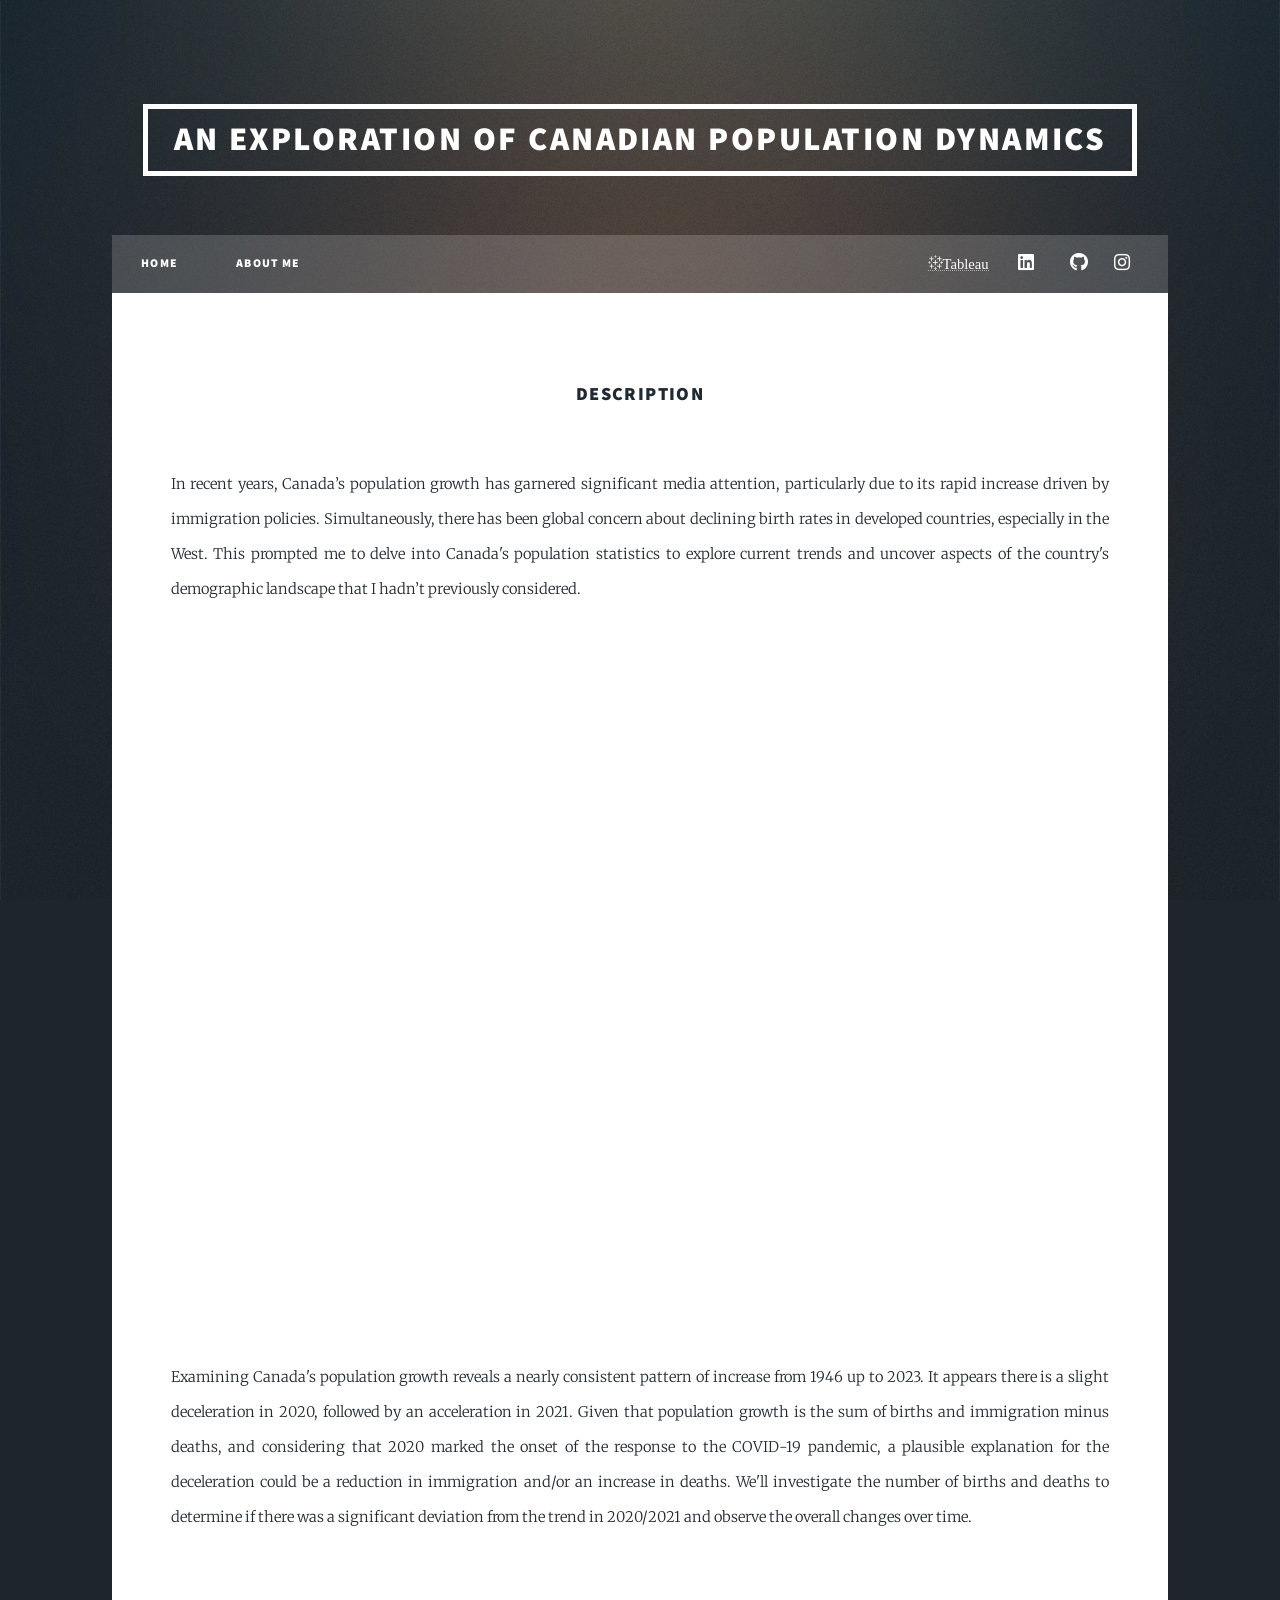
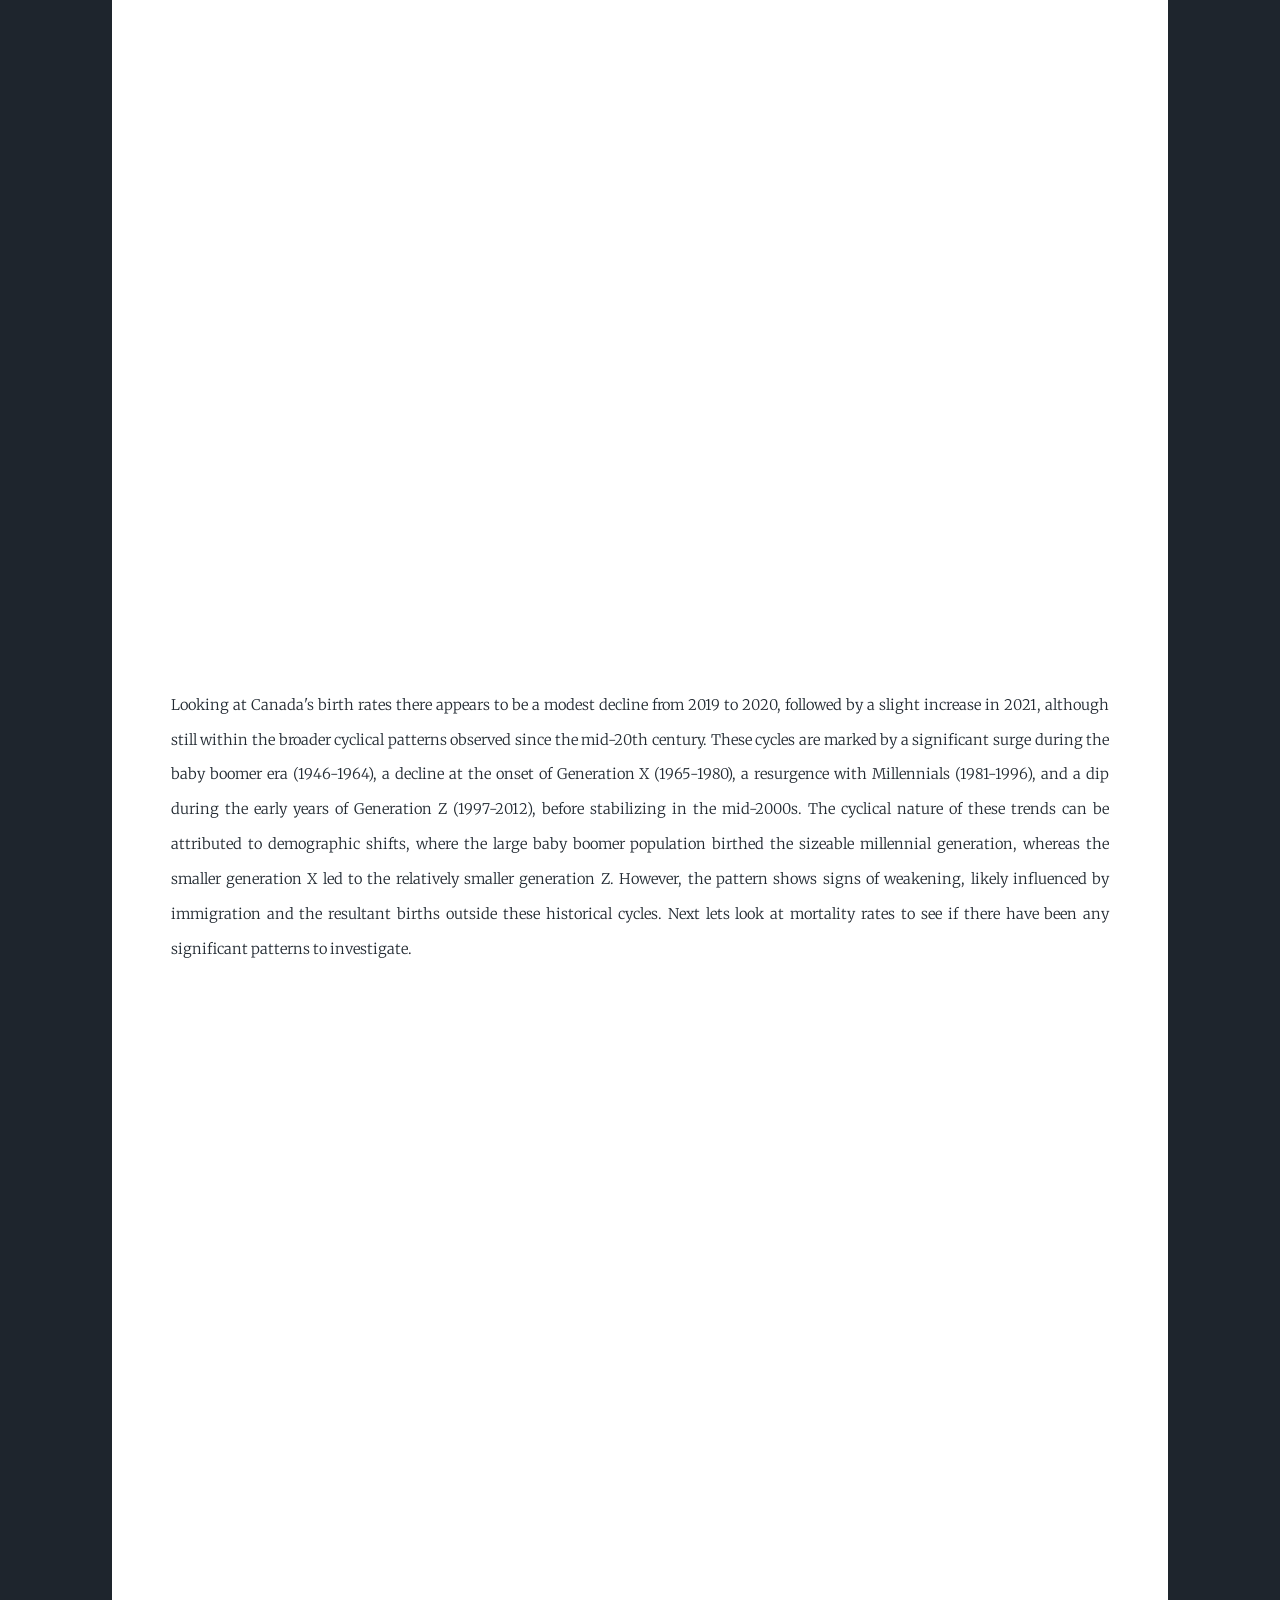
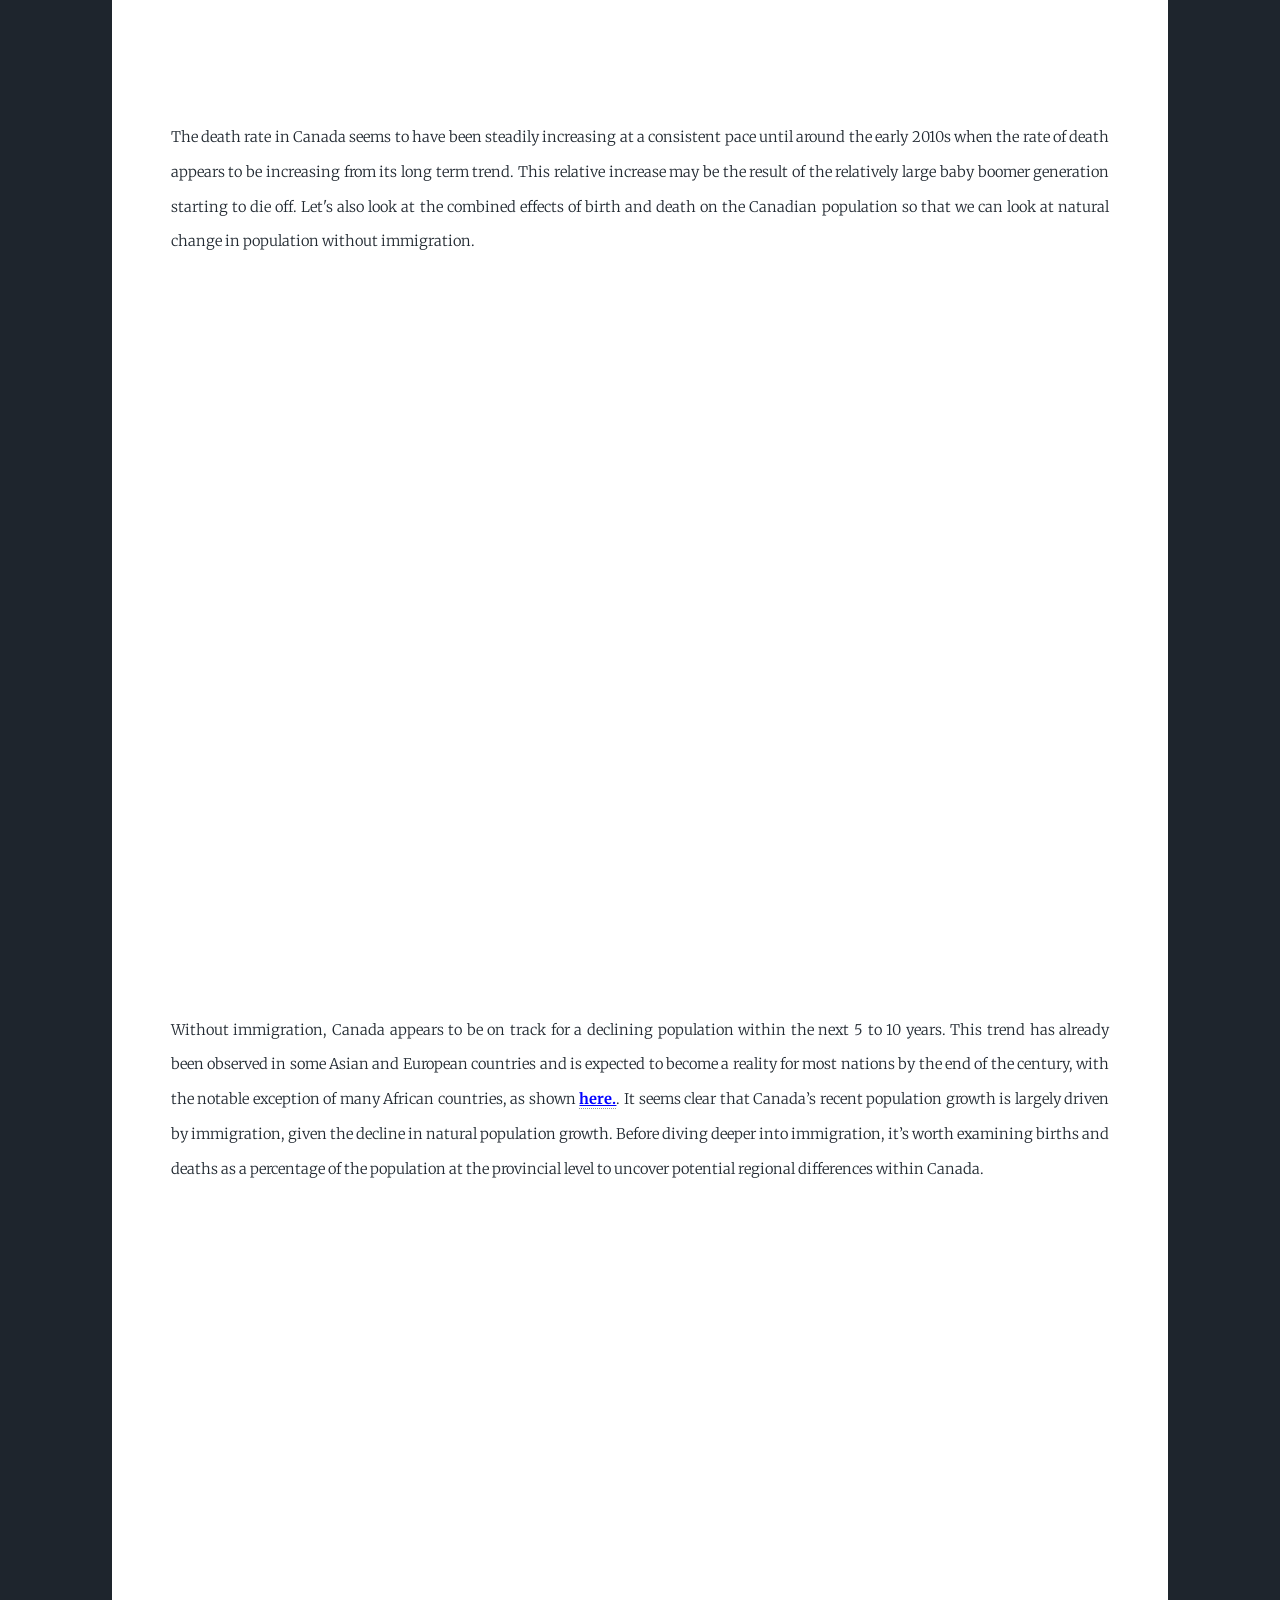
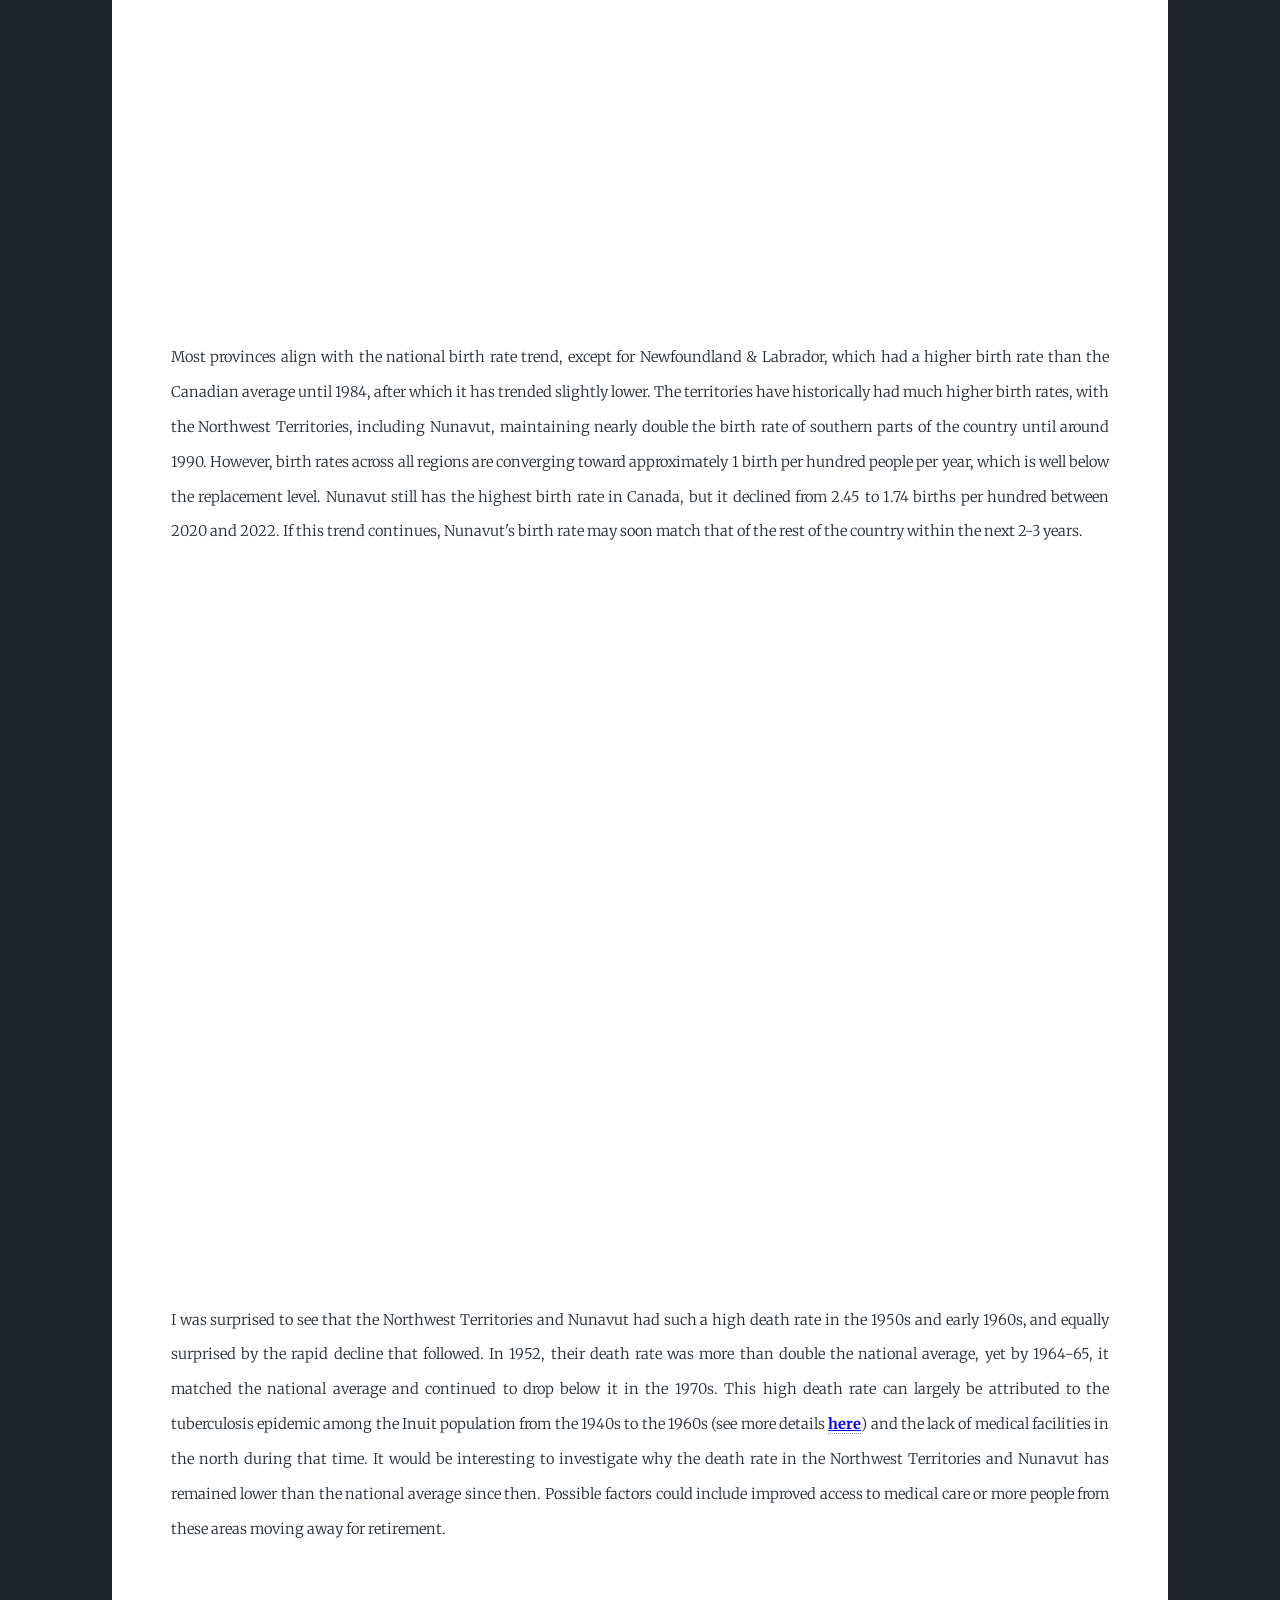
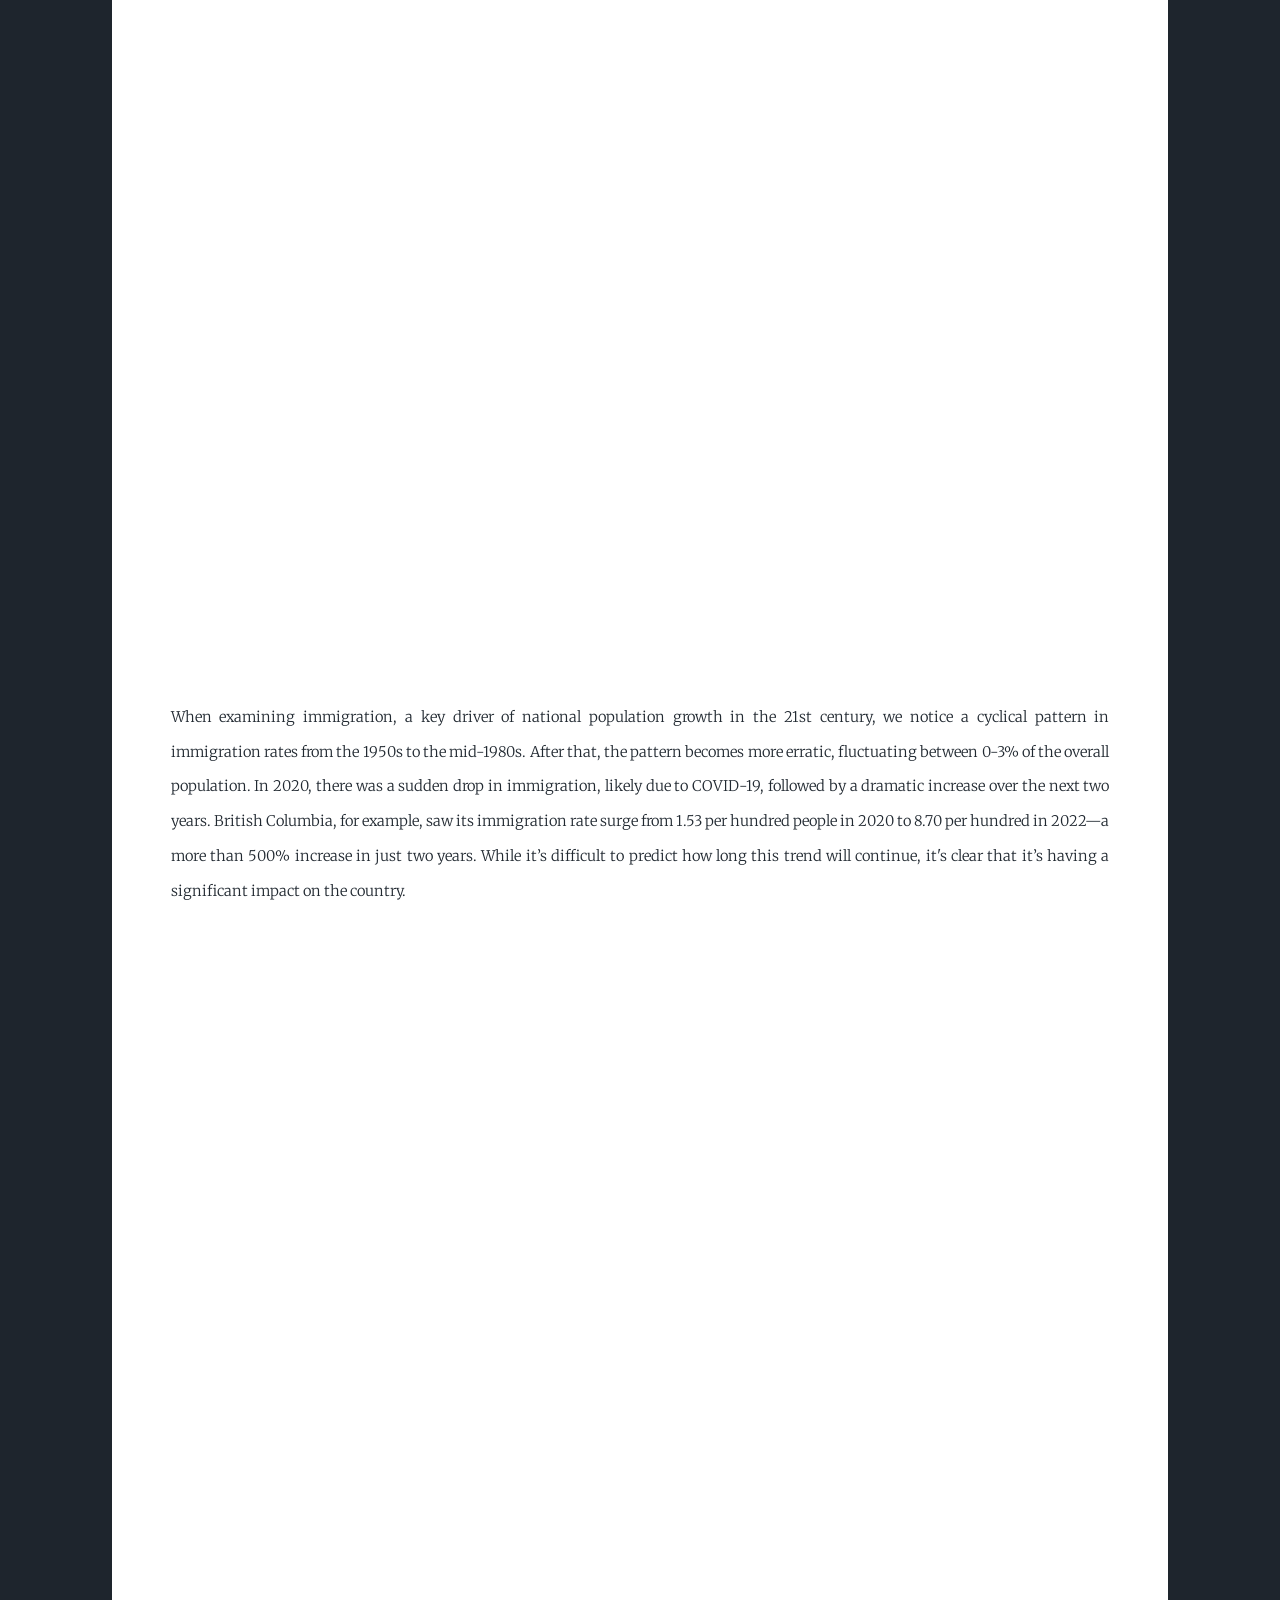
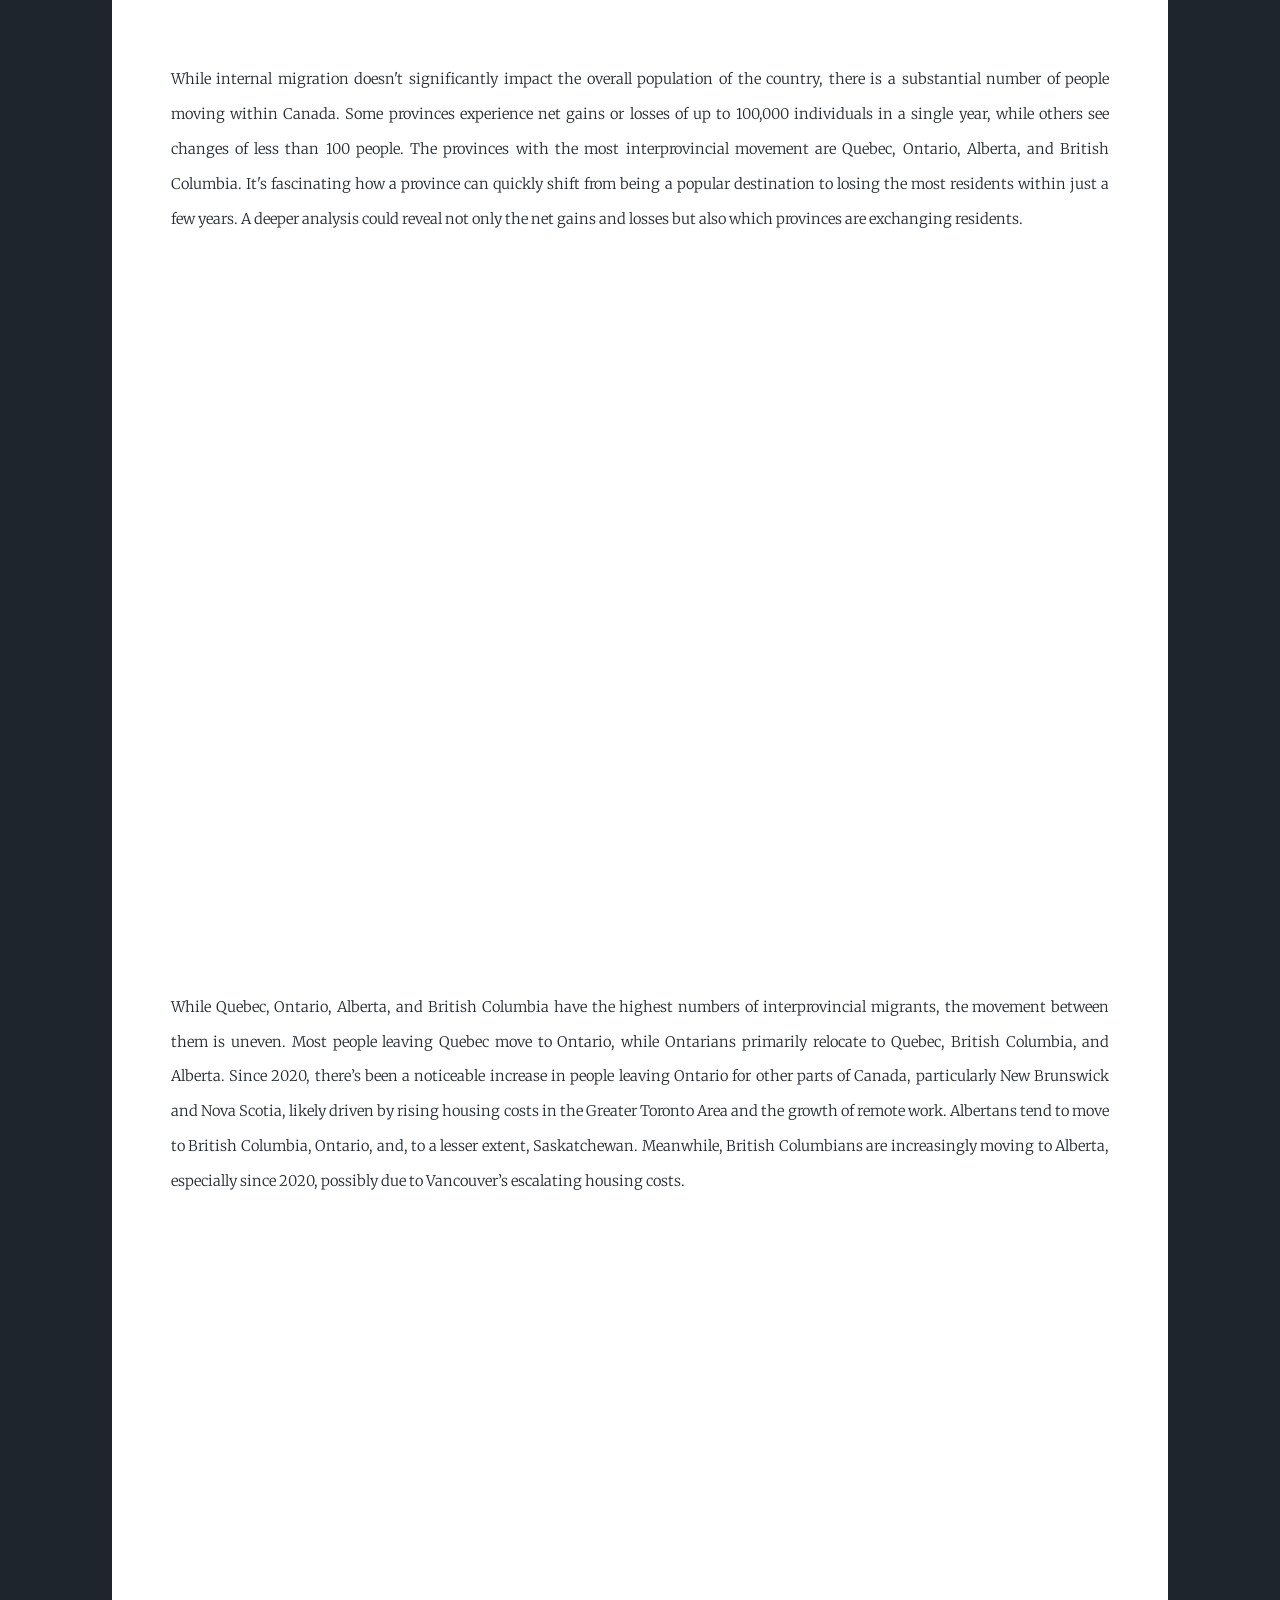
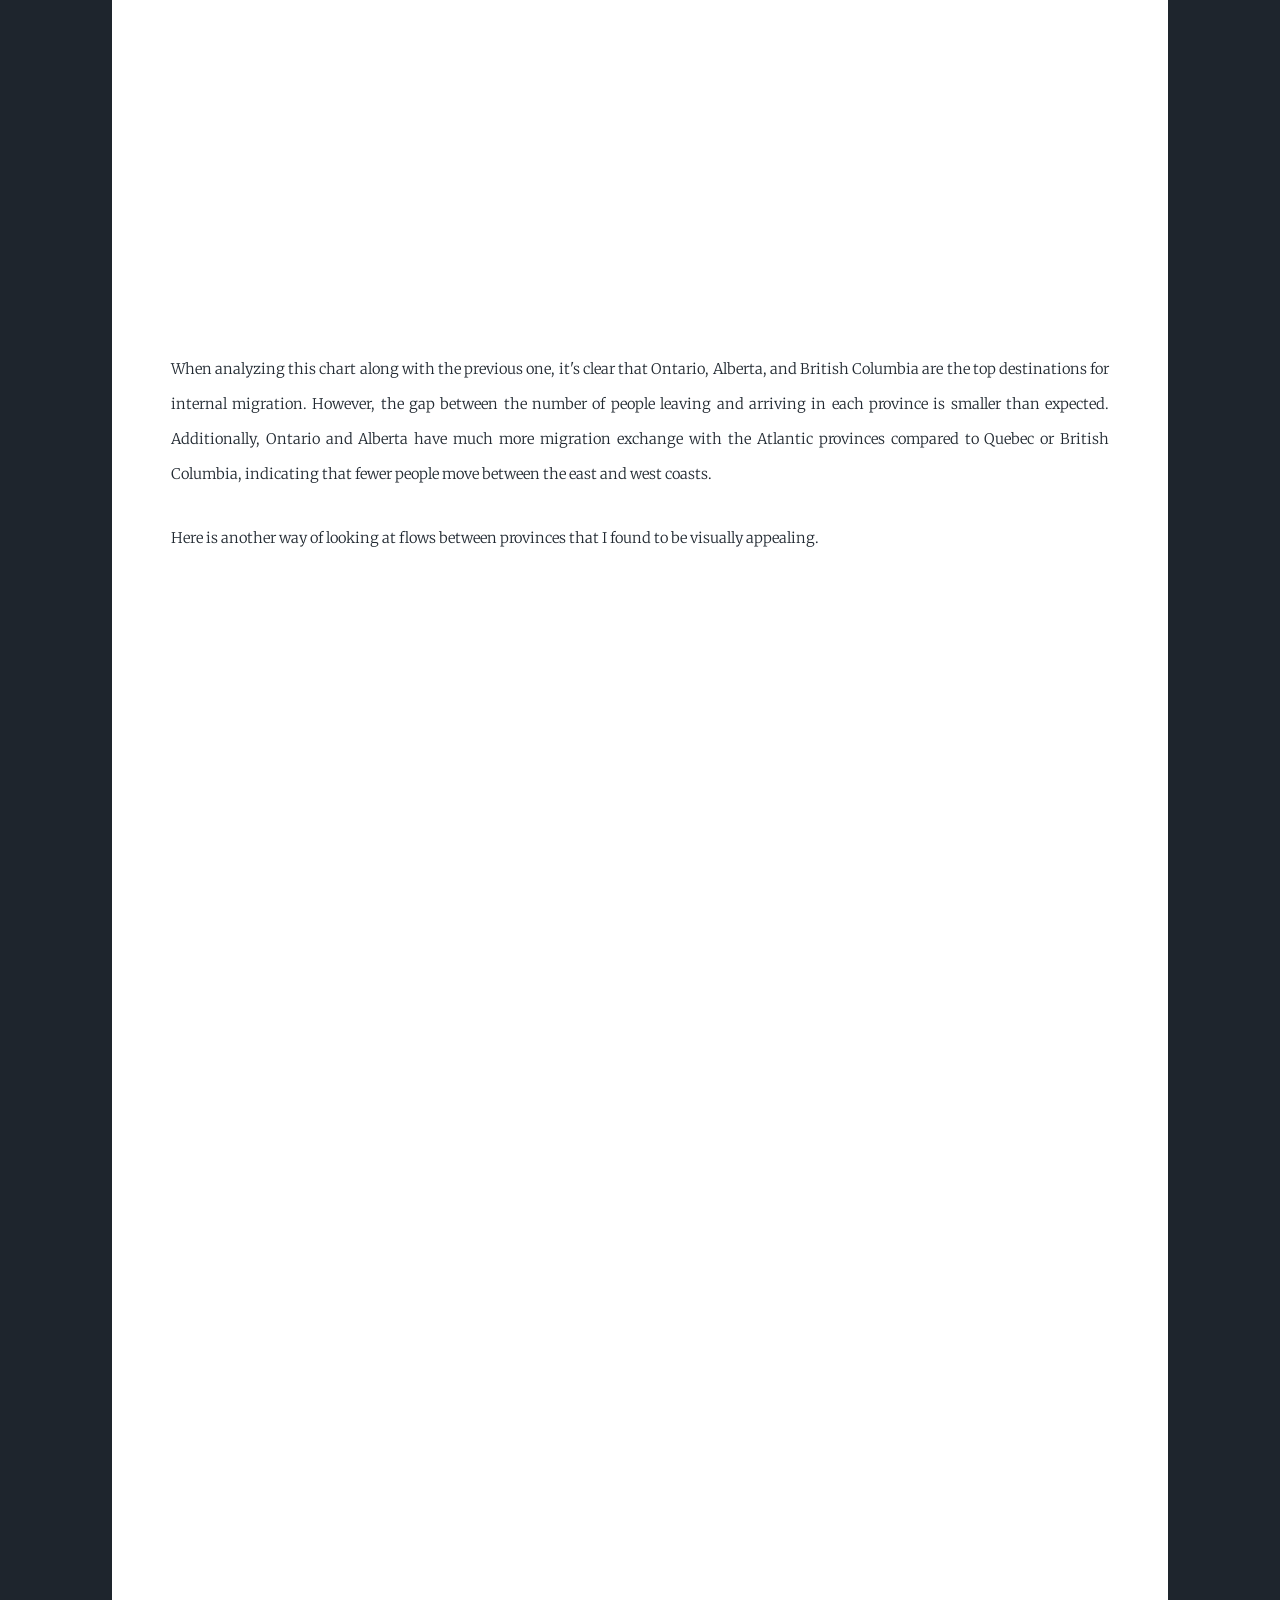
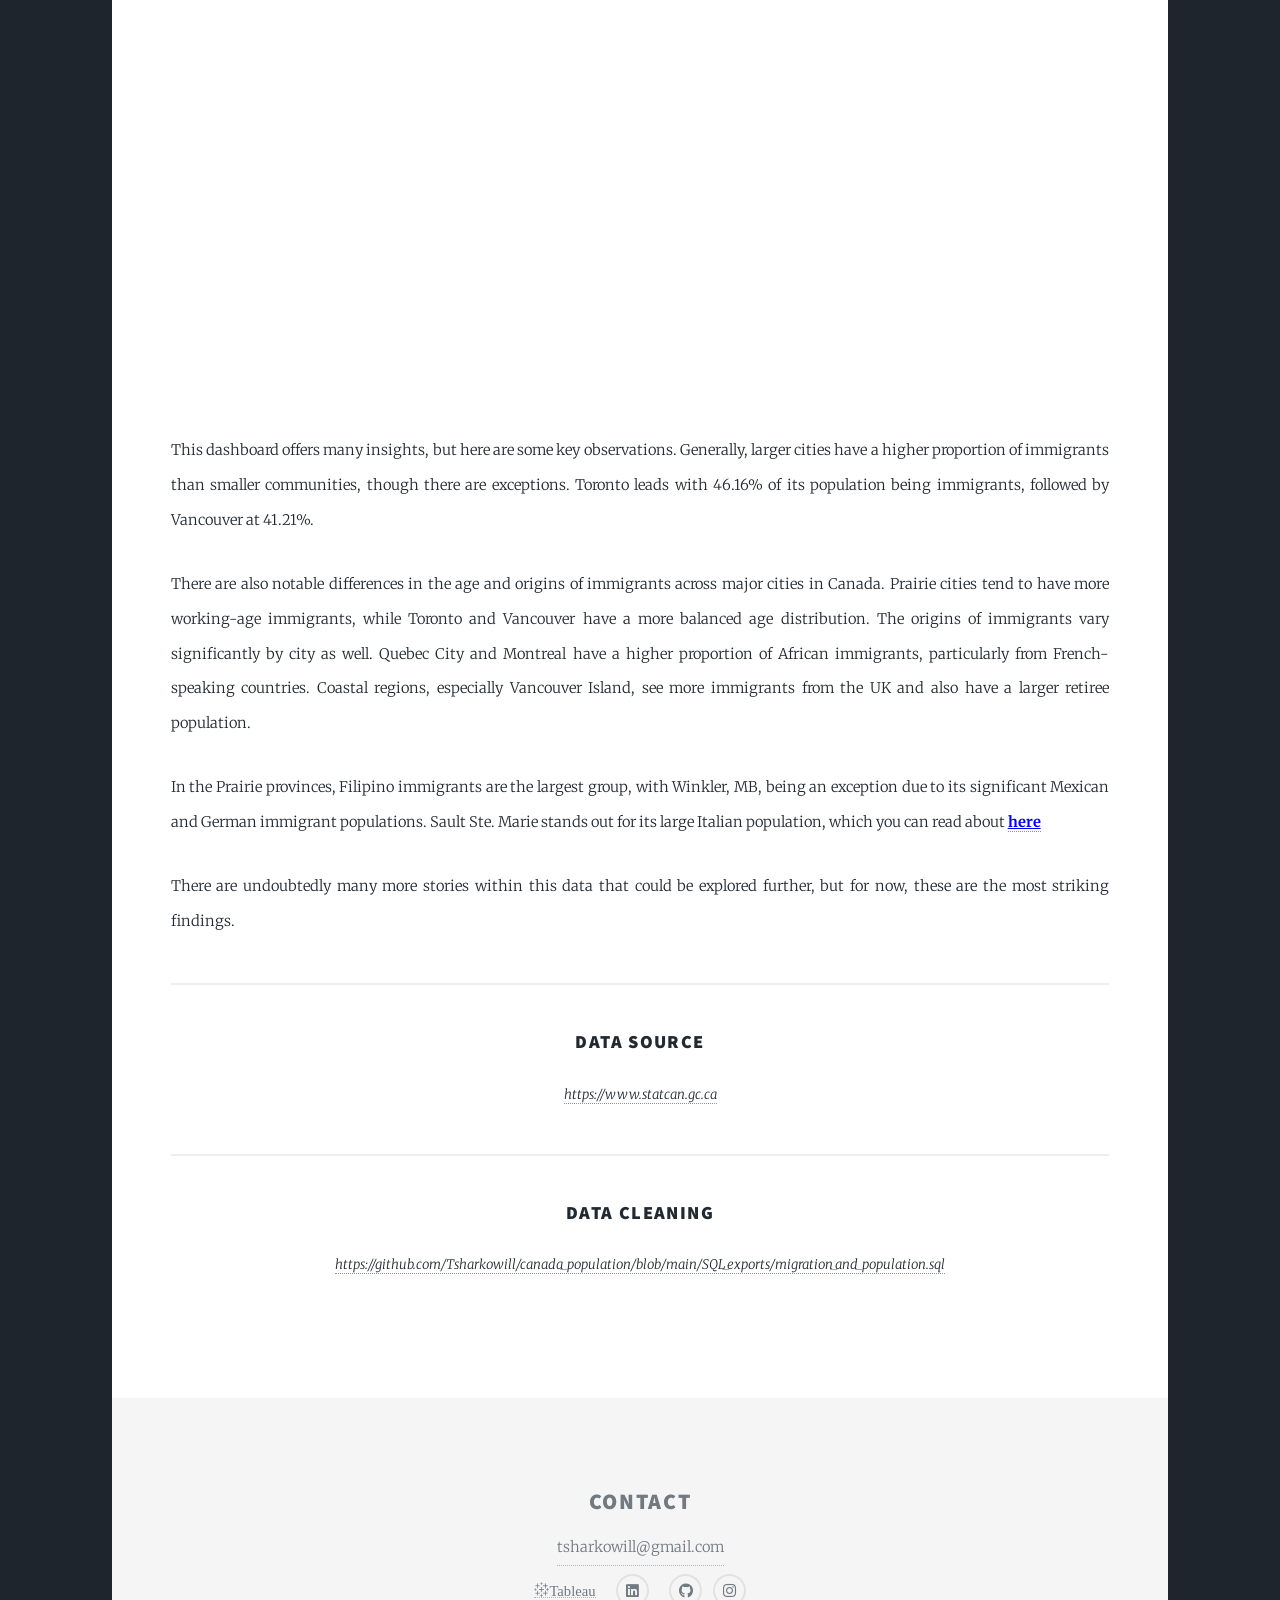
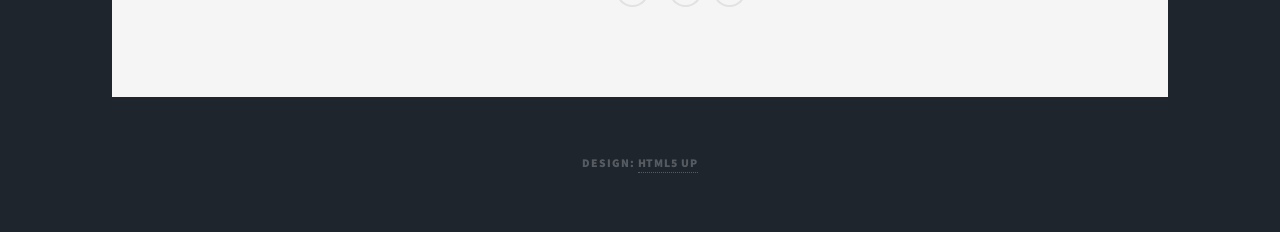
<file: canadian_population.html>
<!DOCTYPE HTML>
<!--
	Massively by HTML5 UP
	html5up.net | @ajlkn
	Free for personal and commercial use under the CCA 3.0 license (html5up.net/license)
-->
<html>
	<head>
		<title>Canadian Population</title>
		<meta charset="utf-8" />
		<meta name="viewport" content="width=device-width, initial-scale=1, user-scalable=no" />
		<link rel="stylesheet" href="assets/css/main.css" />
		<link rel="stylesheet" href="./images/icomoon/style.css">
		<noscript><link rel="stylesheet" href="assets/css/noscript.css" /></noscript>
	</head>
	<body class="is-preload">

		<!-- Wrapper -->
			<div id="wrapper">

				<!-- Header -->
					<header id="header">
						<a href="#main" class="logo">An Exploration of Canadian Population Dynamics</a>
					</header>

				<!-- Nav -->
					<nav id="nav">
						<ul class="links">
							<li><a href="index.html">Home</a></li>
							<li><a href="about_me.html">About Me</a></li>
						</ul>
						<ul class="icons alt" style="list-style: none; padding: 0; display: inline-block;">
							<li style="display: inline; margin-right: 10px;">
								<a href="https://public.tableau.com/app/profile/taylor1828" class="icon-tableau-icon-svgrepo-com"><span class="label">Tableau</span></a>
							</li>
							<li style="display: inline; margin-right: 10px;">
								<a href="https://www.linkedin.com/in/taylor-will-823458268" class="icon brands alt fa-linkedin"><span class="label">Linkedin</span></a>
							</li>
							<li style="display: inline;">
								<a href="https://github.com/Tsharkowill" class="icon brands alt fa-github"><span class="label">GitHub</span></a>
							</li>
							<li style="display: inline;">
								<a href="https://www.instagram.com/taytosharko/" class="icon brands fa-instagram"><span class="label">Instagram</span></a>
							</li>
						</ul>
					</nav>

				<!-- Main -->
					<div id="main">

						<!-- Post -->
							<section class="post">
								<header class="major">
									<h3>Description</h3>
								</header>
									<p>In recent years, Canada’s population growth has garnered significant media attention, particularly due to its rapid increase driven by immigration policies. Simultaneously, there has been global concern about declining birth rates in developed countries, especially in the West. This prompted me to delve into Canada's population statistics to explore current trends and uncover aspects of the country's demographic landscape that I hadn’t previously considered.</p>
									<div class='tableauPlaceholder' id='viz1707940733101' style='position: relative; margin-bottom: 20px; width: 100%; padding-bottom: 75%; height: 0;'>
										<noscript>
											<a href='#'>
												<img alt='Annual Population of Canada' src='https:&#47;&#47;public.tableau.com&#47;static&#47;images&#47;Ca&#47;CanadaPopulation_17051829764160&#47;AnnualPopulation&#47;1_rss.png' style='border: none' />
											</a>
										</noscript>
										<object class='tableauViz' style='position: absolute; top: 0; left: 0; width: 100%; height: 100%; display: block;'>
											<param name='host_url' value='https%3A%2F%2Fpublic.tableau.com%2F' />
											<param name='embed_code_version' value='3' />
											<param name='site_root' value='' />
											<param name='name' value='CanadaPopulation_17051829764160&#47;AnnualPopulation' />
											<param name='tabs' value='no' />
											<param name='toolbar' value='yes' />
											<param name='static_image' value='https:&#47;&#47;public.tableau.com&#47;static&#47;images&#47;Ca&#47;CanadaPopulation_17051829764160&#47;AnnualPopulation&#47;1.png' />
											<param name='animate_transition' value='yes' />
											<param name='display_static_image' value='yes' />
											<param name='display_spinner' value='yes' />
											<param name='display_overlay' value='yes' />
											<param name='display_count' value='yes' />
											<param name='language' value='en-US' />
										</object>
									</div>
									<script type='text/javascript'>
										var divElement = document.getElementById('viz1707940733101');
										var vizElement = divElement.getElementsByTagName('object')[0];
										vizElement.style.width = '100%';
										vizElement.style.height = (divElement.offsetWidth * 0.75) + 'px';
										var scriptElement = document.createElement('script');
										scriptElement.src = 'https://public.tableau.com/javascripts/api/viz_v1.js';
										vizElement.parentNode.insertBefore(scriptElement, vizElement);
									</script>
									<p>Examining Canada's population growth reveals a nearly consistent pattern of increase from 1946 up to 2023. It appears there is a slight deceleration in 2020, followed by an acceleration in 2021. Given that population growth is the sum of births and immigration minus deaths, and considering that 2020 marked the onset of the response to the COVID-19 pandemic, a plausible explanation for the deceleration could be a reduction in immigration and/or an increase in deaths. We'll investigate the number of births and deaths to determine if there was a significant deviation from the trend in 2020/2021 and observe the overall changes over time.</p>
									<div class='tableauPlaceholder' id='viz1707965285983' style='position: relative; margin-bottom: 20px; width: 100%; padding-bottom: 75%; height: 0;'>
										<noscript>
											<a href='#'>
												<img alt='Births' src='https:&#47;&#47;public.tableau.com&#47;static&#47;images&#47;Ca&#47;CanadaPopulation_17051829764160&#47;Sheet3&#47;1_rss.png' style='border: none' />
											</a>
										</noscript>
										<object class='tableauViz' style='position: absolute; top: 0; left: 0; width: 100%; height: 100%; display: block;'>
											<param name='host_url' value='https%3A%2F%2Fpublic.tableau.com%2F' />
											<param name='embed_code_version' value='3' />
											<param name='site_root' value='' />
											<param name='name' value='CanadaPopulation_17051829764160&#47;Sheet3' />
											<param name='tabs' value='no' />
											<param name='toolbar' value='yes' />
											<param name='static_image' value='https:&#47;&#47;public.tableau.com&#47;static&#47;images&#47;Ca&#47;CanadaPopulation_17051829764160&#47;Sheet3&#47;1.png' />
											<param name='animate_transition' value='yes' />
											<param name='display_static_image' value='yes' />
											<param name='display_spinner' value='yes' />
											<param name='display_overlay' value='yes' />
											<param name='display_count' value='yes' />
											<param name='language' value='en-US' />
										</object>
									</div>
									<script type='text/javascript'>
										var divElement = document.getElementById('viz1707965285983');
										var vizElement = divElement.getElementsByTagName('object')[0];
										vizElement.style.width = '100%';
										vizElement.style.height = (divElement.offsetWidth * 0.75) + 'px';
										var scriptElement = document.createElement('script');
										scriptElement.src = 'https://public.tableau.com/javascripts/api/viz_v1.js';
										vizElement.parentNode.insertBefore(scriptElement, vizElement);
									</script>
									<p>Looking at Canada's birth rates there appears to be a modest decline from 2019 to 2020, followed by a slight increase in 2021, although still within the broader cyclical patterns observed since the mid-20th century. These cycles are marked by a significant surge during the baby boomer era (1946-1964), a decline at the onset of Generation X (1965-1980), a resurgence with Millennials (1981-1996), and a dip during the early years of Generation Z (1997-2012), before stabilizing in the mid-2000s. The cyclical nature of these trends can be attributed to demographic shifts, where the large baby boomer population birthed the sizeable millennial generation, whereas the smaller generation X led to the relatively smaller generation Z. However, the pattern shows signs of weakening, likely influenced by immigration and the resultant births outside these historical cycles. Next lets look at mortality rates to see if there have been any significant patterns to investigate.</p>
									<div class='tableauPlaceholder' id='viz1707965214493' style='position: relative; margin-bottom: 20px; width: 100%; padding-bottom: 75%; height: 0;'>
										<noscript>
											<a href='#'>
												<img alt='Deaths' src='https:&#47;&#47;public.tableau.com&#47;static&#47;images&#47;Ca&#47;CanadaPopulation_17051829764160&#47;Deaths&#47;1_rss.png' style='border: none' />
											</a>
										</noscript>
										<object class='tableauViz' style='position: absolute; top: 0; left: 0; width: 100%; height: 100%; display: block;'>
											<param name='host_url' value='https%3A%2F%2Fpublic.tableau.com%2F' />
											<param name='embed_code_version' value='3' />
											<param name='site_root' value='' />
											<param name='name' value='CanadaPopulation_17051829764160&#47;Deaths' />
											<param name='tabs' value='no' />
											<param name='toolbar' value='yes' />
											<param name='static_image' value='https:&#47;&#47;public.tableau.com&#47;static&#47;images&#47;Ca&#47;CanadaPopulation_17051829764160&#47;Deaths&#47;1.png' />
											<param name='animate_transition' value='yes' />
											<param name='display_static_image' value='yes' />
											<param name='display_spinner' value='yes' />
											<param name='display_overlay' value='yes' />
											<param name='display_count' value='yes' />
											<param name='language' value='en-US' />
										</object>
									</div>
									<script type='text/javascript'>
										var divElement = document.getElementById('viz1707965214493');
										var vizElement = divElement.getElementsByTagName('object')[0];
										vizElement.style.width = '100%';
										vizElement.style.height = (divElement.offsetWidth * 0.75) + 'px';
										var scriptElement = document.createElement('script');
										scriptElement.src = 'https://public.tableau.com/javascripts/api/viz_v1.js';
										vizElement.parentNode.insertBefore(scriptElement, vizElement);
									</script>
									<p>The death rate in Canada seems to have been steadily increasing at a consistent pace until around the early 2010s when the rate of death appears to be increasing from its long term trend. This relative increase may be the result of the relatively large baby boomer generation starting to die off. Let's also look at the combined effects of birth and death on the Canadian population so that we can look at natural change in population without immigration.</p>
									<div class='tableauPlaceholder' id='viz1707964846866' style='position: relative; margin-bottom: 20px; width: 100%; padding-bottom: 75%; height: 0;'>
										<noscript>
											<a href='#'>
												<img alt='Net Natural Population Growth' src='https:&#47;&#47;public.tableau.com&#47;static&#47;images&#47;Ca&#47;CanadaPopulation_17051829764160&#47;NetNaturalPopulationGrowthRate&#47;1_rss.png' style='border: none' />
											</a>
										</noscript>
										<object class='tableauViz' style='position: absolute; top: 0; left: 0; width: 100%; height: 100%; display: block;'>
											<param name='host_url' value='https%3A%2F%2Fpublic.tableau.com%2F' />
											<param name='embed_code_version' value='3' />
											<param name='site_root' value='' />
											<param name='name' value='CanadaPopulation_17051829764160&#47;NetNaturalPopulationGrowthRate' />
											<param name='tabs' value='no' />
											<param name='toolbar' value='yes' />
											<param name='static_image' value='https:&#47;&#47;public.tableau.com&#47;static&#47;images&#47;Ca&#47;CanadaPopulation_17051829764160&#47;NetNaturalPopulationGrowthRate&#47;1.png' />
											<param name='animate_transition' value='yes' />
											<param name='display_static_image' value='yes' />
											<param name='display_spinner' value='yes' />
											<param name='display_overlay' value='yes' />
											<param name='display_count' value='yes' />
											<param name='language' value='en-US' />
										</object>
									</div>
									<script type='text/javascript'>
										var divElement = document.getElementById('viz1707964846866');
										var vizElement = divElement.getElementsByTagName('object')[0];
										vizElement.style.width = '100%';
										vizElement.style.height = (divElement.offsetWidth * 0.75) + 'px';
										var scriptElement = document.createElement('script');
										scriptElement.src = 'https://public.tableau.com/javascripts/api/viz_v1.js';
										vizElement.parentNode.insertBefore(scriptElement, vizElement);
									</script>
									<p>Without immigration, Canada appears to be on track for a declining population within the next 5 to 10 years. This trend has already been observed in some Asian and European countries and is expected to become a reality for most nations by the end of the century, with the notable exception of many African countries, as shown <a href="https://www.statista.com/chart/26634/start-year-of-negative-net-births-by-country/" style="color: blue; font-weight: bold; text-decoration: underline;">here.</a>. It seems clear that Canada’s recent population growth is largely driven by immigration, given the decline in natural population growth. Before diving deeper into immigration, it’s worth examining births and deaths as a percentage of the population at the provincial level to uncover potential regional differences within Canada.</p>
									<div class='tableauPlaceholder' id='viz1708061186396' style='position: relative; margin-bottom: 20px; width: 100%; padding-bottom: 75%; height: 0;'>
										<noscript>
											<a href='#'>
												<img alt='Births as Percent of Population' src='https:&#47;&#47;public.tableau.com&#47;static&#47;images&#47;Ca&#47;CanadaPopulation_17051829764160&#47;BirthsasPercentofPopulation&#47;1_rss.png' style='border: none' />
											</a>
										</noscript>
										<object class='tableauViz' style='position: absolute; top: 0; left: 0; width: 100%; height: 100%; display: block;'>
											<param name='host_url' value='https%3A%2F%2Fpublic.tableau.com%2F' />
											<param name='embed_code_version' value='3' />
											<param name='site_root' value='' />
											<param name='name' value='CanadaPopulation_17051829764160&#47;BirthsasPercentofPopulation' />
											<param name='tabs' value='no' />
											<param name='toolbar' value='yes' />
											<param name='static_image' value='https:&#47;&#47;public.tableau.com&#47;static&#47;images&#47;Ca&#47;CanadaPopulation_17051829764160&#47;BirthsasPercentofPopulation&#47;1.png' />
											<param name='animate_transition' value='yes' />
											<param name='display_static_image' value='yes' />
											<param name='display_spinner' value='yes' />
											<param name='display_overlay' value='yes' />
											<param name='display_count' value='yes' />
											<param name='language' value='en-US' />
										</object>
									</div>
									<script type='text/javascript'>
										var divElement = document.getElementById('viz1708061186396');
										var vizElement = divElement.getElementsByTagName('object')[0];
										vizElement.style.width = '100%';
										vizElement.style.height = (divElement.offsetWidth * 0.75) + 'px';
										var scriptElement = document.createElement('script');
										scriptElement.src = 'https://public.tableau.com/javascripts/api/viz_v1.js';
										vizElement.parentNode.insertBefore(scriptElement, vizElement);
									</script>
									<p>Most provinces align with the national birth rate trend, except for Newfoundland & Labrador, which had a higher birth rate than the Canadian average until 1984, after which it has trended slightly lower. The territories have historically had much higher birth rates, with the Northwest Territories, including Nunavut, maintaining nearly double the birth rate of southern parts of the country until around 1990. However, birth rates across all regions are converging toward approximately 1 birth per hundred people per year, which is well below the replacement level. Nunavut still has the highest birth rate in Canada, but it declined from 2.45 to 1.74 births per hundred between 2020 and 2022. If this trend continues, Nunavut's birth rate may soon match that of the rest of the country within the next 2-3 years.</p>
									<div class='tableauPlaceholder' id='viz1708231759450' style='position: relative; margin-bottom: 20px; width: 100%; padding-bottom: 75%; height: 0;'>
										<noscript>
											<a href='#'>
												<img alt='Deaths as Percent of Population' src='https:&#47;&#47;public.tableau.com&#47;static&#47;images&#47;Ca&#47;CanadaPopulation_17051829764160&#47;Sheet6&#47;1_rss.png' style='border: none' />
											</a>
										</noscript>
										<object class='tableauViz' style='position: absolute; top: 0; left: 0; width: 100%; height: 100%; display: block;'>
											<param name='host_url' value='https%3A%2F%2Fpublic.tableau.com%2F' />
											<param name='embed_code_version' value='3' />
											<param name='site_root' value='' />
											<param name='name' value='CanadaPopulation_17051829764160&#47;Sheet6' />
											<param name='tabs' value='no' />
											<param name='toolbar' value='yes' />
											<param name='static_image' value='https:&#47;&#47;public.tableau.com&#47;static&#47;images&#47;Ca&#47;CanadaPopulation_17051829764160&#47;Sheet6&#47;1.png' />
											<param name='animate_transition' value='yes' />
											<param name='display_static_image' value='yes' />
											<param name='display_spinner' value='yes' />
											<param name='display_overlay' value='yes' />
											<param name='display_count' value='yes' />
											<param name='language' value='en-US' />
										</object>
									</div>
									<script type='text/javascript'>
										var divElement = document.getElementById('viz1708231759450');
										var vizElement = divElement.getElementsByTagName('object')[0];
										vizElement.style.width = '100%';
										vizElement.style.height = (divElement.offsetWidth * 0.75) + 'px';
										var scriptElement = document.createElement('script');
										scriptElement.src = 'https://public.tableau.com/javascripts/api/viz_v1.js';
										vizElement.parentNode.insertBefore(scriptElement, vizElement);
									</script>
									<p>I was surprised to see that the Northwest Territories and Nunavut had such a high death rate in the 1950s and early 1960s, and equally surprised by the rapid decline that followed. In 1952, their death rate was more than double the national average, yet by 1964-65, it matched the national average and continued to drop below it in the 1970s. This high death rate can largely be attributed to the tuberculosis epidemic among the Inuit population from the 1940s to the 1960s (see more details <a href="https://www.rcaanc-cirnac.gc.ca/eng/1552073333119/1552080794636" style="color: blue; font-weight: bold; text-decoration: underline;">here</a>) and the lack of medical facilities in the north during that time. It would be interesting to investigate why the death rate in the Northwest Territories and Nunavut has remained lower than the national average since then. Possible factors could include improved access to medical care or more people from these areas moving away for retirement.</p>
									<div class='tableauPlaceholder' id='viz1708231876541' style='position: relative; margin-bottom: 20px; width: 100%; padding-bottom: 75%; height: 0;'>
										<noscript>
											<a href='#'>
												<img alt='Immigration as Percentage of Population' src='https:&#47;&#47;public.tableau.com&#47;static&#47;images&#47;Ca&#47;CanadaPopulation_17051829764160&#47;ImmigrantionasPercentageofPopulation&#47;1_rss.png' style='border: none' />
											</a>
										</noscript>
										<object class='tableauViz' style='position: absolute; top: 0; left: 0; width: 100%; height: 100%; display: block;'>
											<param name='host_url' value='https%3A%2F%2Fpublic.tableau.com%2F' />
											<param name='embed_code_version' value='3' />
											<param name='site_root' value='' />
											<param name='name' value='CanadaPopulation_17051829764160&#47;ImmigrantionasPercentageofPopulation' />
											<param name='tabs' value='no' />
											<param name='toolbar' value='yes' />
											<param name='static_image' value='https:&#47;&#47;public.tableau.com&#47;static&#47;images&#47;Ca&#47;CanadaPopulation_17051829764160&#47;ImmigrantionasPercentageofPopulation&#47;1.png' />
											<param name='animate_transition' value='yes' />
											<param name='display_static_image' value='yes' />
											<param name='display_spinner' value='yes' />
											<param name='display_overlay' value='yes' />
											<param name='display_count' value='yes' />
											<param name='language' value='en-US' />
										</object>
									</div>
									<script type='text/javascript'>
										var divElement = document.getElementById('viz1708231876541');
										var vizElement = divElement.getElementsByTagName('object')[0];
										vizElement.style.width = '100%';
										vizElement.style.height = (divElement.offsetWidth * 0.75) + 'px';
										var scriptElement = document.createElement('script');
										scriptElement.src = 'https://public.tableau.com/javascripts/api/viz_v1.js';
										vizElement.parentNode.insertBefore(scriptElement, vizElement);
									</script>
									<p>When examining immigration, a key driver of national population growth in the 21st century, we notice a cyclical pattern in immigration rates from the 1950s to the mid-1980s. After that, the pattern becomes more erratic, fluctuating between 0-3% of the overall population. In 2020, there was a sudden drop in immigration, likely due to COVID-19, followed by a dramatic increase over the next two years. British Columbia, for example, saw its immigration rate surge from 1.53 per hundred people in 2020 to 8.70 per hundred in 2022—a more than 500% increase in just two years. While it’s difficult to predict how long this trend will continue, it's clear that it’s having a significant impact on the country.</p>
									<div class='tableauPlaceholder' id='viz1708231940686' style='position: relative; margin-bottom: 20px; width: 100%; padding-bottom: 75%; height: 0;'>
										<noscript>
											<a href='#'>
												<img alt='Net Internal Migration' src='https:&#47;&#47;public.tableau.com&#47;static&#47;images&#47;Ca&#47;CanadaPopulation_17051829764160&#47;NetInternalMigration&#47;1_rss.png' style='border: none' />
											</a>
										</noscript>
										<object class='tableauViz' style='position: absolute; top: 0; left: 0; width: 100%; height: 100%; display: block;'>
											<param name='host_url' value='https%3A%2F%2Fpublic.tableau.com%2F' />
											<param name='embed_code_version' value='3' />
											<param name='site_root' value='' />
											<param name='name' value='CanadaPopulation_17051829764160&#47;NetInternalMigration' />
											<param name='tabs' value='no' />
											<param name='toolbar' value='yes' />
											<param name='static_image' value='https:&#47;&#47;public.tableau.com&#47;static&#47;images&#47;Ca&#47;CanadaPopulation_17051829764160&#47;NetInternalMigration&#47;1.png' />
											<param name='animate_transition' value='yes' />
											<param name='display_static_image' value='yes' />
											<param name='display_spinner' value='yes' />
											<param name='display_overlay' value='yes' />
											<param name='display_count' value='yes' />
											<param name='language' value='en-US' />
										</object>
									</div>
									<script type='text/javascript'>
										var divElement = document.getElementById('viz1708231940686');
										var vizElement = divElement.getElementsByTagName('object')[0];
										vizElement.style.width = '100%';
										vizElement.style.height = (divElement.offsetWidth * 0.75) + 'px';
										var scriptElement = document.createElement('script');
										scriptElement.src = 'https://public.tableau.com/javascripts/api/viz_v1.js';
										vizElement.parentNode.insertBefore(scriptElement, vizElement);
									</script>
									<p>While internal migration doesn't significantly impact the overall population of the country, there is a substantial number of people moving within Canada. Some provinces experience net gains or losses of up to 100,000 individuals in a single year, while others see changes of less than 100 people. The provinces with the most interprovincial movement are Quebec, Ontario, Alberta, and British Columbia. It's fascinating how a province can quickly shift from being a popular destination to losing the most residents within just a few years. A deeper analysis could reveal not only the net gains and losses but also which provinces are exchanging residents.</p>
									<div class='tableauPlaceholder' id='viz1708231990916' style='position: relative; margin-bottom: 20px; width: 100%; padding-bottom: 75%; height: 0;'>
										<noscript>
											<a href='#'>
												<img alt='Destination of Interprovincial Migrants' src='https:&#47;&#47;public.tableau.com&#47;static&#47;images&#47;Ca&#47;CanadaPopulation_17051829764160&#47;WhereDoTheyGo&#47;1_rss.png' style='border: none' />
											</a>
										</noscript>
										<object class='tableauViz' style='position: absolute; top: 0; left: 0; width: 100%; height: 100%; display: block;'>
											<param name='host_url' value='https%3A%2F%2Fpublic.tableau.com%2F' />
											<param name='embed_code_version' value='3' />
											<param name='site_root' value='' />
											<param name='name' value='CanadaPopulation_17051829764160&#47;WhereDoTheyGo' />
											<param name='tabs' value='no' />
											<param name='toolbar' value='yes' />
											<param name='static_image' value='https:&#47;&#47;public.tableau.com&#47;static&#47;images&#47;Ca&#47;CanadaPopulation_17051829764160&#47;WhereDoTheyGo&#47;1.png' />
											<param name='animate_transition' value='yes' />
											<param name='display_static_image' value='yes' />
											<param name='display_spinner' value='yes' />
											<param name='display_overlay' value='yes' />
											<param name='display_count' value='yes' />
											<param name='language' value='en-US' />
										</object>
									</div>
									<script type='text/javascript'>
										var divElement = document.getElementById('viz1708231990916');
										var vizElement = divElement.getElementsByTagName('object')[0];
										vizElement.style.width = '100%';
										vizElement.style.height = (divElement.offsetWidth * 0.75) + 'px';
										var scriptElement = document.createElement('script');
										scriptElement.src = 'https://public.tableau.com/javascripts/api/viz_v1.js';
										vizElement.parentNode.insertBefore(scriptElement, vizElement);
									</script>
									<p>While Quebec, Ontario, Alberta, and British Columbia have the highest numbers of interprovincial migrants, the movement between them is uneven. Most people leaving Quebec move to Ontario, while Ontarians primarily relocate to Quebec, British Columbia, and Alberta. Since 2020, there’s been a noticeable increase in people leaving Ontario for other parts of Canada, particularly New Brunswick and Nova Scotia, likely driven by rising housing costs in the Greater Toronto Area and the growth of remote work. Albertans tend to move to British Columbia, Ontario, and, to a lesser extent, Saskatchewan. Meanwhile, British Columbians are increasingly moving to Alberta, especially since 2020, possibly due to Vancouver’s escalating housing costs.</p>
									<div class='tableauPlaceholder' id='viz1708232012885' style='position: relative; margin-bottom: 20px; width: 100%; padding-bottom: 75%; height: 0;'>
										<noscript>
											<a href='#'>
												<img alt='Origin of Interprovincial Migrants' src='https:&#47;&#47;public.tableau.com&#47;static&#47;images&#47;Ca&#47;CanadaPopulation_17051829764160&#47;WhereDoTheyComeFrom&#47;1_rss.png' style='border: none' />
											</a>
										</noscript>
										<object class='tableauViz' style='position: absolute; top: 0; left: 0; width: 100%; height: 100%; display: block;'>
											<param name='host_url' value='https%3A%2F%2Fpublic.tableau.com%2F' />
											<param name='embed_code_version' value='3' />
											<param name='site_root' value='' />
											<param name='name' value='CanadaPopulation_17051829764160&#47;WhereDoTheyComeFrom' />
											<param name='tabs' value='no' />
											<param name='toolbar' value='yes' />
											<param name='static_image' value='https:&#47;&#47;public.tableau.com&#47;static&#47;images&#47;Ca&#47;CanadaPopulation_17051829764160&#47;WhereDoTheyComeFrom&#47;1.png' />
											<param name='animate_transition' value='yes' />
											<param name='display_static_image' value='yes' />
											<param name='display_spinner' value='yes' />
											<param name='display_overlay' value='yes' />
											<param name='display_count' value='yes' />
											<param name='language' value='en-US' />
										</object>
									</div>
									<script type='text/javascript'>
										var divElement = document.getElementById('viz1708232012885');
										var vizElement = divElement.getElementsByTagName('object')[0];
										vizElement.style.width = '100%';
										vizElement.style.height = (divElement.offsetWidth * 0.75) + 'px';
										var scriptElement = document.createElement('script');
										scriptElement.src = 'https://public.tableau.com/javascripts/api/viz_v1.js';
										vizElement.parentNode.insertBefore(scriptElement, vizElement);
									</script>
									<p>When analyzing this chart along with the previous one, it's clear that Ontario, Alberta, and British Columbia are the top destinations for internal migration. However, the gap between the number of people leaving and arriving in each province is smaller than expected. Additionally, Ontario and Alberta have much more migration exchange with the Atlantic provinces compared to Quebec or British Columbia, indicating that fewer people move between the east and west coasts.</p>
									<p>Here is another way of looking at flows between provinces that I found to be visually appealing.</p>
									<div class='tableauPlaceholder' id='viz1723524017984' style='position: relative; margin-bottom: 20px; width: 100%; padding-bottom: 75%; height: 0;'>
										<noscript>
											<a href='#'>
												<img alt='Chord Diagram + Bar Charts' src='https:&#47;&#47;public.tableau.com&#47;static&#47;images&#47;In&#47;InterprovincialMigrationChordDiagram&#47;ChordDiagramBarCharts&#47;1_rss.png' style='border: none' />
											</a>
										</noscript>
										<object class='tableauViz' style='position: absolute; top: 0; left: 0; width: 100%; height: 100%; display: block;'>
											<param name='host_url' value='https%3A%2F%2Fpublic.tableau.com%2F' />
											<param name='embed_code_version' value='3' />
											<param name='path' value='views&#47;InterprovincialMigrationChordDiagram&#47;ChordDiagramBarCharts?:language=en-US&amp;:embed=true&amp;:sid=&amp;:redirect=auth' />
											<param name='toolbar' value='yes' />
											<param name='static_image' value='https:&#47;&#47;public.tableau.com&#47;static&#47;images&#47;In&#47;InterprovincialMigrationChordDiagram&#47;ChordDiagramBarCharts&#47;1.png' />
											<param name='animate_transition' value='yes' />
											<param name='display_static_image' value='yes' />
											<param name='display_spinner' value='yes' />
											<param name='display_overlay' value='yes' />
											<param name='display_count' value='yes' />
											<param name='language' value='en-US' />
										</object>
									</div>
									<script type='text/javascript'>
										var divElement = document.getElementById('viz1723524017984');
										var vizElement = divElement.getElementsByTagName('object')[0];
										if (divElement.offsetWidth > 800) {
											vizElement.style.width = '100%';
											vizElement.style.height = (divElement.offsetWidth * 0.5625) + 'px';
										} else if (divElement.offsetWidth > 500) {
											vizElement.style.width = '100%';
											vizElement.style.height = (divElement.offsetWidth * 0.75) + 'px';
										} else {
											vizElement.style.width = '100%';
											vizElement.style.minHeight = '950px';
											vizElement.style.maxHeight = (divElement.offsetWidth * 1.77) + 'px';
										}
										var scriptElement = document.createElement('script');
										scriptElement.src = 'https://public.tableau.com/javascripts/api/viz_v1.js';
										vizElement.parentNode.insertBefore(scriptElement, vizElement);
									</script>
									<div class='tableauPlaceholder' id='viz1708232056876' style='position: relative; margin-bottom: 20px; width: 100%; padding-bottom: 75%; height: 0;'>
										<noscript>
											<a href='#'>
												<img alt='Immigrants by Canadian CMA' src='https:&#47;&#47;public.tableau.com&#47;static&#47;images&#47;Im&#47;ImmigrantsbyCanadianCMA&#47;CMAImmigrantsandAgeDashboard&#47;1_rss.png' style='border: none' />
											</a>
										</noscript>
										<object class='tableauViz' style='position: absolute; top: 0; left: 0; width: 100%; height: 100%; display: block;'>
											<param name='host_url' value='https%3A%2F%2Fpublic.tableau.com%2F' />
											<param name='embed_code_version' value='3' />
											<param name='site_root' value='' />
											<param name='name' value='ImmigrantsbyCanadianCMA&#47;CMAImmigrantsandAgeDashboard' />
											<param name='tabs' value='yes' />
											<param name='toolbar' value='yes' />
											<param name='static_image' value='https:&#47;&#47;public.tableau.com&#47;static&#47;images&#47;Im&#47;ImmigrantsbyCanadianCMA&#47;CMAImmigrantsandAgeDashboard&#47;1.png' />
											<param name='animate_transition' value='yes' />
											<param name='display_static_image' value='yes' />
											<param name='display_spinner' value='yes' />
											<param name='display_overlay' value='yes' />
											<param name='display_count' value='yes' />
											<param name='language' value='en-US' />
										</object>
									</div>
									<script type='text/javascript'>
										var divElement = document.getElementById('viz1708232056876');
										var vizElement = divElement.getElementsByTagName('object')[0];
										if (divElement.offsetWidth > 800) {
											vizElement.style.width = '100%';
											vizElement.style.height = (divElement.offsetWidth * 0.5625) + 'px';
										} else if (divElement.offsetWidth > 500) {
											vizElement.style.width = '100%';
											vizElement.style.height = (divElement.offsetWidth * 0.75) + 'px';
										} else {
											vizElement.style.width = '100%';
											vizElement.style.minHeight = '950px';
											vizElement.style.maxHeight = (divElement.offsetWidth * 1.77) + 'px';
										}
										var scriptElement = document.createElement('script');
										scriptElement.src = 'https://public.tableau.com/javascripts/api/viz_v1.js';
										vizElement.parentNode.insertBefore(scriptElement, vizElement);
									</script>									
									<p>This dashboard offers many insights, but here are some key observations. Generally, larger cities have a higher proportion of immigrants than smaller communities, though there are exceptions. Toronto leads with 46.16% of its population being immigrants, followed by Vancouver at 41.21%.</p>
									<p>There are also notable differences in the age and origins of immigrants across major cities in Canada. Prairie cities tend to have more working-age immigrants, while Toronto and Vancouver have a more balanced age distribution. The origins of immigrants vary significantly by city as well. Quebec City and Montreal have a higher proportion of African immigrants, particularly from French-speaking countries. Coastal regions, especially Vancouver Island, see more immigrants from the UK and also have a larger retiree population.</p>
									<p>In the Prairie provinces, Filipino immigrants are the largest group, with Winkler, MB, being an exception due to its significant Mexican and German immigrant populations. Sault Ste. Marie stands out for its large Italian population, which you can read about <a href="https://northernontario.travel/sault-ste-marie/thats-italian-best-italy-sault-ste-marie-0" style="color: blue; font-weight: bold; text-decoration: underline;">here</a></p>
									<p>There are undoubtedly many more stories within this data that could be explored further, but for now, these are the most striking findings.</p>
								<header class="major">
									<hr />
									<h3>Data Source</h3>
									<p><a href="https://www.statcan.gc.ca/en/start" target="_blank" rel="noopener noreferrer">https://www.statcan.gc.ca</a></p>
									<hr />
									<h3>Data Cleaning</h3>
									<p><a href="https://github.com/Tsharkowill/canada_population/blob/main/SQL_exports/migration_and_population.sql" target="_blank" rel="noopener noreferrer">https://github.com/Tsharkowill/canada_population/blob/main/SQL_exports/migration_and_population.sql</a></p>
								</header>
							</section>

					</div>

				<!-- Footer -->
				<footer id="footer" style="padding: 2rem 0; text-align: center;">
					<section>
						<h3 style="font-size: 1.5em; margin-bottom: 0.5em;">Contact</h3> <!-- Larger font and centered -->
						<div style="margin: 0.5em 0;">
							<a href="mailto:info@untitled.tld" style="display: inline-block;">tsharkowill@gmail.com</a>
						</div> <!-- Email underneath, centered using div -->
						<ul class="icons alt" style="list-style: none; padding: 0; display: inline-block;">
							<li style="display: inline; margin-right: 10px;">
								<a href="https://public.tableau.com/app/profile/taylor1828" class="icon-tableau-icon-svgrepo-com"><span class="label">Tableau</span></a>
							</li>
							<li style="display: inline; margin-right: 10px;">
								<a href="https://www.linkedin.com/in/taylor-will-823458268" class="icon brands alt fa-linkedin"><span class="label">Linkedin</span></a>
							</li>
							<li style="display: inline;">
								<a href="https://github.com/Tsharkowill" class="icon brands alt fa-github"><span class="label">GitHub</span></a>
							</li>
							<li style="display: inline;">
								<a href="https://www.instagram.com/taytosharko/" class="icon brands fa-instagram"><span class="label">Instagram</span></a>
							</li>
						</ul>
					</section>
				</footer>

				<!-- Copyright -->
					<div id="copyright">
						<ul><li>Design: <a href="https://html5up.net">HTML5 UP</a></li></ul>
					</div>

			</div>

		<!-- Scripts -->
			<script src="assets/js/jquery.min.js"></script>
			<script src="assets/js/jquery.scrollex.min.js"></script>
			<script src="assets/js/jquery.scrolly.min.js"></script>
			<script src="assets/js/browser.min.js"></script>
			<script src="assets/js/breakpoints.min.js"></script>
			<script src="assets/js/util.js"></script>
			<script src="assets/js/main.js"></script>

	</body>
</html>
</file>
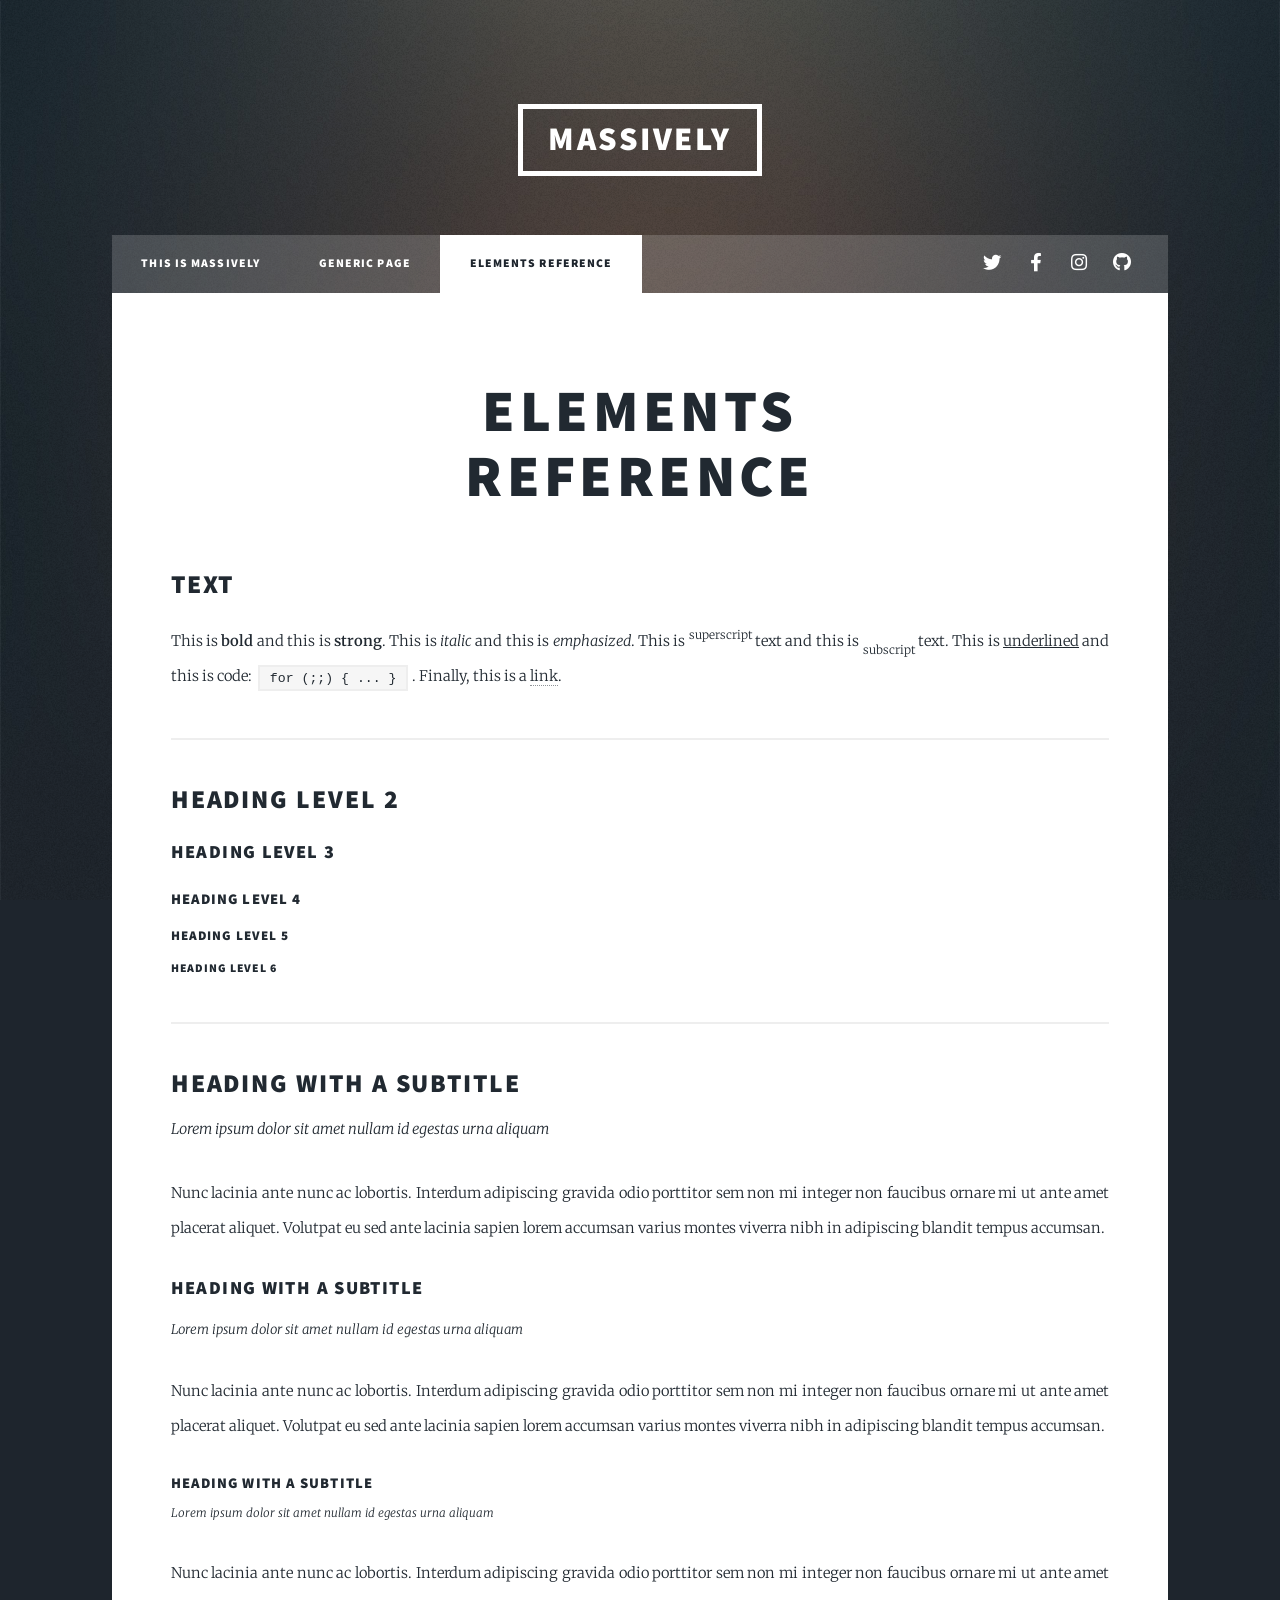
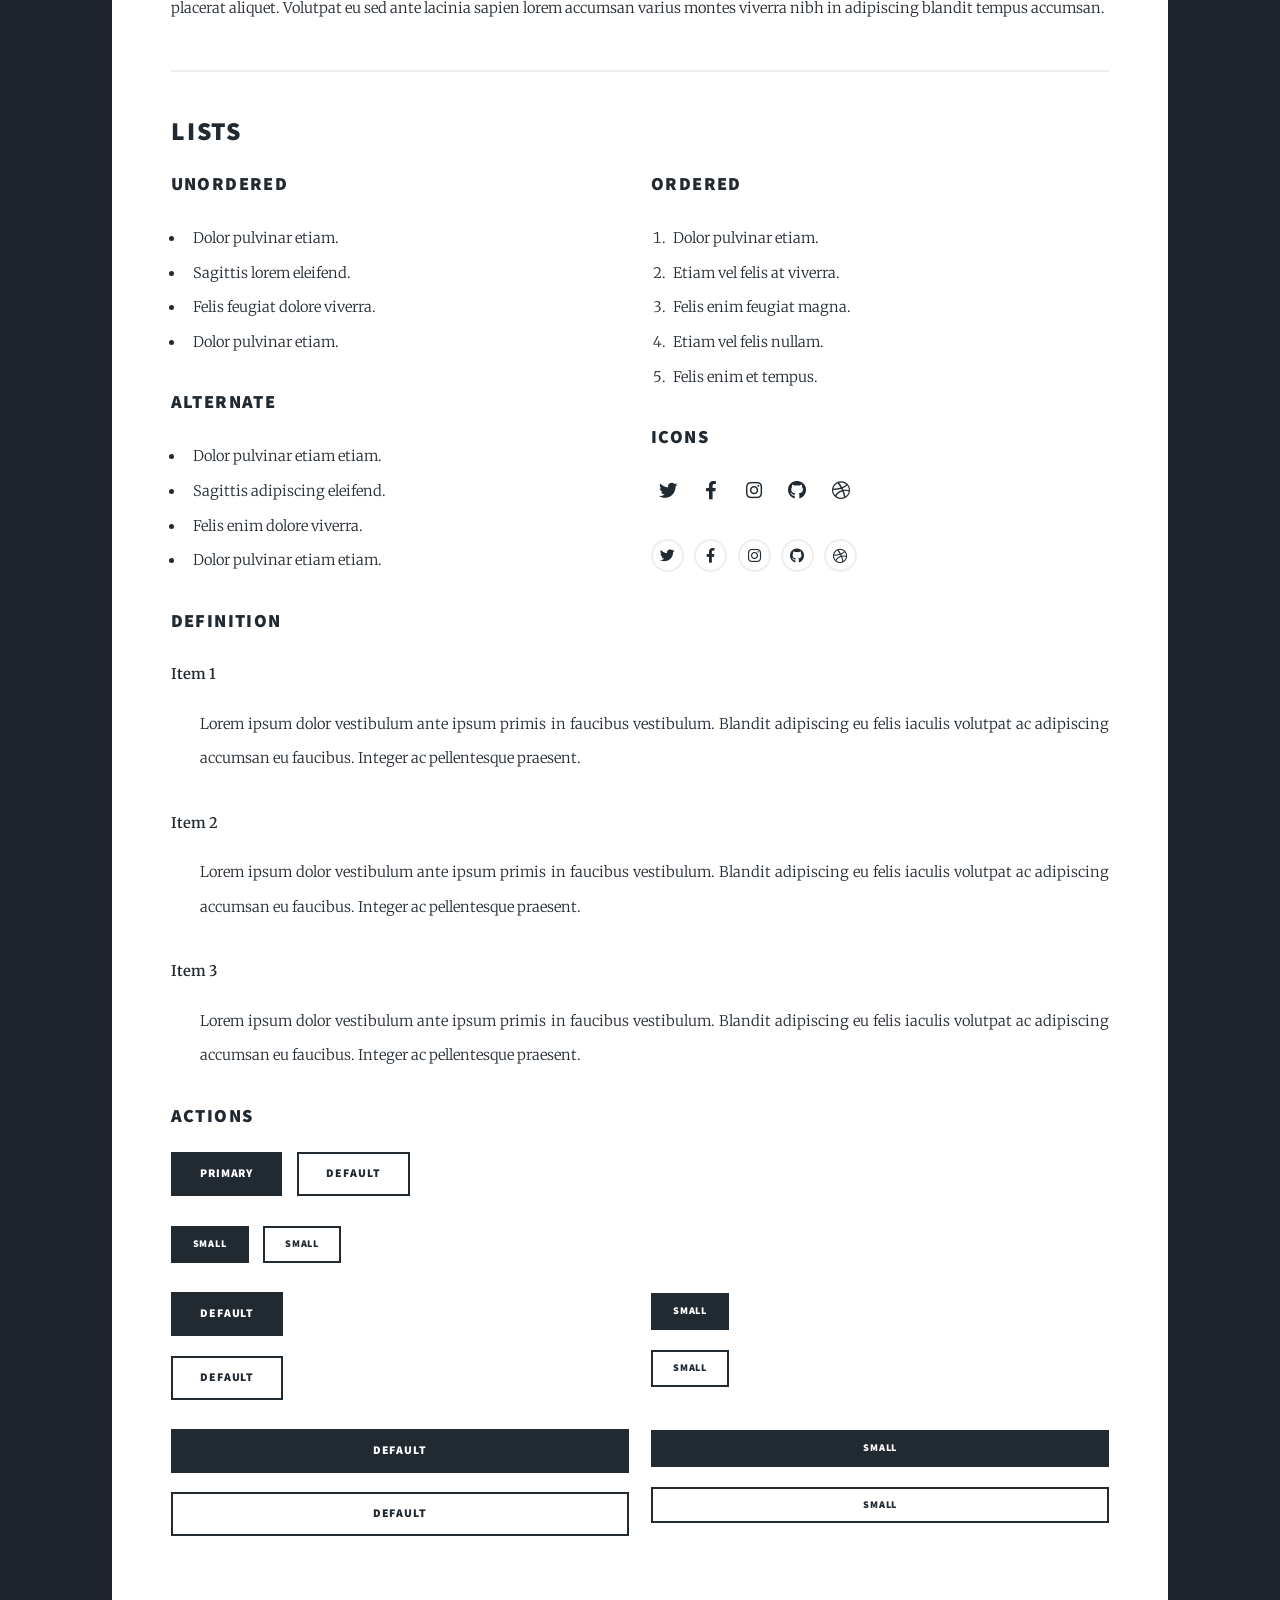
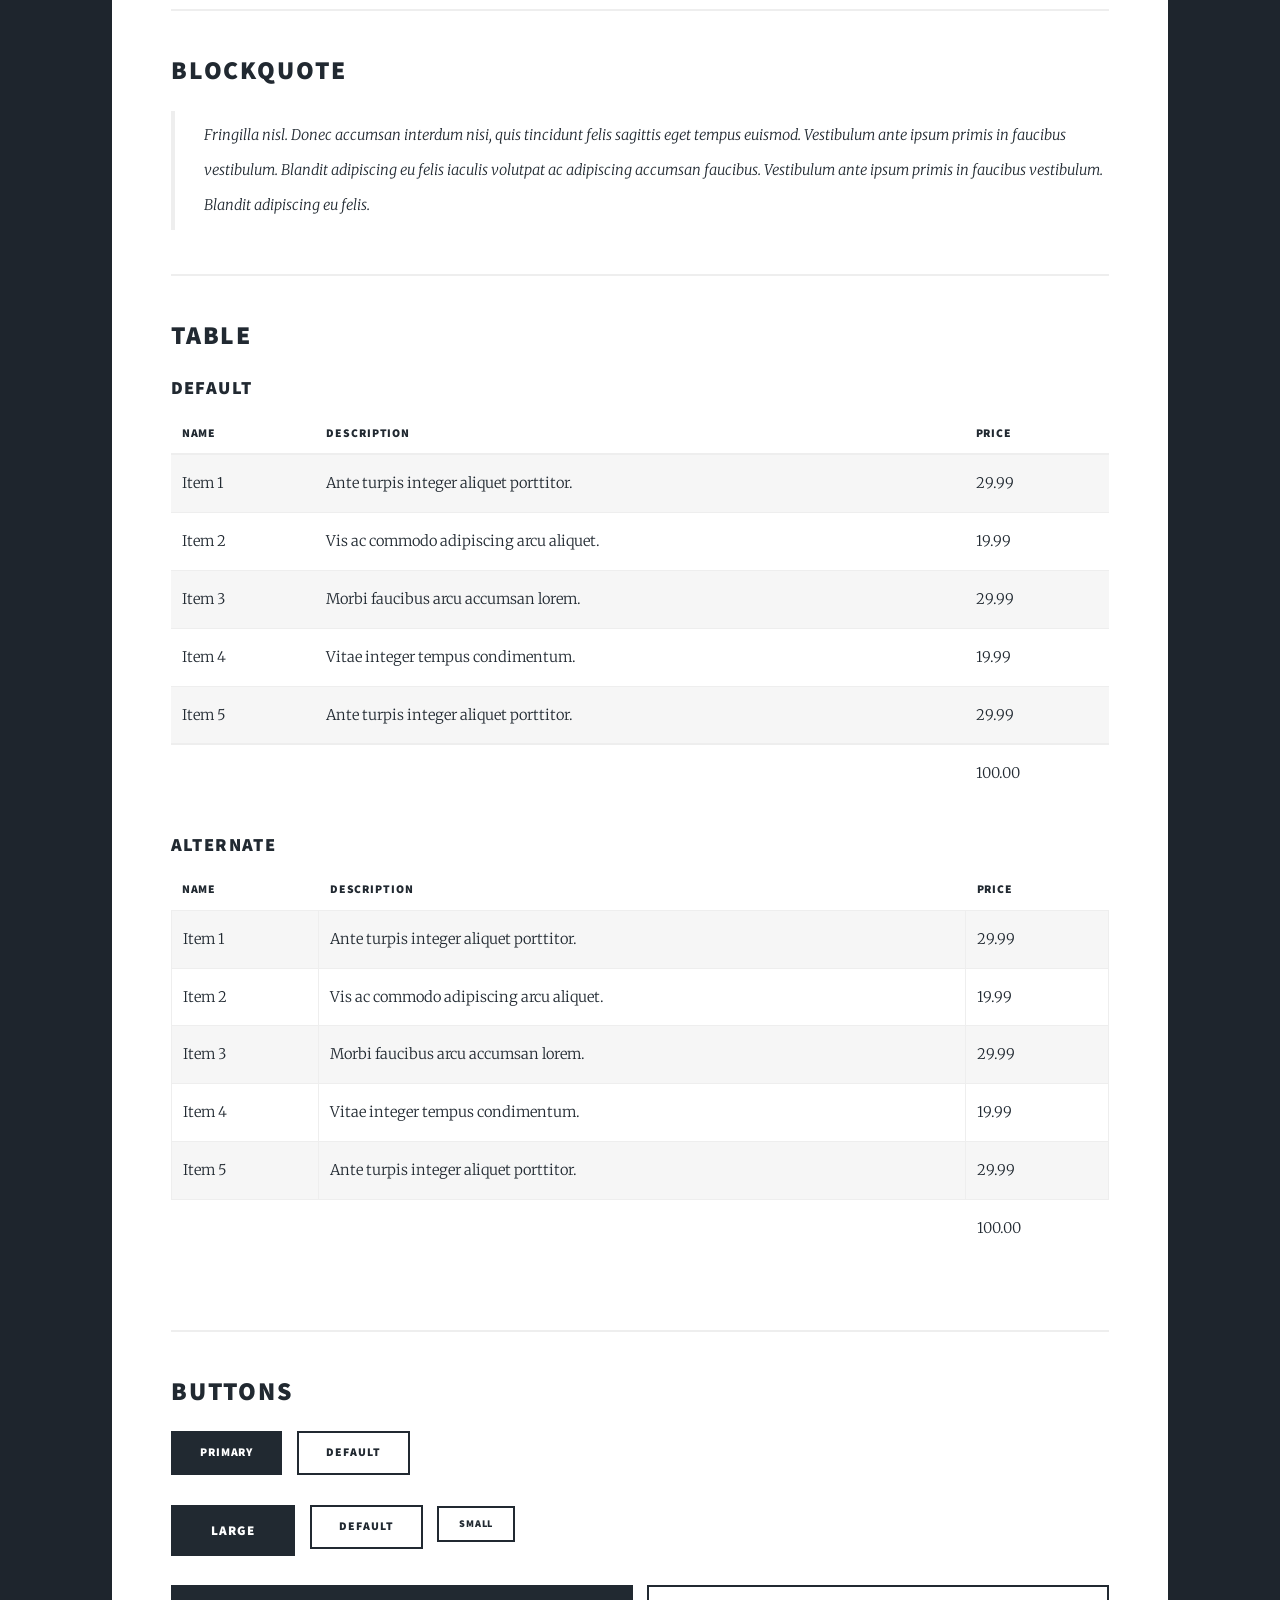
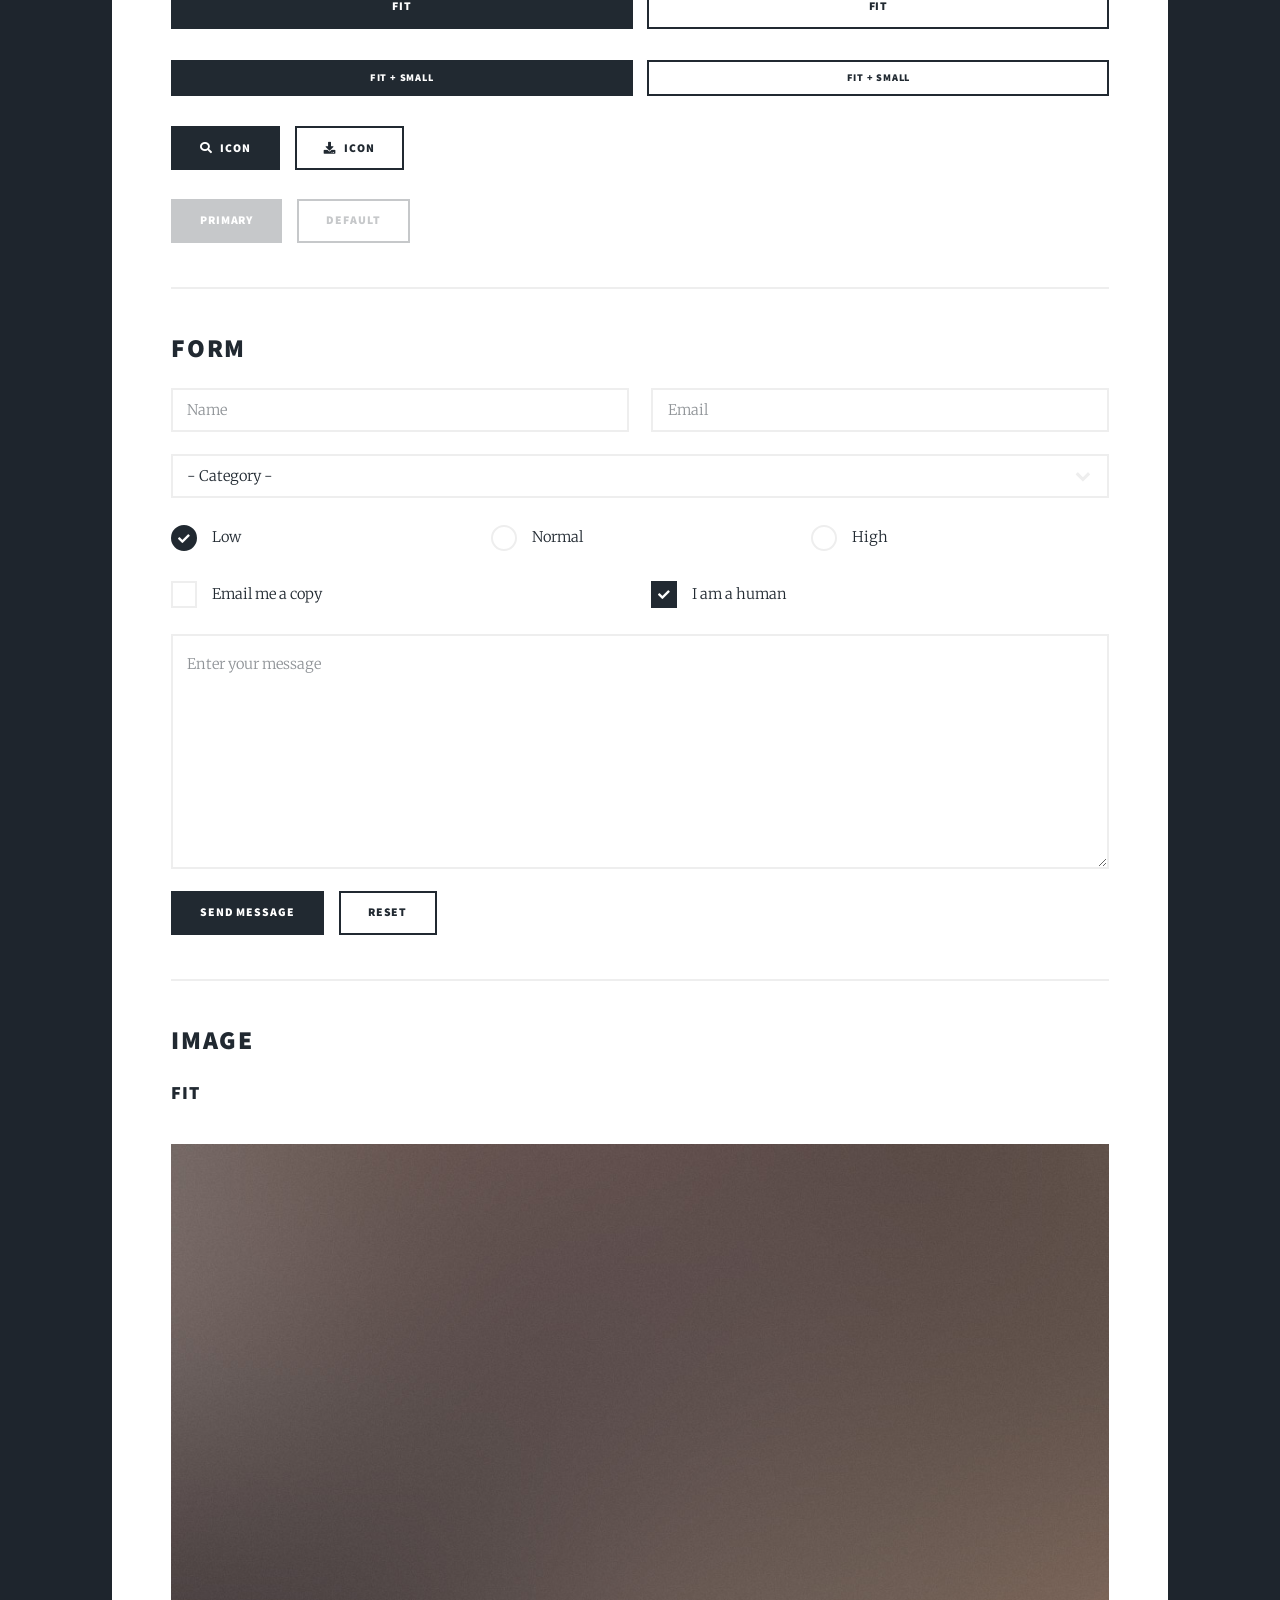
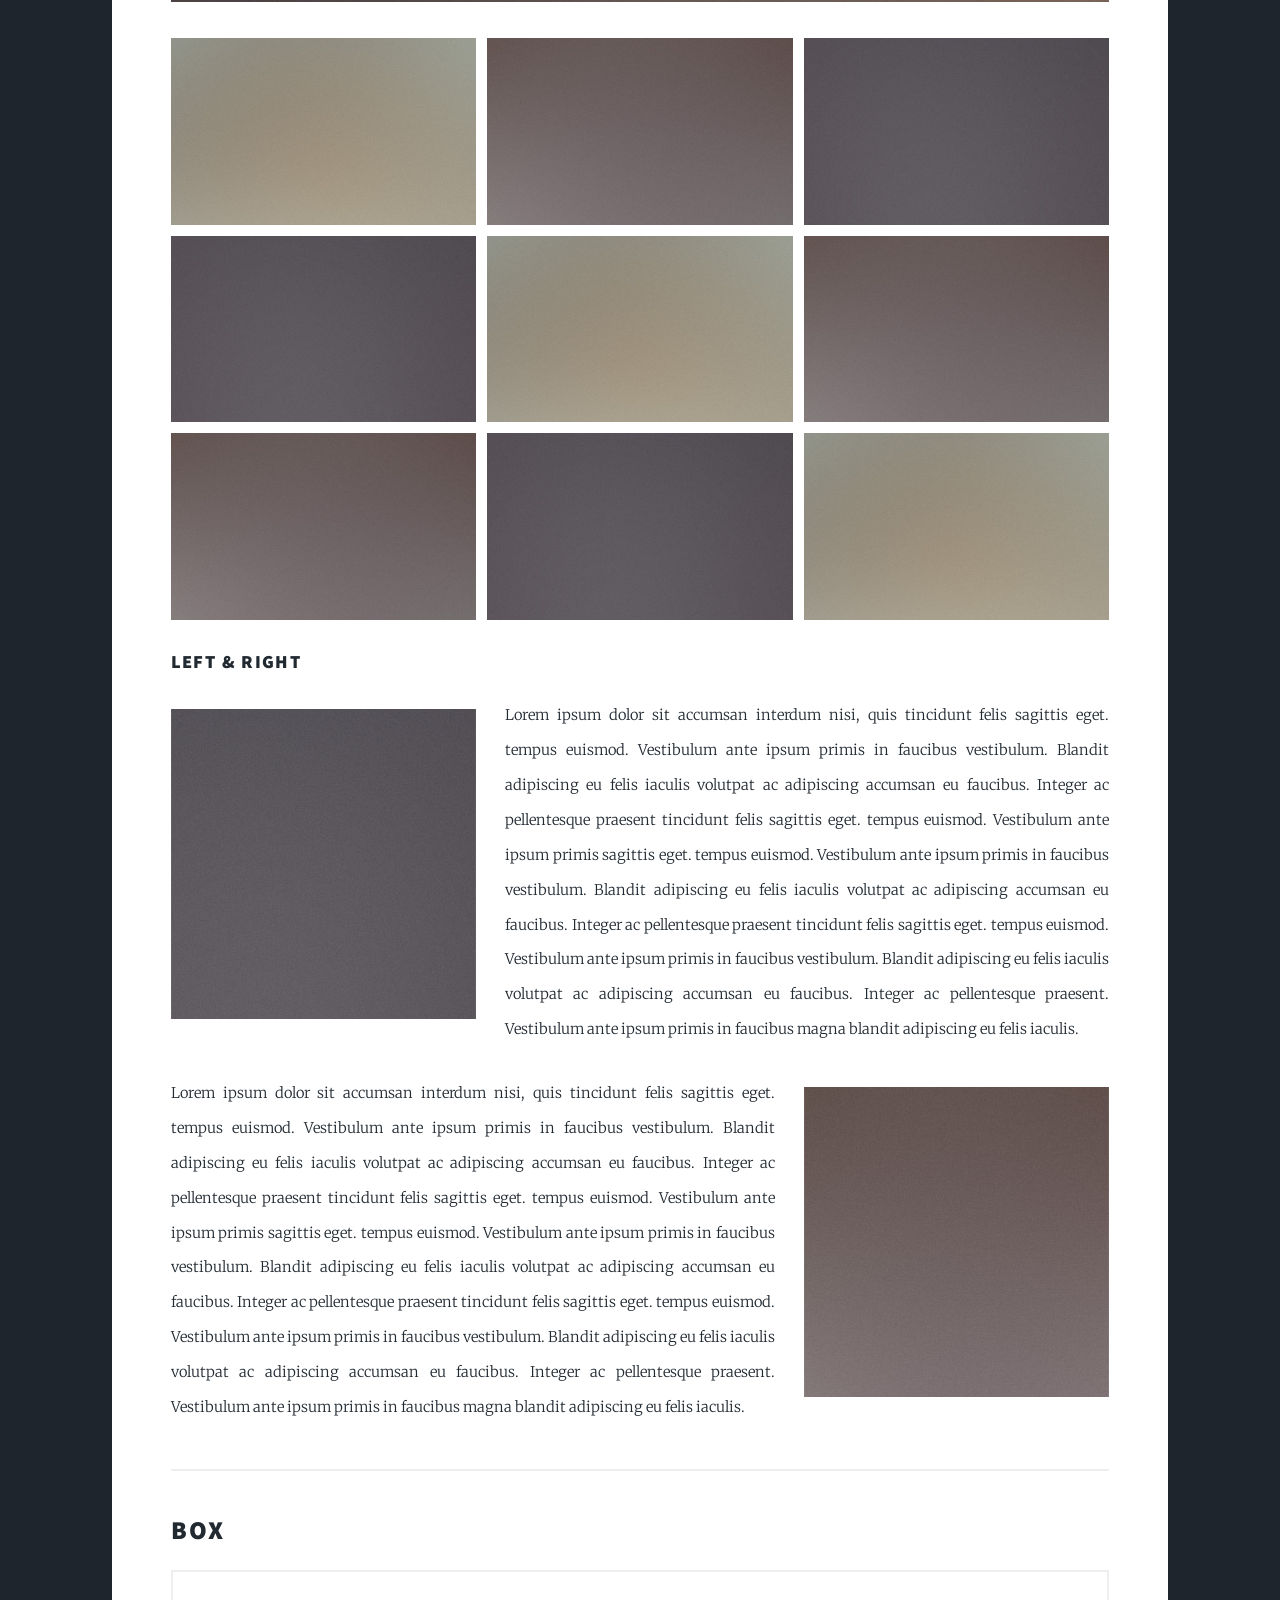
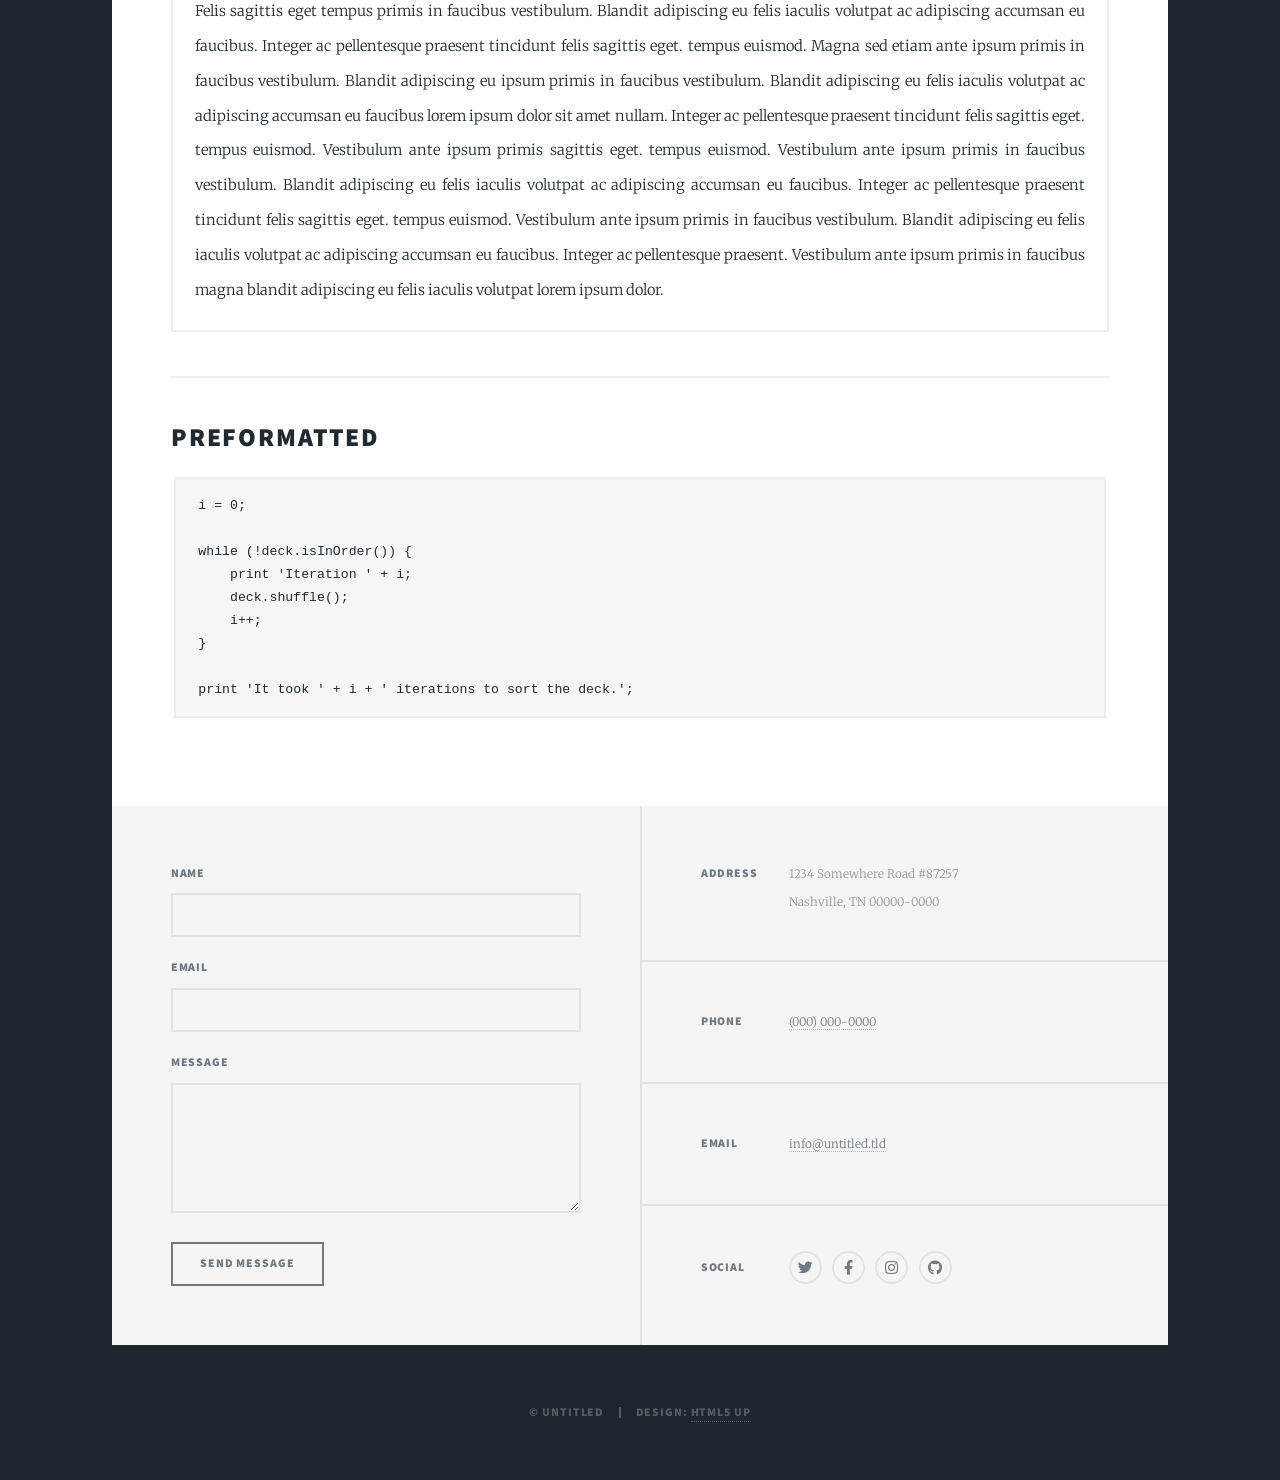
<file: elements.html>
<!DOCTYPE HTML>
<!--
	Massively by HTML5 UP
	html5up.net | @ajlkn
	Free for personal and commercial use under the CCA 3.0 license (html5up.net/license)
-->
<html>
	<head>
		<title>Elements Reference - Massively by HTML5 UP</title>
		<meta charset="utf-8" />
		<meta name="viewport" content="width=device-width, initial-scale=1, user-scalable=no" />
		<link rel="stylesheet" href="assets/css/main.css" />
		<noscript><link rel="stylesheet" href="assets/css/noscript.css" /></noscript>
	</head>
	<body class="is-preload">

		<!-- Wrapper -->
			<div id="wrapper">

				<!-- Header -->
					<header id="header">
						<a href="index.html" class="logo">Massively</a>
					</header>

				<!-- Nav -->
					<nav id="nav">
						<ul class="links">
							<li><a href="index.html">This is Massively</a></li>
							<li><a href="generic.html">Generic Page</a></li>
							<li class="active"><a href="elements.html">Elements Reference</a></li>
						</ul>
						<ul class="icons">
							<li><a href="#" class="icon brands fa-twitter"><span class="label">Twitter</span></a></li>
							<li><a href="#" class="icon brands fa-facebook-f"><span class="label">Facebook</span></a></li>
							<li><a href="#" class="icon brands fa-instagram"><span class="label">Instagram</span></a></li>
							<li><a href="#" class="icon brands fa-github"><span class="label">GitHub</span></a></li>
						</ul>
					</nav>

				<!-- Main -->
					<div id="main">

						<!-- Post -->
							<section class="post">
								<header class="major">
									<h1>Elements<br />
									Reference</h1>
								</header>

								<!-- Text stuff -->
									<h2>Text</h2>
									<p>This is <b>bold</b> and this is <strong>strong</strong>. This is <i>italic</i> and this is <em>emphasized</em>.
									This is <sup>superscript</sup> text and this is <sub>subscript</sub> text.
									This is <u>underlined</u> and this is code: <code>for (;;) { ... }</code>.
									Finally, this is a <a href="#">link</a>.</p>
									<hr />
									<h2>Heading Level 2</h2>
									<h3>Heading Level 3</h3>
									<h4>Heading Level 4</h4>
									<h5>Heading Level 5</h5>
									<h6>Heading Level 6</h6>
									<hr />
									<header>
										<h2>Heading with a Subtitle</h2>
										<p>Lorem ipsum dolor sit amet nullam id egestas urna aliquam</p>
									</header>
									<p>Nunc lacinia ante nunc ac lobortis. Interdum adipiscing gravida odio porttitor sem non mi integer non faucibus ornare mi ut ante amet placerat aliquet. Volutpat eu sed ante lacinia sapien lorem accumsan varius montes viverra nibh in adipiscing blandit tempus accumsan.</p>
									<header>
										<h3>Heading with a Subtitle</h3>
										<p>Lorem ipsum dolor sit amet nullam id egestas urna aliquam</p>
									</header>
									<p>Nunc lacinia ante nunc ac lobortis. Interdum adipiscing gravida odio porttitor sem non mi integer non faucibus ornare mi ut ante amet placerat aliquet. Volutpat eu sed ante lacinia sapien lorem accumsan varius montes viverra nibh in adipiscing blandit tempus accumsan.</p>
									<header>
										<h4>Heading with a Subtitle</h4>
										<p>Lorem ipsum dolor sit amet nullam id egestas urna aliquam</p>
									</header>
									<p>Nunc lacinia ante nunc ac lobortis. Interdum adipiscing gravida odio porttitor sem non mi integer non faucibus ornare mi ut ante amet placerat aliquet. Volutpat eu sed ante lacinia sapien lorem accumsan varius montes viverra nibh in adipiscing blandit tempus accumsan.</p>

									<hr />

								<!-- Lists -->
									<h2>Lists</h2>
									<div class="row">
										<div class="col-6 col-12-small">

											<h3>Unordered</h3>
											<ul>
												<li>Dolor pulvinar etiam.</li>
												<li>Sagittis lorem eleifend.</li>
												<li>Felis feugiat dolore viverra.</li>
												<li>Dolor pulvinar etiam.</li>
											</ul>

											<h3>Alternate</h3>
											<ul class="alt">
												<li>Dolor pulvinar etiam etiam.</li>
												<li>Sagittis adipiscing eleifend.</li>
												<li>Felis enim dolore viverra.</li>
												<li>Dolor pulvinar etiam etiam.</li>
											</ul>

										</div>
										<div class="col-6 col-12-small">

											<h3>Ordered</h3>
											<ol>
												<li>Dolor pulvinar etiam.</li>
												<li>Etiam vel felis at viverra.</li>
												<li>Felis enim feugiat magna.</li>
												<li>Etiam vel felis nullam.</li>
												<li>Felis enim et tempus.</li>
											</ol>

											<h3>Icons</h3>
											<ul class="icons">
												<li><a href="#" class="icon brands fa-twitter"><span class="label">Twitter</span></a></li>
												<li><a href="#" class="icon brands fa-facebook-f"><span class="label">Facebook</span></a></li>
												<li><a href="#" class="icon brands fa-instagram"><span class="label">Instagram</span></a></li>
												<li><a href="#" class="icon brands fa-github"><span class="label">Github</span></a></li>
												<li><a href="#" class="icon brands fa-dribbble"><span class="label">Dribbble</span></a></li>
											</ul>
											<ul class="icons alt">
												<li><a href="#" class="icon brands alt fa-twitter"><span class="label">Twitter</span></a></li>
												<li><a href="#" class="icon brands alt fa-facebook-f"><span class="label">Facebook</span></a></li>
												<li><a href="#" class="icon brands alt fa-instagram"><span class="label">Instagram</span></a></li>
												<li><a href="#" class="icon brands alt fa-github"><span class="label">Github</span></a></li>
												<li><a href="#" class="icon brands alt fa-dribbble"><span class="label">Dribbble</span></a></li>
											</ul>

										</div>
									</div>
									<h3>Definition</h3>
									<dl>
										<dt>Item 1</dt>
										<dd>
											<p>Lorem ipsum dolor vestibulum ante ipsum primis in faucibus vestibulum. Blandit adipiscing eu felis iaculis volutpat ac adipiscing accumsan eu faucibus. Integer ac pellentesque praesent.</p>
										</dd>
										<dt>Item 2</dt>
										<dd>
											<p>Lorem ipsum dolor vestibulum ante ipsum primis in faucibus vestibulum. Blandit adipiscing eu felis iaculis volutpat ac adipiscing accumsan eu faucibus. Integer ac pellentesque praesent.</p>
										</dd>
										<dt>Item 3</dt>
										<dd>
											<p>Lorem ipsum dolor vestibulum ante ipsum primis in faucibus vestibulum. Blandit adipiscing eu felis iaculis volutpat ac adipiscing accumsan eu faucibus. Integer ac pellentesque praesent.</p>
										</dd>
									</dl>

									<h3>Actions</h3>
									<ul class="actions">
										<li><a href="#" class="button primary">Primary</a></li>
										<li><a href="#" class="button">Default</a></li>
									</ul>
									<ul class="actions small">
										<li><a href="#" class="button primary small">Small</a></li>
										<li><a href="#" class="button small">Small</a></li>
									</ul>
									<div class="row">
										<div class="col-6 col-12-small">
											<ul class="actions stacked">
												<li><a href="#" class="button primary">Default</a></li>
												<li><a href="#" class="button">Default</a></li>
											</ul>
										</div>
										<div class="col-6 col-12-small">
											<ul class="actions stacked">
												<li><a href="#" class="button primary small">Small</a></li>
												<li><a href="#" class="button small">Small</a></li>
											</ul>
										</div>
									</div>
									<div class="row">
										<div class="col-6 col-12-small">
											<ul class="actions stacked">
												<li><a href="#" class="button primary fit">Default</a></li>
												<li><a href="#" class="button fit">Default</a></li>
											</ul>
										</div>
										<div class="col-6 col-12-small">
											<ul class="actions stacked">
												<li><a href="#" class="button primary small fit">Small</a></li>
												<li><a href="#" class="button small fit">Small</a></li>
											</ul>
										</div>
									</div>

									<hr />

								<!-- Blockquote -->
									<h2>Blockquote</h2>
									<blockquote>Fringilla nisl. Donec accumsan interdum nisi, quis tincidunt felis sagittis eget tempus euismod. Vestibulum ante ipsum primis in faucibus vestibulum. Blandit adipiscing eu felis iaculis volutpat ac adipiscing accumsan faucibus. Vestibulum ante ipsum primis in faucibus vestibulum. Blandit adipiscing eu felis.</blockquote>

									<hr />

								<!-- Table -->
									<h2>Table</h2>

									<h3>Default</h3>
									<div class="table-wrapper">
										<table>
											<thead>
												<tr>
													<th>Name</th>
													<th>Description</th>
													<th>Price</th>
												</tr>
											</thead>
											<tbody>
												<tr>
													<td>Item 1</td>
													<td>Ante turpis integer aliquet porttitor.</td>
													<td>29.99</td>
												</tr>
												<tr>
													<td>Item 2</td>
													<td>Vis ac commodo adipiscing arcu aliquet.</td>
													<td>19.99</td>
												</tr>
												<tr>
													<td>Item 3</td>
													<td> Morbi faucibus arcu accumsan lorem.</td>
													<td>29.99</td>
												</tr>
												<tr>
													<td>Item 4</td>
													<td>Vitae integer tempus condimentum.</td>
													<td>19.99</td>
												</tr>
												<tr>
													<td>Item 5</td>
													<td>Ante turpis integer aliquet porttitor.</td>
													<td>29.99</td>
												</tr>
											</tbody>
											<tfoot>
												<tr>
													<td colspan="2"></td>
													<td>100.00</td>
												</tr>
											</tfoot>
										</table>
									</div>

									<h3>Alternate</h3>
									<div class="table-wrapper">
										<table class="alt">
											<thead>
												<tr>
													<th>Name</th>
													<th>Description</th>
													<th>Price</th>
												</tr>
											</thead>
											<tbody>
												<tr>
													<td>Item 1</td>
													<td>Ante turpis integer aliquet porttitor.</td>
													<td>29.99</td>
												</tr>
												<tr>
													<td>Item 2</td>
													<td>Vis ac commodo adipiscing arcu aliquet.</td>
													<td>19.99</td>
												</tr>
												<tr>
													<td>Item 3</td>
													<td> Morbi faucibus arcu accumsan lorem.</td>
													<td>29.99</td>
												</tr>
												<tr>
													<td>Item 4</td>
													<td>Vitae integer tempus condimentum.</td>
													<td>19.99</td>
												</tr>
												<tr>
													<td>Item 5</td>
													<td>Ante turpis integer aliquet porttitor.</td>
													<td>29.99</td>
												</tr>
											</tbody>
											<tfoot>
												<tr>
													<td colspan="2"></td>
													<td>100.00</td>
												</tr>
											</tfoot>
										</table>
									</div>

									<hr />

								<!-- Buttons -->
									<h2>Buttons</h2>
									<ul class="actions">
										<li><a href="#" class="button primary">Primary</a></li>
										<li><a href="#" class="button">Default</a></li>
									</ul>
									<ul class="actions">
										<li><a href="#" class="button primary large">Large</a></li>
										<li><a href="#" class="button">Default</a></li>
										<li><a href="#" class="button small">Small</a></li>
									</ul>
									<ul class="actions fit">
										<li><a href="#" class="button primary fit">Fit</a></li>
										<li><a href="#" class="button fit">Fit</a></li>
									</ul>
									<ul class="actions fit small">
										<li><a href="#" class="button primary fit small">Fit + Small</a></li>
										<li><a href="#" class="button fit small">Fit + Small</a></li>
									</ul>
									<ul class="actions">
										<li><a href="#" class="button primary icon solid fa-search">Icon</a></li>
										<li><a href="#" class="button icon solid fa-download">Icon</a></li>
									</ul>
									<ul class="actions">
										<li><span class="button primary disabled">Primary</span></li>
										<li><span class="button disabled">Default</span></li>
									</ul>

									<hr />

								<!-- Form -->
									<h2>Form</h2>

									<form method="post" action="#">
										<div class="row gtr-uniform">
											<div class="col-6 col-12-xsmall">
												<input type="text" name="demo-name" id="demo-name" value="" placeholder="Name" />
											</div>
											<div class="col-6 col-12-xsmall">
												<input type="email" name="demo-email" id="demo-email" value="" placeholder="Email" />
											</div>
											<!-- Break -->
											<div class="col-12">
												<select name="demo-category" id="demo-category">
													<option value="">- Category -</option>
													<option value="1">Manufacturing</option>
													<option value="1">Shipping</option>
													<option value="1">Administration</option>
													<option value="1">Human Resources</option>
												</select>
											</div>
											<!-- Break -->
											<div class="col-4 col-12-small">
												<input type="radio" id="demo-priority-low" name="demo-priority" checked>
												<label for="demo-priority-low">Low</label>
											</div>
											<div class="col-4 col-12-small">
												<input type="radio" id="demo-priority-normal" name="demo-priority">
												<label for="demo-priority-normal">Normal</label>
											</div>
											<div class="col-4 col-12-small">
												<input type="radio" id="demo-priority-high" name="demo-priority">
												<label for="demo-priority-high">High</label>
											</div>
											<!-- Break -->
											<div class="col-6 col-12-small">
												<input type="checkbox" id="demo-copy" name="demo-copy">
												<label for="demo-copy">Email me a copy</label>
											</div>
											<div class="col-6 col-12-small">
												<input type="checkbox" id="demo-human" name="demo-human" checked>
												<label for="demo-human">I am a human</label>
											</div>
											<!-- Break -->
											<div class="col-12">
												<textarea name="demo-message" id="demo-message" placeholder="Enter your message" rows="6"></textarea>
											</div>
											<!-- Break -->
											<div class="col-12">
												<ul class="actions">
													<li><input type="submit" value="Send Message" class="primary" /></li>
													<li><input type="reset" value="Reset" /></li>
												</ul>
											</div>
										</div>
									</form>

									<hr />

								<!-- Image -->
									<h2>Image</h2>

									<h3>Fit</h3>
									<span class="image fit"><img src="images/pic01.jpg" alt="" /></span>
									<div class="box alt">
										<div class="row gtr-50 gtr-uniform">
											<div class="col-4"><span class="image fit"><img src="images/pic02.jpg" alt="" /></span></div>
											<div class="col-4"><span class="image fit"><img src="images/pic03.jpg" alt="" /></span></div>
											<div class="col-4"><span class="image fit"><img src="images/pic04.jpg" alt="" /></span></div>
											<!-- Break -->
											<div class="col-4"><span class="image fit"><img src="images/pic04.jpg" alt="" /></span></div>
											<div class="col-4"><span class="image fit"><img src="images/pic02.jpg" alt="" /></span></div>
											<div class="col-4"><span class="image fit"><img src="images/pic03.jpg" alt="" /></span></div>
											<!-- Break -->
											<div class="col-4"><span class="image fit"><img src="images/pic03.jpg" alt="" /></span></div>
											<div class="col-4"><span class="image fit"><img src="images/pic04.jpg" alt="" /></span></div>
											<div class="col-4"><span class="image fit"><img src="images/pic02.jpg" alt="" /></span></div>
										</div>
									</div>

									<h3>Left &amp; Right</h3>
									<p><span class="image left"><img src="images/pic08.jpg" alt="" /></span>Lorem ipsum dolor sit accumsan interdum nisi, quis tincidunt felis sagittis eget. tempus euismod. Vestibulum ante ipsum primis in faucibus vestibulum. Blandit adipiscing eu felis iaculis volutpat ac adipiscing accumsan eu faucibus. Integer ac pellentesque praesent tincidunt felis sagittis eget. tempus euismod. Vestibulum ante ipsum primis sagittis eget. tempus euismod. Vestibulum ante ipsum primis in faucibus vestibulum. Blandit adipiscing eu felis iaculis volutpat ac adipiscing accumsan eu faucibus. Integer ac pellentesque praesent tincidunt felis sagittis eget. tempus euismod. Vestibulum ante ipsum primis in faucibus vestibulum. Blandit adipiscing eu felis iaculis volutpat ac adipiscing accumsan eu faucibus. Integer ac pellentesque praesent. Vestibulum ante ipsum primis in faucibus magna blandit adipiscing eu felis iaculis.</p>
									<p><span class="image right"><img src="images/pic09.jpg" alt="" /></span>Lorem ipsum dolor sit accumsan interdum nisi, quis tincidunt felis sagittis eget. tempus euismod. Vestibulum ante ipsum primis in faucibus vestibulum. Blandit adipiscing eu felis iaculis volutpat ac adipiscing accumsan eu faucibus. Integer ac pellentesque praesent tincidunt felis sagittis eget. tempus euismod. Vestibulum ante ipsum primis sagittis eget. tempus euismod. Vestibulum ante ipsum primis in faucibus vestibulum. Blandit adipiscing eu felis iaculis volutpat ac adipiscing accumsan eu faucibus. Integer ac pellentesque praesent tincidunt felis sagittis eget. tempus euismod. Vestibulum ante ipsum primis in faucibus vestibulum. Blandit adipiscing eu felis iaculis volutpat ac adipiscing accumsan eu faucibus. Integer ac pellentesque praesent. Vestibulum ante ipsum primis in faucibus magna blandit adipiscing eu felis iaculis.</p>

									<hr />

								<!-- Box -->
									<h2>Box</h2>
									<div class="box">
										<p>Felis sagittis eget tempus primis in faucibus vestibulum. Blandit adipiscing eu felis iaculis volutpat ac adipiscing accumsan eu faucibus. Integer ac pellentesque praesent tincidunt felis sagittis eget. tempus euismod. Magna sed etiam ante ipsum primis in faucibus vestibulum. Blandit adipiscing eu ipsum primis in faucibus vestibulum. Blandit adipiscing eu felis iaculis volutpat ac adipiscing accumsan eu faucibus lorem ipsum dolor sit amet nullam. Integer ac pellentesque praesent tincidunt felis sagittis eget. tempus euismod. Vestibulum ante ipsum primis sagittis eget. tempus euismod. Vestibulum ante ipsum primis in faucibus vestibulum. Blandit adipiscing eu felis iaculis volutpat ac adipiscing accumsan eu faucibus. Integer ac pellentesque praesent tincidunt felis sagittis eget. tempus euismod. Vestibulum ante ipsum primis in faucibus vestibulum. Blandit adipiscing eu felis iaculis volutpat ac adipiscing accumsan eu faucibus. Integer ac pellentesque praesent. Vestibulum ante ipsum primis in faucibus magna blandit adipiscing eu felis iaculis volutpat lorem ipsum dolor.</p>
									</div>

									<hr />

								<!-- Preformatted Code -->
									<h2>Preformatted</h2>
									<pre><code>i = 0;

while (!deck.isInOrder()) {
    print 'Iteration ' + i;
    deck.shuffle();
    i++;
}

print 'It took ' + i + ' iterations to sort the deck.';
</code></pre>

							</section>

					</div>

				<!-- Footer -->
					<footer id="footer">
						<section>
							<form method="post" action="#">
								<div class="fields">
									<div class="field">
										<label for="name">Name</label>
										<input type="text" name="name" id="name" />
									</div>
									<div class="field">
										<label for="email">Email</label>
										<input type="text" name="email" id="email" />
									</div>
									<div class="field">
										<label for="message">Message</label>
										<textarea name="message" id="message" rows="3"></textarea>
									</div>
								</div>
								<ul class="actions">
									<li><input type="submit" value="Send Message" /></li>
								</ul>
							</form>
						</section>
						<section class="split contact">
							<section class="alt">
								<h3>Address</h3>
								<p>1234 Somewhere Road #87257<br />
								Nashville, TN 00000-0000</p>
							</section>
							<section>
								<h3>Phone</h3>
								<p><a href="#">(000) 000-0000</a></p>
							</section>
							<section>
								<h3>Email</h3>
								<p><a href="#">info@untitled.tld</a></p>
							</section>
							<section>
								<h3>Social</h3>
								<ul class="icons alt">
									<li><a href="#" class="icon brands alt fa-twitter"><span class="label">Twitter</span></a></li>
									<li><a href="#" class="icon brands alt fa-facebook-f"><span class="label">Facebook</span></a></li>
									<li><a href="#" class="icon brands alt fa-instagram"><span class="label">Instagram</span></a></li>
									<li><a href="#" class="icon brands alt fa-github"><span class="label">GitHub</span></a></li>
								</ul>
							</section>
						</section>
					</footer>

				<!-- Copyright -->
					<div id="copyright">
						<ul><li>&copy; Untitled</li><li>Design: <a href="https://html5up.net">HTML5 UP</a></li></ul>
					</div>

			</div>

		<!-- Scripts -->
			<script src="assets/js/jquery.min.js"></script>
			<script src="assets/js/jquery.scrollex.min.js"></script>
			<script src="assets/js/jquery.scrolly.min.js"></script>
			<script src="assets/js/browser.min.js"></script>
			<script src="assets/js/breakpoints.min.js"></script>
			<script src="assets/js/util.js"></script>
			<script src="assets/js/main.js"></script>

	</body>
</html>
</file>
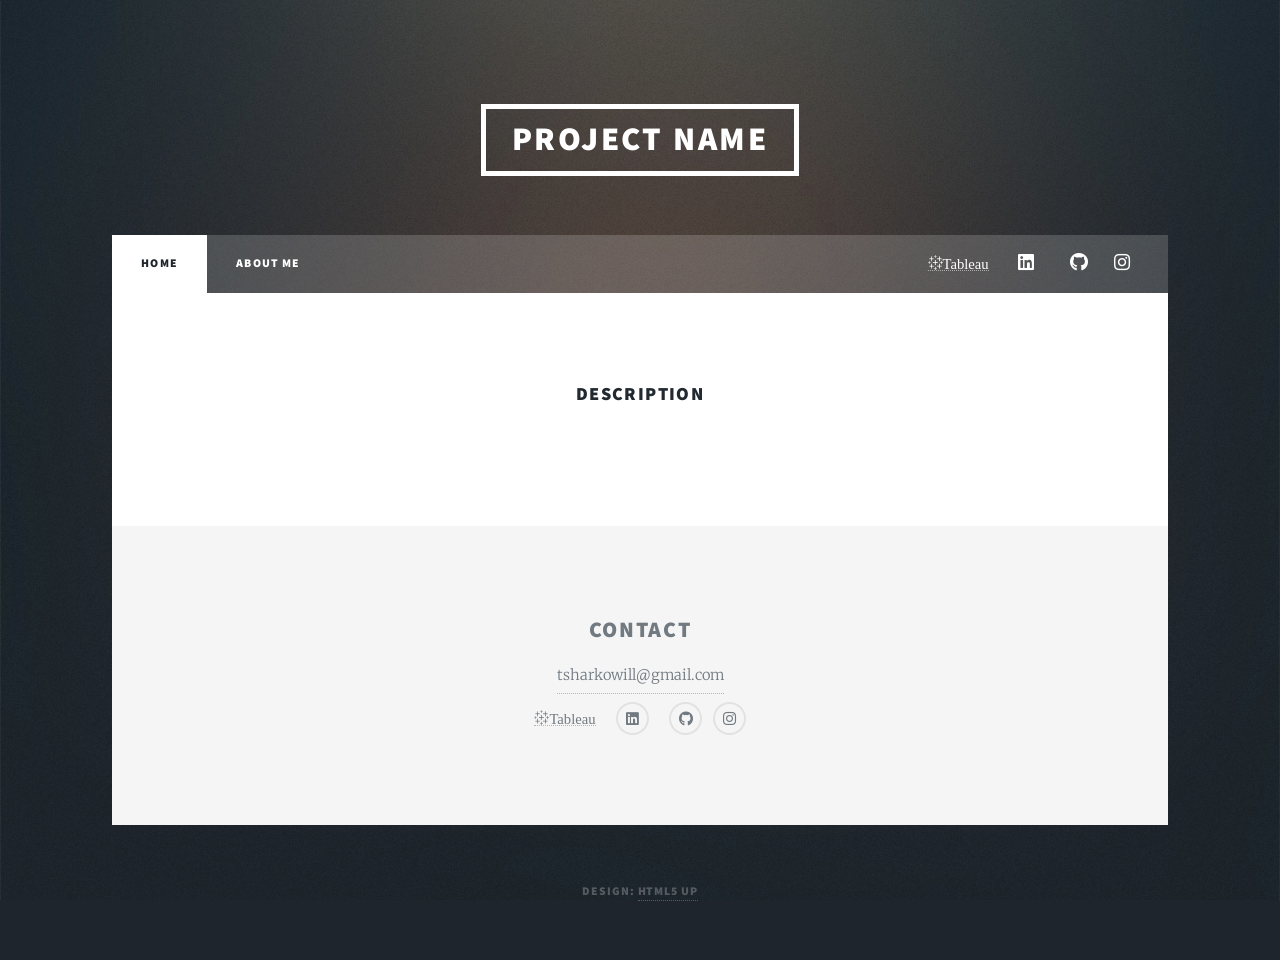
<file: generic_project_page.html>
<!DOCTYPE HTML>
<!--
	Massively by HTML5 UP
	html5up.net | @ajlkn
	Free for personal and commercial use under the CCA 3.0 license (html5up.net/license)
-->
<html>
	<head>
		<title>Generic Page - Massively by HTML5 UP</title>
		<meta charset="utf-8" />
		<meta name="viewport" content="width=device-width, initial-scale=1, user-scalable=no" />
		<link rel="stylesheet" href="assets/css/main.css" />
		<link rel="stylesheet" href="./images/icomoon/style.css">
		<noscript><link rel="stylesheet" href="assets/css/noscript.css" /></noscript>
	</head>
	<body class="is-preload">

		<!-- Wrapper -->
		<div id="wrapper">

			<!-- Header -->
				<header id="header">
					<a href="#viz1723332171502" class="logo">Project Name</a>
				</header>

			<!-- Nav -->
			<nav id="nav">
				<ul class="links">
					<li class="active"><a href="index.html">Home</a></li>
					<li><a href="about_me.html">About Me</a></li>
				</ul>
				<ul class="icons alt" style="list-style: none; padding: 0; display: inline-block;">
					<li style="display: inline; margin-right: 10px;">
						<a href="https://public.tableau.com/app/profile/taylor1828" class="icon-tableau-icon-svgrepo-com"><span class="label">Tableau</span></a>
					</li>
					<li style="display: inline; margin-right: 10px;">
						<a href="https://www.linkedin.com/in/taylor-will-823458268" class="icon brands alt fa-linkedin"><span class="label">Linkedin</span></a>
					</li>
					<li style="display: inline;">
						<a href="https://github.com/Tsharkowill" class="icon brands alt fa-github"><span class="label">GitHub</span></a>
					</li>
					<li style="display: inline;">
						<a href="https://www.instagram.com/taytosharko/" class="icon brands fa-instagram"><span class="label">Instagram</span></a>
					</li>
				</ul>
			</nav>

			<!-- Main -->
				<div id="main">

					<!-- Post -->
						<section class="post">
							<header class="major">
								<h3>Description</h3>
							</header>
						</section>

					</div>

				<!-- Footer -->
				<footer id="footer" style="padding: 2rem 0; text-align: center;">
					<section>
						<h3 style="font-size: 1.5em; margin-bottom: 0.5em;">Contact</h3> <!-- Larger font and centered -->
						<div style="margin: 0.5em 0;">
							<a href="mailto:info@untitled.tld" style="display: inline-block;">tsharkowill@gmail.com</a>
						</div> <!-- Email underneath, centered using div -->
						<ul class="icons alt" style="list-style: none; padding: 0; display: inline-block;">
							<li style="display: inline; margin-right: 10px;">
								<a href="https://public.tableau.com/app/profile/taylor1828" class="icon-tableau-icon-svgrepo-com"><span class="label">Tableau</span></a>
							</li>
							<li style="display: inline; margin-right: 10px;">
								<a href="https://www.linkedin.com/in/taylor-will-823458268" class="icon brands alt fa-linkedin"><span class="label">Linkedin</span></a>
							</li>
							<li style="display: inline;">
								<a href="https://github.com/Tsharkowill" class="icon brands alt fa-github"><span class="label">GitHub</span></a>
							</li>
							<li style="display: inline;">
								<a href="https://www.instagram.com/taytosharko/" class="icon brands fa-instagram"><span class="label">Instagram</span></a>
							</li>
						</ul>
					</section>
				</footer>

				<!-- Copyright -->
					<div id="copyright">
						<ul><li>Design: <a href="https://html5up.net">HTML5 UP</a></li></ul>
					</div>

			</div>

		<!-- Scripts -->
			<script src="assets/js/jquery.min.js"></script>
			<script src="assets/js/jquery.scrollex.min.js"></script>
			<script src="assets/js/jquery.scrolly.min.js"></script>
			<script src="assets/js/browser.min.js"></script>
			<script src="assets/js/breakpoints.min.js"></script>
			<script src="assets/js/util.js"></script>
			<script src="assets/js/main.js"></script>

	</body>
</html>
</file>
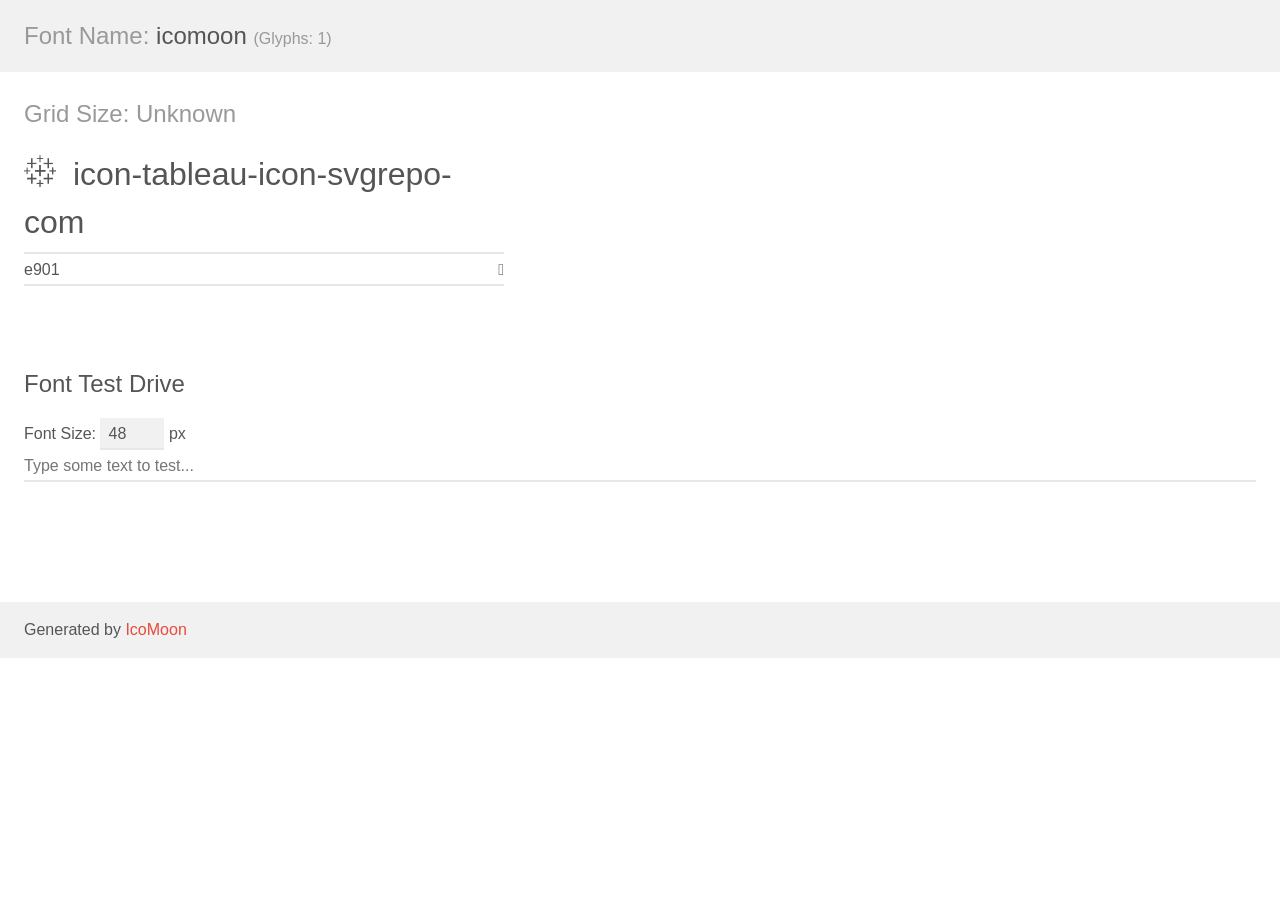
<file: images/icomoon/demo.html>
<!doctype html>
<html>
<head>
    <meta charset="utf-8">
    <title>IcoMoon Demo</title>
    <meta name="description" content="An Icon Font Generated By IcoMoon.io">
    <meta name="viewport" content="width=device-width, initial-scale=1">
    <link rel="stylesheet" href="demo-files/demo.css">
    <link rel="stylesheet" href="style.css"></head>
<body>
    <div class="bgc1 clearfix">
        <h1 class="mhmm mvm"><span class="fgc1">Font Name:</span> icomoon <small class="fgc1">(Glyphs:&nbsp;1)</small></h1>
    </div>
    <div class="clearfix mhl ptl">
        <h1 class="mvm mtn fgc1">Grid Size: Unknown</h1>
        <div class="glyph fs1">
            <div class="clearfix bshadow0 pbs">
                <span class="icon-tableau-icon-svgrepo-com"></span>
                <span class="mls"> icon-tableau-icon-svgrepo-com</span>
            </div>
            <fieldset class="fs0 size1of1 clearfix hidden-false">
                <input type="text" readonly value="e901" class="unit size1of2" />
                <input type="text" maxlength="1" readonly value="&#xe901;" class="unitRight size1of2 talign-right" />
            </fieldset>
            <div class="fs0 bshadow0 clearfix hidden-true">
                <span class="unit pvs fgc1">liga: </span>
                <input type="text" readonly value="" class="liga unitRight" />
            </div>
        </div>
    </div>

    <!--[if gt IE 8]><!-->
    <div class="mhl clearfix mbl">
        <h1>Font Test Drive</h1>
        <label>
            Font Size: <input id="fontSize" type="number" class="textbox0 mbm"
            min="8" value="48" />
            px
        </label>
        <input id="testText" type="text" class="phl size1of1 mvl"
        placeholder="Type some text to test..." value=""/>
        <div id="testDrive" class="icon-" style="font-family: icomoon">&nbsp;
        </div>
    </div>
    <!--<![endif]-->
    <div class="bgc1 clearfix">
        <p class="mhl">Generated by <a href="https://icomoon.io/app">IcoMoon</a></p>
    </div>

    <script src="demo-files/demo.js"></script>
</body>
</html>
</file>
<file: images/icomoon/style.css>
@font-face {
  font-family: 'icomoon';
  src:  url('fonts/icomoon.eot?r7nwj7');
  src:  url('fonts/icomoon.eot?r7nwj7#iefix') format('embedded-opentype'),
    url('fonts/icomoon.ttf?r7nwj7') format('truetype'),
    url('fonts/icomoon.woff?r7nwj7') format('woff'),
    url('fonts/icomoon.svg?r7nwj7#icomoon') format('svg');
  font-weight: normal;
  font-style: normal;
  font-display: block;
}

[class^="icon-"], [class*=" icon-"] {
  /* use !important to prevent issues with browser extensions that change fonts */
  font-family: 'icomoon' !important;
  speak: never;
  font-style: normal;
  font-weight: normal;
  font-variant: normal;
  text-transform: none;
  line-height: 1;

  /* Better Font Rendering =========== */
  -webkit-font-smoothing: antialiased;
  -moz-osx-font-smoothing: grayscale;
}

.icon-tableau-icon-svgrepo-com:before {
  content: "\e901";
}
</file>
<file: images/icomoon/demo-files/demo.css>
body {
  padding: 0;
  margin: 0;
  font-family: sans-serif;
  font-size: 1em;
  line-height: 1.5;
  color: #555;
  background: #fff;
}
h1 {
  font-size: 1.5em;
  font-weight: normal;
}
small {
  font-size: .66666667em;
}
a {
  color: #e74c3c;
  text-decoration: none;
}
a:hover, a:focus {
  box-shadow: 0 1px #e74c3c;
}
.bshadow0, input {
  box-shadow: inset 0 -2px #e7e7e7;
}
input:hover {
  box-shadow: inset 0 -2px #ccc;
}
input, fieldset {
  font-family: sans-serif;
  font-size: 1em;
  margin: 0;
  padding: 0;
  border: 0;
}
input {
  color: inherit;
  line-height: 1.5;
  height: 1.5em;
  padding: .25em 0;
}
input:focus {
  outline: none;
  box-shadow: inset 0 -2px #449fdb;
}
.glyph {
  font-size: 16px;
  width: 15em;
  padding-bottom: 1em;
  margin-right: 4em;
  margin-bottom: 1em;
  float: left;
  overflow: hidden;
}
.liga {
  width: 80%;
  width: calc(100% - 2.5em);
}
.talign-right {
  text-align: right;
}
.talign-center {
  text-align: center;
}
.bgc1 {
  background: #f1f1f1;
}
.fgc1 {
  color: #999;
}
.fgc0 {
  color: #000;
}
p {
  margin-top: 1em;
  margin-bottom: 1em;
}
.mvm {
  margin-top: .75em;
  margin-bottom: .75em;
}
.mtn {
  margin-top: 0;
}
.mtl, .mal {
  margin-top: 1.5em;
}
.mbl, .mal {
  margin-bottom: 1.5em;
}
.mal, .mhl {
  margin-left: 1.5em;
  margin-right: 1.5em;
}
.mhmm {
  margin-left: 1em;
  margin-right: 1em;
}
.mls {
  margin-left: .25em;
}
.ptl {
  padding-top: 1.5em;
}
.pbs, .pvs {
  padding-bottom: .25em;
}
.pvs, .pts {
  padding-top: .25em;
}
.unit {
  float: left;
}
.unitRight {
  float: right;
}
.size1of2 {
  width: 50%;
}
.size1of1 {
  width: 100%;
}
.clearfix:before, .clearfix:after {
  content: " ";
  display: table;
}
.clearfix:after {
  clear: both;
}
.hidden-true {
  display: none;
}
.textbox0 {
  width: 3em;
  background: #f1f1f1;
  padding: .25em .5em;
  line-height: 1.5;
  height: 1.5em;
}
#testDrive {
  display: block;
  padding-top: 24px;
  line-height: 1.5;
}
.fs0 {
  font-size: 16px;
}
.fs1 {
  font-size: 32px;
}
</file>
<file: assets/css/main.css>
@import url(fontawesome-all.min.css);
@import url("https://fonts.googleapis.com/css?family=Merriweather:300,700,300italic,700italic|Source+Sans+Pro:900");

/*
	Massively by HTML5 UP
	html5up.net | @ajlkn
	Free for personal and commercial use under the CCA 3.0 license (html5up.net/license)
*/

html, body, div, span, applet, object,
iframe, h1, h2, h3, h4, h5, h6, p, blockquote,
pre, a, abbr, acronym, address, big, cite,
code, del, dfn, em, img, ins, kbd, q, s, samp,
small, strike, strong, sub, sup, tt, var, b,
u, i, center, dl, dt, dd, ol, ul, li, fieldset,
form, label, legend, table, caption, tbody,
tfoot, thead, tr, th, td, article, aside,
canvas, details, embed, figure, figcaption,
footer, header, hgroup, menu, nav, output, ruby,
section, summary, time, mark, audio, video {
	margin: 0;
	padding: 0;
	border: 0;
	font-size: 100%;
	font: inherit;
	vertical-align: baseline;}

article, aside, details, figcaption, figure,
footer, header, hgroup, menu, nav, section {
	display: block;}

body {
	line-height: 1;
}

ol, ul {
	list-style: none;
}

blockquote, q {
	quotes: none;
}

	blockquote:before, blockquote:after, q:before, q:after {
		content: '';
		content: none;
	}

table {
	border-collapse: collapse;
	border-spacing: 0;
}

body {
	-webkit-text-size-adjust: none;
}

mark {
	background-color: transparent;
	color: inherit;
}

input::-moz-focus-inner {
	border: 0;
	padding: 0;
}

input, select, textarea {
	-moz-appearance: none;
	-webkit-appearance: none;
	-ms-appearance: none;
	appearance: none;
}

/* Basic */

	@-ms-viewport {
		width: device-width;
	}

	body {
		-ms-overflow-style: scrollbar;
	}

	@media screen and (max-width: 480px) {

		html, body {
			min-width: 320px;
		}

	}

	html {
		box-sizing: border-box;
	}

	*, *:before, *:after {
		box-sizing: inherit;
	}

	body {
		background-color: #1e252d;
	}

		body.is-preload *, body.is-preload *:before, body.is-preload *:after {
			-moz-animation: none !important;
			-webkit-animation: none !important;
			-ms-animation: none !important;
			animation: none !important;
			-moz-transition: none !important;
			-webkit-transition: none !important;
			-ms-transition: none !important;
			transition: none !important;
		}

/* Type */

	html {
		font-size: 16pt;
	}

		@media screen and (max-width: 1680px) {

			html {
				font-size: 12pt;
			}

		}

		@media screen and (max-width: 1280px) {

			html {
				font-size: 11pt;
			}

		}

		@media screen and (max-width: 360px) {

			html {
				font-size: 10pt;
			}

		}

	body {
		color: #212931;
	}

	body, input, select, textarea {
		font-family: "Merriweather", Georgia, serif;
		font-weight: 300;
		font-size: 1rem;
		line-height: 2.375;
	}

	a {
		-moz-transition: color 0.2s ease-in-out, background-color 0.2s ease-in-out, border-color 0.2s ease-in-out, box-shadow 0.2s ease-in-out;
		-webkit-transition: color 0.2s ease-in-out, background-color 0.2s ease-in-out, border-color 0.2s ease-in-out, box-shadow 0.2s ease-in-out;
		-ms-transition: color 0.2s ease-in-out, background-color 0.2s ease-in-out, border-color 0.2s ease-in-out, box-shadow 0.2s ease-in-out;
		transition: color 0.2s ease-in-out, background-color 0.2s ease-in-out, border-color 0.2s ease-in-out, box-shadow 0.2s ease-in-out;
		border-bottom: dotted 1px;
		text-decoration: none;
	}

		a:hover {
			border-bottom-color: transparent;
		}

	strong, b {
		font-weight: 600;
	}

	em, i {
		font-style: italic;
	}

	p {
		text-align: justify;
		margin: 0 0 2rem 0;
	}

	h1, h2, h3, h4, h5, h6 {
		font-family: "Source Sans Pro", Helvetica, sans-serif;
		font-weight: 900;
		line-height: 1.5;
		letter-spacing: 0.075em;
		text-transform: uppercase;
		margin: 0 0 1rem 0;
	}

		h1 a, h2 a, h3 a, h4 a, h5 a, h6 a {
			border-bottom: 0;
			color: inherit;
			text-decoration: none;
		}

	h1 {
		font-size: 4rem;
		line-height: 1.1;
		margin: 0 0 2rem 0;
	}

	h2 {
		font-size: 1.75rem;
		line-height: 1.3;
		margin: 0 0 1.5rem 0;
	}

	h3 {
		font-size: 1.25rem;
		margin: 0 0 1.5rem 0;
	}

	h4 {
		font-size: 1rem;
	}

	h5 {
		font-size: 0.9rem;
	}

	h6 {
		font-size: 0.8rem;
	}

	sub {
		font-size: 0.8rem;
		position: relative;
		top: 0.5rem;
	}

	sup {
		font-size: 0.8rem;
		position: relative;
		top: -0.5rem;
	}

	blockquote {
		border-left: solid 4px;
		font-style: italic;
		margin: 0 0 2rem 0;
		padding: 0.5rem 0 0.5rem 2rem;
	}

	code {
		border: solid 2px;
		font-family: "Courier New", monospace;
		font-size: 0.9rem;
		margin: 0 0.25rem;
		padding: 0.25rem 0.65rem;
	}

	pre {
		-webkit-overflow-scrolling: touch;
		font-family: "Courier New", monospace;
		font-size: 0.9rem;
		margin: 0 0 2rem 0;
	}

		pre code {
			display: block;
			line-height: 1.75;
			padding: 1rem 1.5rem;
			overflow-x: auto;
		}

	hr {
		border: 0;
		border-bottom: solid 2px;
		margin: 3rem 0;
	}

		hr.major {
			margin: 5rem 0;
		}

	.align-left {
		text-align: left;
	}

	.align-center {
		text-align: center;
	}

	.align-right {
		text-align: right;
	}

	input, select, textarea {
		color: #212931;
	}

	a {
		color: #212931;
		border-bottom-color: rgba(33, 41, 49, 0.5);
	}

		a:hover {
			border-bottom-color: transparent;
			color: #18bfef !important;
		}

	strong, b {
		color: #212931;
	}

	h1, h2, h3, h4, h5, h6 {
		color: #212931;
	}

	blockquote {
		border-left-color: #eeeeee;
	}

	code {
		background: rgba(220, 220, 220, 0.25);
		border-color: #eeeeee;
	}

	hr {
		border-bottom-color: #eeeeee;
	}

/* Row */

	.row {
		display: flex;
		flex-wrap: wrap;
		box-sizing: border-box;
		align-items: stretch;
	}

		.row > * {
			box-sizing: border-box;
		}

		.row.gtr-uniform > * > :last-child {
			margin-bottom: 0;
		}

		.row.aln-left {
			justify-content: flex-start;
		}

		.row.aln-center {
			justify-content: center;
		}

		.row.aln-right {
			justify-content: flex-end;
		}

		.row.aln-top {
			align-items: flex-start;
		}

		.row.aln-middle {
			align-items: center;
		}

		.row.aln-bottom {
			align-items: flex-end;
		}

		.row > .imp {
			order: -1;
		}

		.row > .col-1 {
			width: 8.33333%;
		}

		.row > .off-1 {
			margin-left: 8.33333%;
		}

		.row > .col-2 {
			width: 16.66667%;
		}

		.row > .off-2 {
			margin-left: 16.66667%;
		}

		.row > .col-3 {
			width: 25%;
		}

		.row > .off-3 {
			margin-left: 25%;
		}

		.row > .col-4 {
			width: 33.33333%;
		}

		.row > .off-4 {
			margin-left: 33.33333%;
		}

		.row > .col-5 {
			width: 41.66667%;
		}

		.row > .off-5 {
			margin-left: 41.66667%;
		}

		.row > .col-6 {
			width: 50%;
		}

		.row > .off-6 {
			margin-left: 50%;
		}

		.row > .col-7 {
			width: 58.33333%;
		}

		.row > .off-7 {
			margin-left: 58.33333%;
		}

		.row > .col-8 {
			width: 66.66667%;
		}

		.row > .off-8 {
			margin-left: 66.66667%;
		}

		.row > .col-9 {
			width: 75%;
		}

		.row > .off-9 {
			margin-left: 75%;
		}

		.row > .col-10 {
			width: 83.33333%;
		}

		.row > .off-10 {
			margin-left: 83.33333%;
		}

		.row > .col-11 {
			width: 91.66667%;
		}

		.row > .off-11 {
			margin-left: 91.66667%;
		}

		.row > .col-12 {
			width: 100%;
		}

		.row > .off-12 {
			margin-left: 100%;
		}

		.row.gtr-0 {
			margin-top: 0;
			margin-left: 0rem;
		}

			.row.gtr-0 > * {
				padding: 0 0 0 0rem;
			}

			.row.gtr-0.gtr-uniform {
				margin-top: 0rem;
			}

				.row.gtr-0.gtr-uniform > * {
					padding-top: 0rem;
				}

		.row.gtr-25 {
			margin-top: 0;
			margin-left: -0.375rem;
		}

			.row.gtr-25 > * {
				padding: 0 0 0 0.375rem;
			}

			.row.gtr-25.gtr-uniform {
				margin-top: -0.375rem;
			}

				.row.gtr-25.gtr-uniform > * {
					padding-top: 0.375rem;
				}

		.row.gtr-50 {
			margin-top: 0;
			margin-left: -0.75rem;
		}

			.row.gtr-50 > * {
				padding: 0 0 0 0.75rem;
			}

			.row.gtr-50.gtr-uniform {
				margin-top: -0.75rem;
			}

				.row.gtr-50.gtr-uniform > * {
					padding-top: 0.75rem;
				}

		.row {
			margin-top: 0;
			margin-left: -1.5rem;
		}

			.row > * {
				padding: 0 0 0 1.5rem;
			}

			.row.gtr-uniform {
				margin-top: -1.5rem;
			}

				.row.gtr-uniform > * {
					padding-top: 1.5rem;
				}

		.row.gtr-150 {
			margin-top: 0;
			margin-left: -2.25rem;
		}

			.row.gtr-150 > * {
				padding: 0 0 0 2.25rem;
			}

			.row.gtr-150.gtr-uniform {
				margin-top: -2.25rem;
			}

				.row.gtr-150.gtr-uniform > * {
					padding-top: 2.25rem;
				}

		.row.gtr-200 {
			margin-top: 0;
			margin-left: -3rem;
		}

			.row.gtr-200 > * {
				padding: 0 0 0 3rem;
			}

			.row.gtr-200.gtr-uniform {
				margin-top: -3rem;
			}

				.row.gtr-200.gtr-uniform > * {
					padding-top: 3rem;
				}

		@media screen and (max-width: 1680px) {

			.row {
				display: flex;
				flex-wrap: wrap;
				box-sizing: border-box;
				align-items: stretch;
			}

				.row > * {
					box-sizing: border-box;
				}

				.row.gtr-uniform > * > :last-child {
					margin-bottom: 0;
				}

				.row.aln-left {
					justify-content: flex-start;
				}

				.row.aln-center {
					justify-content: center;
				}

				.row.aln-right {
					justify-content: flex-end;
				}

				.row.aln-top {
					align-items: flex-start;
				}

				.row.aln-middle {
					align-items: center;
				}

				.row.aln-bottom {
					align-items: flex-end;
				}

				.row > .imp-xlarge {
					order: -1;
				}

				.row > .col-1-xlarge {
					width: 8.33333%;
				}

				.row > .off-1-xlarge {
					margin-left: 8.33333%;
				}

				.row > .col-2-xlarge {
					width: 16.66667%;
				}

				.row > .off-2-xlarge {
					margin-left: 16.66667%;
				}

				.row > .col-3-xlarge {
					width: 25%;
				}

				.row > .off-3-xlarge {
					margin-left: 25%;
				}

				.row > .col-4-xlarge {
					width: 33.33333%;
				}

				.row > .off-4-xlarge {
					margin-left: 33.33333%;
				}

				.row > .col-5-xlarge {
					width: 41.66667%;
				}

				.row > .off-5-xlarge {
					margin-left: 41.66667%;
				}

				.row > .col-6-xlarge {
					width: 50%;
				}

				.row > .off-6-xlarge {
					margin-left: 50%;
				}

				.row > .col-7-xlarge {
					width: 58.33333%;
				}

				.row > .off-7-xlarge {
					margin-left: 58.33333%;
				}

				.row > .col-8-xlarge {
					width: 66.66667%;
				}

				.row > .off-8-xlarge {
					margin-left: 66.66667%;
				}

				.row > .col-9-xlarge {
					width: 75%;
				}

				.row > .off-9-xlarge {
					margin-left: 75%;
				}

				.row > .col-10-xlarge {
					width: 83.33333%;
				}

				.row > .off-10-xlarge {
					margin-left: 83.33333%;
				}

				.row > .col-11-xlarge {
					width: 91.66667%;
				}

				.row > .off-11-xlarge {
					margin-left: 91.66667%;
				}

				.row > .col-12-xlarge {
					width: 100%;
				}

				.row > .off-12-xlarge {
					margin-left: 100%;
				}

				.row.gtr-0 {
					margin-top: 0;
					margin-left: 0rem;
				}

					.row.gtr-0 > * {
						padding: 0 0 0 0rem;
					}

					.row.gtr-0.gtr-uniform {
						margin-top: 0rem;
					}

						.row.gtr-0.gtr-uniform > * {
							padding-top: 0rem;
						}

				.row.gtr-25 {
					margin-top: 0;
					margin-left: -0.375rem;
				}

					.row.gtr-25 > * {
						padding: 0 0 0 0.375rem;
					}

					.row.gtr-25.gtr-uniform {
						margin-top: -0.375rem;
					}

						.row.gtr-25.gtr-uniform > * {
							padding-top: 0.375rem;
						}

				.row.gtr-50 {
					margin-top: 0;
					margin-left: -0.75rem;
				}

					.row.gtr-50 > * {
						padding: 0 0 0 0.75rem;
					}

					.row.gtr-50.gtr-uniform {
						margin-top: -0.75rem;
					}

						.row.gtr-50.gtr-uniform > * {
							padding-top: 0.75rem;
						}

				.row {
					margin-top: 0;
					margin-left: -1.5rem;
				}

					.row > * {
						padding: 0 0 0 1.5rem;
					}

					.row.gtr-uniform {
						margin-top: -1.5rem;
					}

						.row.gtr-uniform > * {
							padding-top: 1.5rem;
						}

				.row.gtr-150 {
					margin-top: 0;
					margin-left: -2.25rem;
				}

					.row.gtr-150 > * {
						padding: 0 0 0 2.25rem;
					}

					.row.gtr-150.gtr-uniform {
						margin-top: -2.25rem;
					}

						.row.gtr-150.gtr-uniform > * {
							padding-top: 2.25rem;
						}

				.row.gtr-200 {
					margin-top: 0;
					margin-left: -3rem;
				}

					.row.gtr-200 > * {
						padding: 0 0 0 3rem;
					}

					.row.gtr-200.gtr-uniform {
						margin-top: -3rem;
					}

						.row.gtr-200.gtr-uniform > * {
							padding-top: 3rem;
						}

		}

		@media screen and (max-width: 1280px) {

			.row {
				display: flex;
				flex-wrap: wrap;
				box-sizing: border-box;
				align-items: stretch;
			}

				.row > * {
					box-sizing: border-box;
				}

				.row.gtr-uniform > * > :last-child {
					margin-bottom: 0;
				}

				.row.aln-left {
					justify-content: flex-start;
				}

				.row.aln-center {
					justify-content: center;
				}

				.row.aln-right {
					justify-content: flex-end;
				}

				.row.aln-top {
					align-items: flex-start;
				}

				.row.aln-middle {
					align-items: center;
				}

				.row.aln-bottom {
					align-items: flex-end;
				}

				.row > .imp-large {
					order: -1;
				}

				.row > .col-1-large {
					width: 8.33333%;
				}

				.row > .off-1-large {
					margin-left: 8.33333%;
				}

				.row > .col-2-large {
					width: 16.66667%;
				}

				.row > .off-2-large {
					margin-left: 16.66667%;
				}

				.row > .col-3-large {
					width: 25%;
				}

				.row > .off-3-large {
					margin-left: 25%;
				}

				.row > .col-4-large {
					width: 33.33333%;
				}

				.row > .off-4-large {
					margin-left: 33.33333%;
				}

				.row > .col-5-large {
					width: 41.66667%;
				}

				.row > .off-5-large {
					margin-left: 41.66667%;
				}

				.row > .col-6-large {
					width: 50%;
				}

				.row > .off-6-large {
					margin-left: 50%;
				}

				.row > .col-7-large {
					width: 58.33333%;
				}

				.row > .off-7-large {
					margin-left: 58.33333%;
				}

				.row > .col-8-large {
					width: 66.66667%;
				}

				.row > .off-8-large {
					margin-left: 66.66667%;
				}

				.row > .col-9-large {
					width: 75%;
				}

				.row > .off-9-large {
					margin-left: 75%;
				}

				.row > .col-10-large {
					width: 83.33333%;
				}

				.row > .off-10-large {
					margin-left: 83.33333%;
				}

				.row > .col-11-large {
					width: 91.66667%;
				}

				.row > .off-11-large {
					margin-left: 91.66667%;
				}

				.row > .col-12-large {
					width: 100%;
				}

				.row > .off-12-large {
					margin-left: 100%;
				}

				.row.gtr-0 {
					margin-top: 0;
					margin-left: 0rem;
				}

					.row.gtr-0 > * {
						padding: 0 0 0 0rem;
					}

					.row.gtr-0.gtr-uniform {
						margin-top: 0rem;
					}

						.row.gtr-0.gtr-uniform > * {
							padding-top: 0rem;
						}

				.row.gtr-25 {
					margin-top: 0;
					margin-left: -0.375rem;
				}

					.row.gtr-25 > * {
						padding: 0 0 0 0.375rem;
					}

					.row.gtr-25.gtr-uniform {
						margin-top: -0.375rem;
					}

						.row.gtr-25.gtr-uniform > * {
							padding-top: 0.375rem;
						}

				.row.gtr-50 {
					margin-top: 0;
					margin-left: -0.75rem;
				}

					.row.gtr-50 > * {
						padding: 0 0 0 0.75rem;
					}

					.row.gtr-50.gtr-uniform {
						margin-top: -0.75rem;
					}

						.row.gtr-50.gtr-uniform > * {
							padding-top: 0.75rem;
						}

				.row {
					margin-top: 0;
					margin-left: -1.5rem;
				}

					.row > * {
						padding: 0 0 0 1.5rem;
					}

					.row.gtr-uniform {
						margin-top: -1.5rem;
					}

						.row.gtr-uniform > * {
							padding-top: 1.5rem;
						}

				.row.gtr-150 {
					margin-top: 0;
					margin-left: -2.25rem;
				}

					.row.gtr-150 > * {
						padding: 0 0 0 2.25rem;
					}

					.row.gtr-150.gtr-uniform {
						margin-top: -2.25rem;
					}

						.row.gtr-150.gtr-uniform > * {
							padding-top: 2.25rem;
						}

				.row.gtr-200 {
					margin-top: 0;
					margin-left: -3rem;
				}

					.row.gtr-200 > * {
						padding: 0 0 0 3rem;
					}

					.row.gtr-200.gtr-uniform {
						margin-top: -3rem;
					}

						.row.gtr-200.gtr-uniform > * {
							padding-top: 3rem;
						}

		}

		@media screen and (max-width: 980px) {

			.row {
				display: flex;
				flex-wrap: wrap;
				box-sizing: border-box;
				align-items: stretch;
			}

				.row > * {
					box-sizing: border-box;
				}

				.row.gtr-uniform > * > :last-child {
					margin-bottom: 0;
				}

				.row.aln-left {
					justify-content: flex-start;
				}

				.row.aln-center {
					justify-content: center;
				}

				.row.aln-right {
					justify-content: flex-end;
				}

				.row.aln-top {
					align-items: flex-start;
				}

				.row.aln-middle {
					align-items: center;
				}

				.row.aln-bottom {
					align-items: flex-end;
				}

				.row > .imp-medium {
					order: -1;
				}

				.row > .col-1-medium {
					width: 8.33333%;
				}

				.row > .off-1-medium {
					margin-left: 8.33333%;
				}

				.row > .col-2-medium {
					width: 16.66667%;
				}

				.row > .off-2-medium {
					margin-left: 16.66667%;
				}

				.row > .col-3-medium {
					width: 25%;
				}

				.row > .off-3-medium {
					margin-left: 25%;
				}

				.row > .col-4-medium {
					width: 33.33333%;
				}

				.row > .off-4-medium {
					margin-left: 33.33333%;
				}

				.row > .col-5-medium {
					width: 41.66667%;
				}

				.row > .off-5-medium {
					margin-left: 41.66667%;
				}

				.row > .col-6-medium {
					width: 50%;
				}

				.row > .off-6-medium {
					margin-left: 50%;
				}

				.row > .col-7-medium {
					width: 58.33333%;
				}

				.row > .off-7-medium {
					margin-left: 58.33333%;
				}

				.row > .col-8-medium {
					width: 66.66667%;
				}

				.row > .off-8-medium {
					margin-left: 66.66667%;
				}

				.row > .col-9-medium {
					width: 75%;
				}

				.row > .off-9-medium {
					margin-left: 75%;
				}

				.row > .col-10-medium {
					width: 83.33333%;
				}

				.row > .off-10-medium {
					margin-left: 83.33333%;
				}

				.row > .col-11-medium {
					width: 91.66667%;
				}

				.row > .off-11-medium {
					margin-left: 91.66667%;
				}

				.row > .col-12-medium {
					width: 100%;
				}

				.row > .off-12-medium {
					margin-left: 100%;
				}

				.row.gtr-0 {
					margin-top: 0;
					margin-left: 0rem;
				}

					.row.gtr-0 > * {
						padding: 0 0 0 0rem;
					}

					.row.gtr-0.gtr-uniform {
						margin-top: 0rem;
					}

						.row.gtr-0.gtr-uniform > * {
							padding-top: 0rem;
						}

				.row.gtr-25 {
					margin-top: 0;
					margin-left: -0.375rem;
				}

					.row.gtr-25 > * {
						padding: 0 0 0 0.375rem;
					}

					.row.gtr-25.gtr-uniform {
						margin-top: -0.375rem;
					}

						.row.gtr-25.gtr-uniform > * {
							padding-top: 0.375rem;
						}

				.row.gtr-50 {
					margin-top: 0;
					margin-left: -0.75rem;
				}

					.row.gtr-50 > * {
						padding: 0 0 0 0.75rem;
					}

					.row.gtr-50.gtr-uniform {
						margin-top: -0.75rem;
					}

						.row.gtr-50.gtr-uniform > * {
							padding-top: 0.75rem;
						}

				.row {
					margin-top: 0;
					margin-left: -1.5rem;
				}

					.row > * {
						padding: 0 0 0 1.5rem;
					}

					.row.gtr-uniform {
						margin-top: -1.5rem;
					}

						.row.gtr-uniform > * {
							padding-top: 1.5rem;
						}

				.row.gtr-150 {
					margin-top: 0;
					margin-left: -2.25rem;
				}

					.row.gtr-150 > * {
						padding: 0 0 0 2.25rem;
					}

					.row.gtr-150.gtr-uniform {
						margin-top: -2.25rem;
					}

						.row.gtr-150.gtr-uniform > * {
							padding-top: 2.25rem;
						}

				.row.gtr-200 {
					margin-top: 0;
					margin-left: -3rem;
				}

					.row.gtr-200 > * {
						padding: 0 0 0 3rem;
					}

					.row.gtr-200.gtr-uniform {
						margin-top: -3rem;
					}

						.row.gtr-200.gtr-uniform > * {
							padding-top: 3rem;
						}

		}

		@media screen and (max-width: 736px) {

			.row {
				display: flex;
				flex-wrap: wrap;
				box-sizing: border-box;
				align-items: stretch;
			}

				.row > * {
					box-sizing: border-box;
				}

				.row.gtr-uniform > * > :last-child {
					margin-bottom: 0;
				}

				.row.aln-left {
					justify-content: flex-start;
				}

				.row.aln-center {
					justify-content: center;
				}

				.row.aln-right {
					justify-content: flex-end;
				}

				.row.aln-top {
					align-items: flex-start;
				}

				.row.aln-middle {
					align-items: center;
				}

				.row.aln-bottom {
					align-items: flex-end;
				}

				.row > .imp-small {
					order: -1;
				}

				.row > .col-1-small {
					width: 8.33333%;
				}

				.row > .off-1-small {
					margin-left: 8.33333%;
				}

				.row > .col-2-small {
					width: 16.66667%;
				}

				.row > .off-2-small {
					margin-left: 16.66667%;
				}

				.row > .col-3-small {
					width: 25%;
				}

				.row > .off-3-small {
					margin-left: 25%;
				}

				.row > .col-4-small {
					width: 33.33333%;
				}

				.row > .off-4-small {
					margin-left: 33.33333%;
				}

				.row > .col-5-small {
					width: 41.66667%;
				}

				.row > .off-5-small {
					margin-left: 41.66667%;
				}

				.row > .col-6-small {
					width: 50%;
				}

				.row > .off-6-small {
					margin-left: 50%;
				}

				.row > .col-7-small {
					width: 58.33333%;
				}

				.row > .off-7-small {
					margin-left: 58.33333%;
				}

				.row > .col-8-small {
					width: 66.66667%;
				}

				.row > .off-8-small {
					margin-left: 66.66667%;
				}

				.row > .col-9-small {
					width: 75%;
				}

				.row > .off-9-small {
					margin-left: 75%;
				}

				.row > .col-10-small {
					width: 83.33333%;
				}

				.row > .off-10-small {
					margin-left: 83.33333%;
				}

				.row > .col-11-small {
					width: 91.66667%;
				}

				.row > .off-11-small {
					margin-left: 91.66667%;
				}

				.row > .col-12-small {
					width: 100%;
				}

				.row > .off-12-small {
					margin-left: 100%;
				}

				.row.gtr-0 {
					margin-top: 0;
					margin-left: 0rem;
				}

					.row.gtr-0 > * {
						padding: 0 0 0 0rem;
					}

					.row.gtr-0.gtr-uniform {
						margin-top: 0rem;
					}

						.row.gtr-0.gtr-uniform > * {
							padding-top: 0rem;
						}

				.row.gtr-25 {
					margin-top: 0;
					margin-left: -0.375rem;
				}

					.row.gtr-25 > * {
						padding: 0 0 0 0.375rem;
					}

					.row.gtr-25.gtr-uniform {
						margin-top: -0.375rem;
					}

						.row.gtr-25.gtr-uniform > * {
							padding-top: 0.375rem;
						}

				.row.gtr-50 {
					margin-top: 0;
					margin-left: -0.75rem;
				}

					.row.gtr-50 > * {
						padding: 0 0 0 0.75rem;
					}

					.row.gtr-50.gtr-uniform {
						margin-top: -0.75rem;
					}

						.row.gtr-50.gtr-uniform > * {
							padding-top: 0.75rem;
						}

				.row {
					margin-top: 0;
					margin-left: -1.5rem;
				}

					.row > * {
						padding: 0 0 0 1.5rem;
					}

					.row.gtr-uniform {
						margin-top: -1.5rem;
					}

						.row.gtr-uniform > * {
							padding-top: 1.5rem;
						}

				.row.gtr-150 {
					margin-top: 0;
					margin-left: -2.25rem;
				}

					.row.gtr-150 > * {
						padding: 0 0 0 2.25rem;
					}

					.row.gtr-150.gtr-uniform {
						margin-top: -2.25rem;
					}

						.row.gtr-150.gtr-uniform > * {
							padding-top: 2.25rem;
						}

				.row.gtr-200 {
					margin-top: 0;
					margin-left: -3rem;
				}

					.row.gtr-200 > * {
						padding: 0 0 0 3rem;
					}

					.row.gtr-200.gtr-uniform {
						margin-top: -3rem;
					}

						.row.gtr-200.gtr-uniform > * {
							padding-top: 3rem;
						}

		}

		@media screen and (max-width: 480px) {

			.row {
				display: flex;
				flex-wrap: wrap;
				box-sizing: border-box;
				align-items: stretch;
			}

				.row > * {
					box-sizing: border-box;
				}

				.row.gtr-uniform > * > :last-child {
					margin-bottom: 0;
				}

				.row.aln-left {
					justify-content: flex-start;
				}

				.row.aln-center {
					justify-content: center;
				}

				.row.aln-right {
					justify-content: flex-end;
				}

				.row.aln-top {
					align-items: flex-start;
				}

				.row.aln-middle {
					align-items: center;
				}

				.row.aln-bottom {
					align-items: flex-end;
				}

				.row > .imp-xsmall {
					order: -1;
				}

				.row > .col-1-xsmall {
					width: 8.33333%;
				}

				.row > .off-1-xsmall {
					margin-left: 8.33333%;
				}

				.row > .col-2-xsmall {
					width: 16.66667%;
				}

				.row > .off-2-xsmall {
					margin-left: 16.66667%;
				}

				.row > .col-3-xsmall {
					width: 25%;
				}

				.row > .off-3-xsmall {
					margin-left: 25%;
				}

				.row > .col-4-xsmall {
					width: 33.33333%;
				}

				.row > .off-4-xsmall {
					margin-left: 33.33333%;
				}

				.row > .col-5-xsmall {
					width: 41.66667%;
				}

				.row > .off-5-xsmall {
					margin-left: 41.66667%;
				}

				.row > .col-6-xsmall {
					width: 50%;
				}

				.row > .off-6-xsmall {
					margin-left: 50%;
				}

				.row > .col-7-xsmall {
					width: 58.33333%;
				}

				.row > .off-7-xsmall {
					margin-left: 58.33333%;
				}

				.row > .col-8-xsmall {
					width: 66.66667%;
				}

				.row > .off-8-xsmall {
					margin-left: 66.66667%;
				}

				.row > .col-9-xsmall {
					width: 75%;
				}

				.row > .off-9-xsmall {
					margin-left: 75%;
				}

				.row > .col-10-xsmall {
					width: 83.33333%;
				}

				.row > .off-10-xsmall {
					margin-left: 83.33333%;
				}

				.row > .col-11-xsmall {
					width: 91.66667%;
				}

				.row > .off-11-xsmall {
					margin-left: 91.66667%;
				}

				.row > .col-12-xsmall {
					width: 100%;
				}

				.row > .off-12-xsmall {
					margin-left: 100%;
				}

				.row.gtr-0 {
					margin-top: 0;
					margin-left: 0rem;
				}

					.row.gtr-0 > * {
						padding: 0 0 0 0rem;
					}

					.row.gtr-0.gtr-uniform {
						margin-top: 0rem;
					}

						.row.gtr-0.gtr-uniform > * {
							padding-top: 0rem;
						}

				.row.gtr-25 {
					margin-top: 0;
					margin-left: -0.375rem;
				}

					.row.gtr-25 > * {
						padding: 0 0 0 0.375rem;
					}

					.row.gtr-25.gtr-uniform {
						margin-top: -0.375rem;
					}

						.row.gtr-25.gtr-uniform > * {
							padding-top: 0.375rem;
						}

				.row.gtr-50 {
					margin-top: 0;
					margin-left: -0.75rem;
				}

					.row.gtr-50 > * {
						padding: 0 0 0 0.75rem;
					}

					.row.gtr-50.gtr-uniform {
						margin-top: -0.75rem;
					}

						.row.gtr-50.gtr-uniform > * {
							padding-top: 0.75rem;
						}

				.row {
					margin-top: 0;
					margin-left: -1.5rem;
				}

					.row > * {
						padding: 0 0 0 1.5rem;
					}

					.row.gtr-uniform {
						margin-top: -1.5rem;
					}

						.row.gtr-uniform > * {
							padding-top: 1.5rem;
						}

				.row.gtr-150 {
					margin-top: 0;
					margin-left: -2.25rem;
				}

					.row.gtr-150 > * {
						padding: 0 0 0 2.25rem;
					}

					.row.gtr-150.gtr-uniform {
						margin-top: -2.25rem;
					}

						.row.gtr-150.gtr-uniform > * {
							padding-top: 2.25rem;
						}

				.row.gtr-200 {
					margin-top: 0;
					margin-left: -3rem;
				}

					.row.gtr-200 > * {
						padding: 0 0 0 3rem;
					}

					.row.gtr-200.gtr-uniform {
						margin-top: -3rem;
					}

						.row.gtr-200.gtr-uniform > * {
							padding-top: 3rem;
						}

		}

		@media screen and (max-width: 360px) {

			.row {
				display: flex;
				flex-wrap: wrap;
				box-sizing: border-box;
				align-items: stretch;
			}

				.row > * {
					box-sizing: border-box;
				}

				.row.gtr-uniform > * > :last-child {
					margin-bottom: 0;
				}

				.row.aln-left {
					justify-content: flex-start;
				}

				.row.aln-center {
					justify-content: center;
				}

				.row.aln-right {
					justify-content: flex-end;
				}

				.row.aln-top {
					align-items: flex-start;
				}

				.row.aln-middle {
					align-items: center;
				}

				.row.aln-bottom {
					align-items: flex-end;
				}

				.row > .imp-xxsmall {
					order: -1;
				}

				.row > .col-1-xxsmall {
					width: 8.33333%;
				}

				.row > .off-1-xxsmall {
					margin-left: 8.33333%;
				}

				.row > .col-2-xxsmall {
					width: 16.66667%;
				}

				.row > .off-2-xxsmall {
					margin-left: 16.66667%;
				}

				.row > .col-3-xxsmall {
					width: 25%;
				}

				.row > .off-3-xxsmall {
					margin-left: 25%;
				}

				.row > .col-4-xxsmall {
					width: 33.33333%;
				}

				.row > .off-4-xxsmall {
					margin-left: 33.33333%;
				}

				.row > .col-5-xxsmall {
					width: 41.66667%;
				}

				.row > .off-5-xxsmall {
					margin-left: 41.66667%;
				}

				.row > .col-6-xxsmall {
					width: 50%;
				}

				.row > .off-6-xxsmall {
					margin-left: 50%;
				}

				.row > .col-7-xxsmall {
					width: 58.33333%;
				}

				.row > .off-7-xxsmall {
					margin-left: 58.33333%;
				}

				.row > .col-8-xxsmall {
					width: 66.66667%;
				}

				.row > .off-8-xxsmall {
					margin-left: 66.66667%;
				}

				.row > .col-9-xxsmall {
					width: 75%;
				}

				.row > .off-9-xxsmall {
					margin-left: 75%;
				}

				.row > .col-10-xxsmall {
					width: 83.33333%;
				}

				.row > .off-10-xxsmall {
					margin-left: 83.33333%;
				}

				.row > .col-11-xxsmall {
					width: 91.66667%;
				}

				.row > .off-11-xxsmall {
					margin-left: 91.66667%;
				}

				.row > .col-12-xxsmall {
					width: 100%;
				}

				.row > .off-12-xxsmall {
					margin-left: 100%;
				}

				.row.gtr-0 {
					margin-top: 0;
					margin-left: 0rem;
				}

					.row.gtr-0 > * {
						padding: 0 0 0 0rem;
					}

					.row.gtr-0.gtr-uniform {
						margin-top: 0rem;
					}

						.row.gtr-0.gtr-uniform > * {
							padding-top: 0rem;
						}

				.row.gtr-25 {
					margin-top: 0;
					margin-left: -0.375rem;
				}

					.row.gtr-25 > * {
						padding: 0 0 0 0.375rem;
					}

					.row.gtr-25.gtr-uniform {
						margin-top: -0.375rem;
					}

						.row.gtr-25.gtr-uniform > * {
							padding-top: 0.375rem;
						}

				.row.gtr-50 {
					margin-top: 0;
					margin-left: -0.75rem;
				}

					.row.gtr-50 > * {
						padding: 0 0 0 0.75rem;
					}

					.row.gtr-50.gtr-uniform {
						margin-top: -0.75rem;
					}

						.row.gtr-50.gtr-uniform > * {
							padding-top: 0.75rem;
						}

				.row {
					margin-top: 0;
					margin-left: -1.5rem;
				}

					.row > * {
						padding: 0 0 0 1.5rem;
					}

					.row.gtr-uniform {
						margin-top: -1.5rem;
					}

						.row.gtr-uniform > * {
							padding-top: 1.5rem;
						}

				.row.gtr-150 {
					margin-top: 0;
					margin-left: -2.25rem;
				}

					.row.gtr-150 > * {
						padding: 0 0 0 2.25rem;
					}

					.row.gtr-150.gtr-uniform {
						margin-top: -2.25rem;
					}

						.row.gtr-150.gtr-uniform > * {
							padding-top: 2.25rem;
						}

				.row.gtr-200 {
					margin-top: 0;
					margin-left: -3rem;
				}

					.row.gtr-200 > * {
						padding: 0 0 0 3rem;
					}

					.row.gtr-200.gtr-uniform {
						margin-top: -3rem;
					}

						.row.gtr-200.gtr-uniform > * {
							padding-top: 3rem;
						}

		}

/* Box */

	.box {
		border: solid 2px;
		margin-bottom: 2rem;
		padding: 1.5rem;
	}

		.box > :last-child,
		.box > :last-child > :last-child,
		.box > :last-child > :last-child > :last-child {
			margin-bottom: 0;
		}

		.box.alt {
			border: 0;
			border-radius: 0;
			padding: 0;
		}

	.box {
		border-color: #eeeeee;
	}

/* Button */

	input[type="submit"],
	input[type="reset"],
	input[type="button"],
	button,
	.button {
		-moz-appearance: none;
		-webkit-appearance: none;
		-ms-appearance: none;
		appearance: none;
		-moz-transition: background-color 0.2s ease-in-out, box-shadow 0.2s ease-in-out, color 0.2s ease-in-out;
		-webkit-transition: background-color 0.2s ease-in-out, box-shadow 0.2s ease-in-out, color 0.2s ease-in-out;
		-ms-transition: background-color 0.2s ease-in-out, box-shadow 0.2s ease-in-out, color 0.2s ease-in-out;
		transition: background-color 0.2s ease-in-out, box-shadow 0.2s ease-in-out, color 0.2s ease-in-out;
		border: 0;
		border-radius: 0;
		cursor: pointer;
		display: inline-block;
		font-family: "Source Sans Pro", Helvetica, sans-serif;
		font-size: 0.8rem;
		font-weight: 900;
		letter-spacing: 0.075em;
		height: 3rem;
		line-height: 3rem;
		padding: 0 2rem;
		text-align: center;
		text-decoration: none;
		text-transform: uppercase;
		white-space: nowrap;
	}

		input[type="submit"].icon:before,
		input[type="reset"].icon:before,
		input[type="button"].icon:before,
		button.icon:before,
		.button.icon:before {
			margin-right: 0.5rem;
		}

		input[type="submit"].icon.solo,
		input[type="reset"].icon.solo,
		input[type="button"].icon.solo,
		button.icon.solo,
		.button.icon.solo {
			position: relative;
			width: 4rem;
			height: 4rem;
			line-height: 4rem;
			border-radius: 4rem;
			text-indent: 4rem;
			overflow: hidden;
			padding: 0;
			white-space: nowrap;
		}

			input[type="submit"].icon.solo:before,
			input[type="reset"].icon.solo:before,
			input[type="button"].icon.solo:before,
			button.icon.solo:before,
			.button.icon.solo:before {
				position: absolute;
				display: block;
				top: 0;
				left: 0;
				width: inherit;
				height: inherit;
				line-height: inherit;
				font-size: 1.25rem;
				margin-right: 0;
				text-align: center;
				text-indent: 0;
			}

		input[type="submit"].fit,
		input[type="reset"].fit,
		input[type="button"].fit,
		button.fit,
		.button.fit {
			width: 100%;
		}

		input[type="submit"].small,
		input[type="reset"].small,
		input[type="button"].small,
		button.small,
		.button.small {
			font-size: 0.7rem;
			height: 2.5rem;
			line-height: 2.5rem;
			padding: 0 1.5rem;
		}

		input[type="submit"].large,
		input[type="reset"].large,
		input[type="button"].large,
		button.large,
		.button.large {
			font-size: 0.9rem;
			height: 3.5rem;
			line-height: 3.5rem;
			padding: 0 2.75rem;
		}

		@media screen and (max-width: 980px) {

			input[type="submit"],
			input[type="reset"],
			input[type="button"],
			button,
			.button {
				font-size: 0.9rem;
				height: 3.25rem;
				line-height: 3.25rem;
			}

				input[type="submit"].large,
				input[type="reset"].large,
				input[type="button"].large,
				button.large,
				.button.large {
					font-size: 1rem;
					height: 3.75rem;
					line-height: 3.75rem;
				}

		}

		input[type="submit"].disabled, input[type="submit"]:disabled,
		input[type="reset"].disabled,
		input[type="reset"]:disabled,
		input[type="button"].disabled,
		input[type="button"]:disabled,
		button.disabled,
		button:disabled,
		.button.disabled,
		.button:disabled {
			pointer-events: none;
			opacity: 0.25;
		}

	input[type="submit"],
	input[type="reset"],
	input[type="button"],
	button,
	.button {
		background-color: transparent;
		box-shadow: inset 0 0 0 2px #212931;
		color: #212931 !important;
	}

		input[type="submit"]:hover,
		input[type="reset"]:hover,
		input[type="button"]:hover,
		button:hover,
		.button:hover {
			box-shadow: inset 0 0 0 2px #18bfef;
			color: #18bfef !important;
		}

		input[type="submit"].primary,
		input[type="reset"].primary,
		input[type="button"].primary,
		button.primary,
		.button.primary {
			background-color: #212931;
			box-shadow: none;
			color: #ffffff !important;
		}

			input[type="submit"].primary:hover,
			input[type="reset"].primary:hover,
			input[type="button"].primary:hover,
			button.primary:hover,
			.button.primary:hover {
				background-color: #18bfef;
			}

/* Form */

	form {
		margin: 0 0 2rem 0;
	}

		form > :last-child {
			margin-bottom: 0;
		}

		form > .fields {
			display: -moz-flex;
			display: -webkit-flex;
			display: -ms-flex;
			display: flex;
			-moz-flex-wrap: wrap;
			-webkit-flex-wrap: wrap;
			-ms-flex-wrap: wrap;
			flex-wrap: wrap;
			width: calc(100% + 3rem);
			margin: -1.5rem 0 2rem -1.5rem;
		}

			form > .fields > .field {
				-moz-flex-grow: 0;
				-webkit-flex-grow: 0;
				-ms-flex-grow: 0;
				flex-grow: 0;
				-moz-flex-shrink: 0;
				-webkit-flex-shrink: 0;
				-ms-flex-shrink: 0;
				flex-shrink: 0;
				padding: 1.5rem 0 0 1.5rem;
				width: calc(100% - 1.5rem);
			}

				form > .fields > .field.half {
					width: calc(50% - 0.75rem);
				}

				form > .fields > .field.third {
					width: calc(100%/3 - 0.5rem);
				}

				form > .fields > .field.quarter {
					width: calc(25% - 0.375rem);
				}

		@media screen and (max-width: 480px) {

			form > .fields {
				width: calc(100% + 3rem);
				margin: -1.5rem 0 2rem -1.5rem;
			}

				form > .fields > .field {
					padding: 1.5rem 0 0 1.5rem;
					width: calc(100% - 1.5rem);
				}

					form > .fields > .field.half {
						width: calc(100% - 1.5rem);
					}

					form > .fields > .field.third {
						width: calc(100% - 1.5rem);
					}

					form > .fields > .field.quarter {
						width: calc(100% - 1.5rem);
					}

		}

	label {
		display: block;
		font-family: "Source Sans Pro", Helvetica, sans-serif;
		font-weight: 900;
		line-height: 1.5;
		letter-spacing: 0.075em;
		font-size: 0.8rem;
		text-transform: uppercase;
		margin: 0 0 0.75rem 0;
	}

		@media screen and (max-width: 980px) {

			label {
				font-size: 0.9rem;
			}

		}

	input[type="text"],
	input[type="password"],
	input[type="email"],
	select,
	textarea {
		-moz-appearance: none;
		-webkit-appearance: none;
		-ms-appearance: none;
		appearance: none;
		background: transparent;
		border-radius: 0;
		border: solid 2px;
		color: inherit;
		display: block;
		outline: 0;
		padding: 0 1rem;
		text-decoration: none;
		width: 100%;
	}

		input[type="text"]:invalid,
		input[type="password"]:invalid,
		input[type="email"]:invalid,
		select:invalid,
		textarea:invalid {
			box-shadow: none;
		}

	select {
		background-size: 1.25rem;
		background-repeat: no-repeat;
		background-position: calc(100% - 1rem) center;
		height: 3rem;
		padding-right: 3rem;
		text-overflow: ellipsis;
	}

		select:focus::-ms-value {
			background-color: transparent;
		}

		select::-ms-expand {
			display: none;
		}

	input[type="text"],
	input[type="password"],
	input[type="email"],
	select {
		height: 3rem;
	}

	textarea {
		padding: 0.75rem 1rem;
	}

	input[type="checkbox"],
	input[type="radio"] {
		-moz-appearance: none;
		-webkit-appearance: none;
		-ms-appearance: none;
		appearance: none;
		display: block;
		float: left;
		margin-right: -2rem;
		opacity: 0;
		width: 1rem;
		z-index: -1;
	}

		input[type="checkbox"] + label,
		input[type="radio"] + label {
			text-decoration: none;
			cursor: pointer;
			display: inline-block;
			font-size: 1rem;
			letter-spacing: 0;
			font-family: "Merriweather", Georgia, serif;
			text-transform: none;
			font-weight: 300;
			padding-left: 2.8rem;
			padding-right: 1rem;
			position: relative;
		}

			input[type="checkbox"] + label:before,
			input[type="radio"] + label:before {
				-moz-osx-font-smoothing: grayscale;
				-webkit-font-smoothing: antialiased;
				display: inline-block;
				font-style: normal;
				font-variant: normal;
				text-rendering: auto;
				line-height: 1;
				text-transform: none !important;
				font-family: 'Font Awesome 5 Free';
				font-weight: 900;
			}

			input[type="checkbox"] + label:before,
			input[type="radio"] + label:before {
				border-radius: 0;
				border: solid 2px;
				content: '';
				display: inline-block;
				font-size: 0.8rem;
				height: 1.8rem;
				left: 0;
				line-height: 1.65rem;
				position: absolute;
				text-align: center;
				top: -0.125rem;
				width: 1.8rem;
			}

		input[type="checkbox"]:checked + label:before,
		input[type="radio"]:checked + label:before {
			content: '\f00c';
		}

	input[type="checkbox"] + label:before {
		border-radius: 0;
	}

	input[type="radio"] + label:before {
		border-radius: 100%;
	}

	::-webkit-input-placeholder {
		opacity: 1.0;
	}

	:-moz-placeholder {
		opacity: 1.0;
	}

	::-moz-placeholder {
		opacity: 1.0;
	}

	:-ms-input-placeholder {
		opacity: 1.0;
	}

	label {
		color: #212931;
	}

	input[type="text"],
	input[type="password"],
	input[type="email"],
	select,
	textarea {
		border-color: #eeeeee;
	}

		input[type="text"]:focus,
		input[type="password"]:focus,
		input[type="email"]:focus,
		select:focus,
		textarea:focus {
			border-color: #18bfef;
		}

	select {
		background-image: url("data:image/svg+xml;charset=utf8,%3Csvg xmlns='http://www.w3.org/2000/svg' width='40' height='40' preserveAspectRatio='none' viewBox='0 0 40 40'%3E%3Cpath d='M9.4,12.3l10.4,10.4l10.4-10.4c0.2-0.2,0.5-0.4,0.9-0.4c0.3,0,0.6,0.1,0.9,0.4l3.3,3.3c0.2,0.2,0.4,0.5,0.4,0.9 c0,0.4-0.1,0.6-0.4,0.9L20.7,31.9c-0.2,0.2-0.5,0.4-0.9,0.4c-0.3,0-0.6-0.1-0.9-0.4L4.3,17.3c-0.2-0.2-0.4-0.5-0.4-0.9 c0-0.4,0.1-0.6,0.4-0.9l3.3-3.3c0.2-0.2,0.5-0.4,0.9-0.4S9.1,12.1,9.4,12.3z' fill='%23eeeeee' /%3E%3C/svg%3E");
	}

		select option {
			background-color: #ffffff;
			color: #212931;
		}

	.select-wrapper:before {
		color: #eeeeee;
	}

	input[type="checkbox"] + label,
	input[type="radio"] + label {
		color: #212931;
	}

		input[type="checkbox"] + label:before,
		input[type="radio"] + label:before {
			border-color: #eeeeee;
		}

	input[type="checkbox"]:checked + label:before,
	input[type="radio"]:checked + label:before {
		background-color: #212931;
		border-color: #212931;
		color: #ffffff;
	}

	input[type="checkbox"]:focus + label:before,
	input[type="radio"]:focus + label:before {
		border-color: #18bfef;
	}

	::-webkit-input-placeholder {
		color: #909498 !important;
	}

	:-moz-placeholder {
		color: #909498 !important;
	}

	::-moz-placeholder {
		color: #909498 !important;
	}

	:-ms-input-placeholder {
		color: #909498 !important;
	}

	.formerize-placeholder {
		color: #909498 !important;
	}

/* Icon */

	.icon {
		text-decoration: none;
		border-bottom: none;
		position: relative;
	}

		.icon:before {
			-moz-osx-font-smoothing: grayscale;
			-webkit-font-smoothing: antialiased;
			display: inline-block;
			font-style: normal;
			font-variant: normal;
			text-rendering: auto;
			line-height: 1;
			text-transform: none !important;
			font-family: 'Font Awesome 5 Free';
			font-weight: 400;
		}

		.icon > .label {
			display: none;
		}

		.icon:before {
			line-height: inherit;
		}

		.icon.solid:before {
			font-weight: 900;
		}

		.icon.brands:before {
			font-family: 'Font Awesome 5 Brands';
		}

/* Image */

	.image {
		border: 0;
		display: inline-block;
		position: relative;
	}

		.image img {
			display: block;
		}

		.image.left, .image.right {
			max-width: 40%;
		}

			.image.left img, .image.right img {
				width: 100%;
			}

		.image.left {
			float: left;
			margin: 0 2rem 2rem 0;
			top: 0.75rem;
		}

		.image.right {
			float: right;
			margin: 0 0 2rem 2rem;
			top: 0.75rem;
		}

		.image.fit {
			display: block;
			margin: 2.5rem 0;
			width: 100%;
		}

			.image.fit:first-child {
				margin-top: 0;
			}

			.image.fit img {
				width: 100%;
			}

		.image.main {
			display: block;
			margin: 4rem 0;
			width: 100%;
		}

			.image.main:first-child {
				margin-top: 0;
			}

			.image.main img {
				width: 100%;
			}

		@media screen and (max-width: 736px) {

			.image.fit {
				margin: 2rem 0;
			}

			.image.main {
				margin: 2rem 0;
			}

		}

	a.image {
		overflow: hidden;
	}

		a.image img {
			-moz-transition: -moz-transform 0.2s ease-out;
			-webkit-transition: -webkit-transform 0.2s ease-out;
			-ms-transition: -ms-transform 0.2s ease-out;
			transition: transform 0.2s ease-out;
		}

		a.image:hover img {
			-moz-transform: scale(1.05);
			-webkit-transform: scale(1.05);
			-ms-transform: scale(1.05);
			transform: scale(1.05);
		}

/* Actions */

	ul.actions {
		display: -moz-flex;
		display: -webkit-flex;
		display: -ms-flex;
		display: flex;
		cursor: default;
		list-style: none;
		margin-left: -1rem;
		padding-left: 0;
	}

		ul.actions li {
			padding: 0 0 0 1rem;
			vertical-align: middle;
		}

		ul.actions.special {
			-moz-justify-content: center;
			-webkit-justify-content: center;
			-ms-justify-content: center;
			justify-content: center;
			width: 100%;
			margin-left: 0;
		}

			ul.actions.special li:first-child {
				padding-left: 0;
			}

		ul.actions.stacked {
			-moz-flex-direction: column;
			-webkit-flex-direction: column;
			-ms-flex-direction: column;
			flex-direction: column;
			margin-left: 0;
		}

			ul.actions.stacked li {
				padding: 1.3rem 0 0 0;
			}

				ul.actions.stacked li:first-child {
					padding-top: 0;
				}

		ul.actions.fit {
			width: calc(100% + 1rem);
		}

			ul.actions.fit li {
				-moz-flex-grow: 1;
				-webkit-flex-grow: 1;
				-ms-flex-grow: 1;
				flex-grow: 1;
				-moz-flex-shrink: 1;
				-webkit-flex-shrink: 1;
				-ms-flex-shrink: 1;
				flex-shrink: 1;
				width: 100%;
			}

				ul.actions.fit li > * {
					width: 100%;
				}

			ul.actions.fit.stacked {
				width: 100%;
			}

		@media screen and (max-width: 480px) {

			ul.actions:not(.fixed) {
				-moz-flex-direction: column;
				-webkit-flex-direction: column;
				-ms-flex-direction: column;
				flex-direction: column;
				margin-left: 0;
				width: 100% !important;
			}

				ul.actions:not(.fixed) li {
					-moz-flex-grow: 1;
					-webkit-flex-grow: 1;
					-ms-flex-grow: 1;
					flex-grow: 1;
					-moz-flex-shrink: 1;
					-webkit-flex-shrink: 1;
					-ms-flex-shrink: 1;
					flex-shrink: 1;
					padding: 1rem 0 0 0;
					text-align: center;
					width: 100%;
				}

					ul.actions:not(.fixed) li > * {
						width: 100%;
					}

					ul.actions:not(.fixed) li:first-child {
						padding-top: 0;
					}

					ul.actions:not(.fixed) li input[type="submit"],
					ul.actions:not(.fixed) li input[type="reset"],
					ul.actions:not(.fixed) li input[type="button"],
					ul.actions:not(.fixed) li button,
					ul.actions:not(.fixed) li .button {
						width: 100%;
					}

						ul.actions:not(.fixed) li input[type="submit"].icon:before,
						ul.actions:not(.fixed) li input[type="reset"].icon:before,
						ul.actions:not(.fixed) li input[type="button"].icon:before,
						ul.actions:not(.fixed) li button.icon:before,
						ul.actions:not(.fixed) li .button.icon:before {
							margin-left: -0.5rem;
						}

		}

/* Icons */

	ul.icons {
		cursor: default;
		list-style: none;
		padding-left: 0;
	}

		ul.icons li {
			display: inline-block;
			padding: 0 0.5rem 0 0;
			vertical-align: middle;
		}

			ul.icons li:last-child {
				padding-right: 0;
			}

			ul.icons li .icon:before {
				width: 2.25rem;
				height: 2.25rem;
				line-height: 2.25rem;
				display: inline-block;
				text-align: center;
				border-radius: 100%;
				font-size: 1.25rem;
			}

		ul.icons.alt li .icon:before {
			-moz-transition: color 0.2s ease-in-out, background-color 0.2s ease-in-out, border-color 0.2s ease-in-out, box-shadow 0.2s ease-in-out;
			-webkit-transition: color 0.2s ease-in-out, background-color 0.2s ease-in-out, border-color 0.2s ease-in-out, box-shadow 0.2s ease-in-out;
			-ms-transition: color 0.2s ease-in-out, background-color 0.2s ease-in-out, border-color 0.2s ease-in-out, box-shadow 0.2s ease-in-out;
			transition: color 0.2s ease-in-out, background-color 0.2s ease-in-out, border-color 0.2s ease-in-out, box-shadow 0.2s ease-in-out;
			font-size: 1rem;
		}

/* List */

	ol {
		list-style: decimal;
		margin: 0 0 2rem 0;
		padding-left: 1.25rem;
	}

		ol li {
			padding-left: 0.25rem;
		}

	ul {
		list-style: disc;
		margin: 0 0 2rem 0;
		padding-left: 1rem;
	}

		ul li {
			padding-left: 0.5rem;
		}

		ul.divided {
			list-style: none;
			padding-left: 0;
		}

			ul.divided li {
				border-top: solid 1px;
				padding: 0.5rem 0;
			}

				ul.divided li:first-child {
					border-top: 0;
					padding-top: 0;
				}

	dl {
		margin: 0 0 2rem 0;
	}

		dl dt {
			display: block;
			font-weight: 600;
			margin: 0 0 1rem 0;
		}

		dl dd {
			margin-left: 2rem;
		}

	ul.divided li {
		border-top-color: #eeeeee;
	}

	ul.icons li a.icon:hover:before {
		color: #18bfef;
	}

	ul.icons.alt li .icon:before {
		box-shadow: inset 0 0 0 2px #eeeeee;
	}

	ul.icons.alt li a.icon:hover:before {
		box-shadow: inset 0 0 0 2px #18bfef;
	}

/* Section/Article */

	section.special, article.special {
		text-align: center;
	}

	header {
		cursor: default;
	}

		header > .date {
			display: block;
			font-size: 0.8rem;
			height: 1;
			margin: 0 0 1rem 0;
			position: relative;
		}

		header > p {
			font-style: italic;
		}

		header > h1 + p {
			font-size: 1.1rem;
			margin-top: -0.5rem;
			line-height: 2;
		}

		header > h2 + p {
			font-size: 1rem;
			margin-top: -0.75rem;
		}

		header > h3 + p {
			font-size: 0.9rem;
			margin-top: -0.75rem;
		}

		header > h4 + p {
			font-size: 0.8rem;
			margin-top: -0.75rem;
		}

		header.major {
			margin: 0 0 4rem 0;
			text-align: center;
		}

			header.major > :last-child {
				margin-bottom: 0;
			}

			header.major > p {
				margin-top: 0;
				text-align: center;
			}

			header.major > .date {
				font-size: 1rem;
				margin: 0 0 4rem 0;
			}

				header.major > .date:before, header.major > .date:after {
					content: '';
					display: block;
					position: absolute;
					top: 50%;
					width: calc(50% - 6rem);
					border-top: solid 2px;
				}

				header.major > .date:before {
					left: 0;
				}

				header.major > .date:after {
					right: 0;
				}

		@media screen and (max-width: 980px) {

			header br {
				display: none;
			}

		}

		@media screen and (max-width: 736px) {

			header.major {
				margin: 0 0 2rem 0;
			}

		}

	header.major .date:before, header.major .date:after {
		border-top-color: #eeeeee;
	}

/* Table */

	.table-wrapper {
		-webkit-overflow-scrolling: touch;
		overflow-x: auto;
	}

	table {
		margin: 0 0 2rem 0;
		width: 100%;
	}

		table tbody tr {
			border: solid 1px;
			border-left: 0;
			border-right: 0;
		}

		table td {
			padding: 0.75rem 0.75rem;
		}

		table th {
			font-family: "Source Sans Pro", Helvetica, sans-serif;
			font-size: 0.8rem;
			font-weight: 900;
			letter-spacing: 0.075em;
			line-height: 1.5;
			padding: 0 0.75rem 0.75rem 0.75rem;
			text-align: left;
			text-transform: uppercase;
		}

			@media screen and (max-width: 980px) {

				table th {
					font-size: 0.9rem;
				}

			}

		table thead {
			border-bottom: solid 2px;
		}

		table tfoot {
			border-top: solid 2px;
		}

		table.alt {
			border-collapse: separate;
		}

			table.alt tbody tr td {
				border: solid 1px;
				border-left-width: 0;
				border-top-width: 0;
			}

				table.alt tbody tr td:first-child {
					border-left-width: 1px;
				}

			table.alt tbody tr:first-child td {
				border-top-width: 1px;
			}

			table.alt thead {
				border-bottom: 0;
			}

			table.alt tfoot {
				border-top: 0;
			}

	table tbody tr {
		border-color: #eeeeee;
	}

		table tbody tr:nth-child(2n + 1) {
			background-color: rgba(220, 220, 220, 0.25);
		}

	table th {
		color: #212931;
	}

	table thead {
		border-bottom-color: #eeeeee;
	}

	table tfoot {
		border-top-color: #eeeeee;
	}

	table.alt tbody tr td {
		border-color: #eeeeee;
	}

/* Pagination */

	.pagination {
		display: -moz-inline-flex;
		display: -webkit-inline-flex;
		display: -ms-inline-flex;
		display: inline-flex;
		-moz-user-select: none;
		-webkit-user-select: none;
		-ms-user-select: none;
		user-select: none;
		cursor: default;
		list-style: none;
		margin: 0 0 2rem 2px;
		padding: 0;
	}

		.pagination a, .pagination span {
			-moz-transition: background-color 0.2s ease-in-out, border-color 0.2s ease-in-out, box-shadow 0.2s ease-in-out, color 0.2s ease-in-out;
			-webkit-transition: background-color 0.2s ease-in-out, border-color 0.2s ease-in-out, box-shadow 0.2s ease-in-out, color 0.2s ease-in-out;
			-ms-transition: background-color 0.2s ease-in-out, border-color 0.2s ease-in-out, box-shadow 0.2s ease-in-out, color 0.2s ease-in-out;
			transition: background-color 0.2s ease-in-out, border-color 0.2s ease-in-out, box-shadow 0.2s ease-in-out, color 0.2s ease-in-out;
			border: solid 2px;
			display: inline-block;
			font-family: "Source Sans Pro", Helvetica, sans-serif;
			font-size: 0.8rem;
			font-weight: 900;
			height: 3rem;
			letter-spacing: 0.075em;
			line-height: calc(3rem - 4px);
			margin-left: -2px;
			min-width: 3rem;
			position: relative;
			text-align: center;
			text-decoration: none;
			text-transform: uppercase;
		}

		.pagination .next, .pagination .previous {
			text-decoration: none;
			padding: 0 1.75rem;
		}

			.pagination .next:before, .pagination .previous:before {
				-moz-osx-font-smoothing: grayscale;
				-webkit-font-smoothing: antialiased;
				display: inline-block;
				font-style: normal;
				font-variant: normal;
				text-rendering: auto;
				line-height: 1;
				text-transform: none !important;
				font-family: 'Font Awesome 5 Free';
				font-weight: 900;
			}

			.pagination .next:before, .pagination .previous:before {
				display: inline-block;
				color: inherit !important;
				line-height: inherit;
			}

		.pagination .previous:before {
			content: '\f104';
			margin-right: 0.9375em;
		}

		.pagination .next:before {
			content: '\f105';
			float: right;
			margin-left: 0.9375em;
		}

		@media screen and (max-width: 980px) {

			.pagination a, .pagination span {
				font-size: 0.9rem;
			}

		}

		@media screen and (max-width: 480px) {

			.pagination .page, .pagination .extra {
				display: none;
			}

		}

	.pagination a, .pagination span {
		border-color: #eeeeee;
	}

	.pagination a {
		color: #212931 !important;
	}

		.pagination a:hover {
			color: #18bfef !important;
			border-color: #18bfef;
			z-index: 1;
		}

			.pagination a:hover + a,
			.pagination a:hover + span {
				border-left-color: #18bfef;
			}

		.pagination a.active {
			background-color: #eeeeee;
		}

	.pagination span {
		color: #eeeeee;
	}

/* Wrapper */

	#wrapper {
		-moz-transition: opacity 0.5s ease;
		-webkit-transition: opacity 0.5s ease;
		-ms-transition: opacity 0.5s ease;
		transition: opacity 0.5s ease;
		position: relative;
		z-index: 1;
		overflow: hidden;
	}

		#wrapper > .bg {
			position: absolute;
			top: 0;
			left: 0;
			width: 100%;
			height: 100%;
			background-color: #212931;
			background-image: url("../../images/overlay.png"), linear-gradient(0deg, rgba(0, 0, 0, 0.1), rgba(0, 0, 0, 0.1)), url("../../images/bg.jpg");
			background-size: auto,								auto,														100% auto;
			background-position: center,								center,														top center;
			background-repeat: repeat,								no-repeat,													no-repeat;
			background-attachment: scroll,								scroll,														scroll;
			z-index: -1;
		}

			#wrapper > .bg.fixed {
				position: fixed;
				width: 100vw;
				height: 100vh;
			}

		#wrapper.fade-in:before {
			pointer-events: none;
			-moz-transition: opacity 1s ease-in-out;
			-webkit-transition: opacity 1s ease-in-out;
			-ms-transition: opacity 1s ease-in-out;
			transition: opacity 1s ease-in-out;
			-moz-transition-delay: 0.75s;
			-webkit-transition-delay: 0.75s;
			-ms-transition-delay: 0.75s;
			transition-delay: 0.75s;
			background: #1e252d;
			content: '';
			display: block;
			height: 100%;
			left: 0;
			opacity: 0;
			position: fixed;
			top: 0;
			width: 100%;
		}

		body.is-preload #wrapper.fade-in:before {
			opacity: 1;
		}

		@media screen and (orientation: portrait) {

			#wrapper > .bg {
				background-size: auto,								auto,														auto 175%;
			}

		}

/* Intro */

	#intro {
		color: #ffffff;
		padding: 8rem 4rem 6rem 4rem ;
		-moz-align-items: center;
		-webkit-align-items: center;
		-ms-align-items: center;
		align-items: center;
		display: -moz-flex;
		display: -webkit-flex;
		display: -ms-flex;
		display: flex;
		-moz-flex-direction: column;
		-webkit-flex-direction: column;
		-ms-flex-direction: column;
		flex-direction: column;
		-moz-justify-content: -moz-flex-end;
		-webkit-justify-content: -webkit-flex-end;
		-ms-justify-content: -ms-flex-end;
		justify-content: flex-end;
		-moz-transition: opacity 1s ease, -moz-transform 1s ease;
		-webkit-transition: opacity 1s ease, -webkit-transform 1s ease;
		-ms-transition: opacity 1s ease, -ms-transform 1s ease;
		transition: opacity 1s ease, transform 1s ease;
		position: relative;
		cursor: default;
		text-align: center;
		z-index: 1;
		min-height: 100vh;
	}

		#intro input, #intro select, #intro textarea {
			color: #ffffff;
		}

		#intro a {
			color: #ffffff;
			border-bottom-color: rgba(255, 255, 255, 0.5);
		}

			#intro a:hover {
				border-bottom-color: transparent;
				color: #18bfef !important;
			}

		#intro strong, #intro b {
			color: #ffffff;
		}

		#intro h1, #intro h2, #intro h3, #intro h4, #intro h5, #intro h6 {
			color: #ffffff;
		}

		#intro blockquote {
			border-left-color: #ffffff;
		}

		#intro code {
			background: rgba(255, 255, 255, 0.075);
			border-color: #ffffff;
		}

		#intro hr {
			border-bottom-color: #ffffff;
		}

		#intro input[type="submit"],
		#intro input[type="reset"],
		#intro input[type="button"],
		#intro button,
		#intro .button {
			background-color: transparent;
			box-shadow: inset 0 0 0 2px #ffffff;
			color: #ffffff !important;
		}

			#intro input[type="submit"]:hover,
			#intro input[type="reset"]:hover,
			#intro input[type="button"]:hover,
			#intro button:hover,
			#intro .button:hover {
				box-shadow: inset 0 0 0 2px #18bfef;
				color: #18bfef !important;
			}

			#intro input[type="submit"].primary,
			#intro input[type="reset"].primary,
			#intro input[type="button"].primary,
			#intro button.primary,
			#intro .button.primary {
				background-color: #ffffff;
				box-shadow: none;
				color: #1e252d !important;
			}

				#intro input[type="submit"].primary:hover,
				#intro input[type="reset"].primary:hover,
				#intro input[type="button"].primary:hover,
				#intro button.primary:hover,
				#intro .button.primary:hover {
					background-color: #18bfef;
				}

		#intro h1 {
			font-size: 5rem;
			line-height: 1;
		}

		#intro p {
			font-size: 1.25rem;
			font-style: italic;
			margin-top: -0.25rem;
			text-align: center;
		}

		#intro + #header {
			margin-top: -20rem;
		}

			#intro + #header .logo {
				-moz-transform: translateY(2rem);
				-webkit-transform: translateY(2rem);
				-ms-transform: translateY(2rem);
				transform: translateY(2rem);
				opacity: 0;
				visibility: hidden;
			}

		#intro.hidden {
			pointer-events: none;
			-moz-transform: translateY(2rem);
			-webkit-transform: translateY(2rem);
			-ms-transform: translateY(2rem);
			transform: translateY(2rem);
			-moz-transition: opacity 0.5s ease, -moz-transform 0.5s ease, visibility 0.5s;
			-webkit-transition: opacity 0.5s ease, -webkit-transform 0.5s ease, visibility 0.5s;
			-ms-transition: opacity 0.5s ease, -ms-transform 0.5s ease, visibility 0.5s;
			transition: opacity 0.5s ease, transform 0.5s ease, visibility 0.5s;
			opacity: 0;
			visibility: hidden;
		}

			#intro.hidden + #header .logo {
				-moz-transform: translateY(0);
				-webkit-transform: translateY(0);
				-ms-transform: translateY(0);
				transform: translateY(0);
				opacity: 1;
				visibility: visible;
			}

		body.is-preload #intro {
			-moz-transform: translateY(2rem);
			-webkit-transform: translateY(2rem);
			-ms-transform: translateY(2rem);
			transform: translateY(2rem);
			opacity: 0;
		}

			body.is-preload #intro:not(.hidden) + #header + #nav {
				-moz-transform: translateY(4rem);
				-webkit-transform: translateY(4rem);
				-ms-transform: translateY(4rem);
				transform: translateY(4rem);
				opacity: 0;
			}

		@media screen and (max-width: 980px) {

			#intro {
				padding: 4rem 4rem 2rem 4rem ;
				min-height: 90vh;
			}

				#intro p br {
					display: none;
				}

				#intro + #header {
					margin-top: -14rem;
				}

		}

		@media screen and (max-width: 736px) {

			#intro {
				padding: 3rem 2rem 1rem 2rem ;
				min-height: 80vh;
			}

				#intro h1 {
					font-size: 3.25rem;
					line-height: 1.1;
					margin-bottom: 1rem;
				}

				#intro p {
					font-size: 1rem;
					margin-top: 0rem;
				}

				#intro .actions {
					display: none;
				}

		}

/* Header */

	#header {
		color: #ffffff;
		-moz-align-items: center;
		-webkit-align-items: center;
		-ms-align-items: center;
		align-items: center;
		display: -moz-flex;
		display: -webkit-flex;
		display: -ms-flex;
		display: flex;
		-moz-flex-direction: column;
		-webkit-flex-direction: column;
		-ms-flex-direction: column;
		flex-direction: column;
		-moz-justify-content: -moz-flex-end;
		-webkit-justify-content: -webkit-flex-end;
		-ms-justify-content: -ms-flex-end;
		justify-content: flex-end;
		pointer-events: none;
		-moz-user-select: none;
		-webkit-user-select: none;
		-ms-user-select: none;
		user-select: none;
		height: 20rem;
		padding-bottom: 8rem;
		position: relative;
		text-align: center;
		z-index: 2;
	}

		#header input, #header select, #header textarea {
			color: #ffffff;
		}

		#header a {
			color: #ffffff;
			border-bottom-color: rgba(255, 255, 255, 0.5);
		}

			#header a:hover {
				border-bottom-color: transparent;
				color: #18bfef !important;
			}

		#header strong, #header b {
			color: #ffffff;
		}

		#header h1, #header h2, #header h3, #header h4, #header h5, #header h6 {
			color: #ffffff;
		}

		#header blockquote {
			border-left-color: #ffffff;
		}

		#header code {
			background: rgba(255, 255, 255, 0.075);
			border-color: #ffffff;
		}

		#header hr {
			border-bottom-color: #ffffff;
		}

		#header .logo {
			-moz-transition: border-color 0.2s ease-in-out, color 0.2s ease-in-out, opacity 0.5s ease, -moz-transform 0.5s ease, visibility 0.5s;
			-webkit-transition: border-color 0.2s ease-in-out, color 0.2s ease-in-out, opacity 0.5s ease, -webkit-transform 0.5s ease, visibility 0.5s;
			-ms-transition: border-color 0.2s ease-in-out, color 0.2s ease-in-out, opacity 0.5s ease, -ms-transform 0.5s ease, visibility 0.5s;
			transition: border-color 0.2s ease-in-out, color 0.2s ease-in-out, opacity 0.5s ease, transform 0.5s ease, visibility 0.5s;
			pointer-events: auto;
			border-style: solid;
			border-color: #ffffff;
			border-width: 5px !important;
			font-family: "Source Sans Pro", Helvetica, sans-serif;
			font-size: 2.25rem;
			font-weight: 900;
			letter-spacing: 0.075em;
			line-height: 1;
			padding: 1rem 1.75rem;
			text-transform: uppercase;
			visibility: visible;
		}

			#header .logo:hover {
				border-color: #18bfef !important;
				color: #18bfef !important;
			}

		@media screen and (max-width: 980px) {

			#header {
				height: 14rem;
				padding-bottom: 4rem;
			}

		}

		@media screen and (max-width: 736px) {

			#header {
				padding-bottom: 3rem;
			}

				#header .logo {
					font-size: 1.75rem;
					border-width: 3px !important;
				}

		}

/* Nav */

	#nav {
		color: #ffffff;
		display: -moz-flex;
		display: -webkit-flex;
		display: -ms-flex;
		display: flex;
		-moz-transition: -moz-transform 1s ease, opacity 1s ease;
		-webkit-transition: -webkit-transform 1s ease, opacity 1s ease;
		-ms-transition: -ms-transform 1s ease, opacity 1s ease;
		transition: transform 1s ease, opacity 1s ease;
		background: rgba(255, 255, 255, 0.175);
		height: 4rem;
		line-height: 4rem;
		margin: -4rem auto 0 auto;
		overflow: hidden;
		padding: 0 2rem 0 0;
		position: relative;
		width: calc(100% - 4rem);
		max-width: 72rem;
		z-index: 2;
	}

		#nav ul.divided li {
			border-top-color: #ffffff;
		}

		#nav ul.icons li a.icon:hover:before {
			color: #18bfef;
		}

		#nav ul.icons.alt li .icon:before {
			box-shadow: inset 0 0 0 2px #ffffff;
		}

		#nav ul.icons.alt li a.icon:hover:before {
			box-shadow: inset 0 0 0 2px #18bfef;
		}

		#nav input, #nav select, #nav textarea {
			color: #ffffff;
		}

		#nav a {
			color: #ffffff;
			border-bottom-color: rgba(255, 255, 255, 0.5);
		}

			#nav a:hover {
				border-bottom-color: transparent;
				color: #18bfef !important;
			}

		#nav strong, #nav b {
			color: #ffffff;
		}

		#nav h1, #nav h2, #nav h3, #nav h4, #nav h5, #nav h6 {
			color: #ffffff;
		}

		#nav blockquote {
			border-left-color: #ffffff;
		}

		#nav code {
			background: rgba(255, 255, 255, 0.075);
			border-color: #ffffff;
		}

		#nav hr {
			border-bottom-color: #ffffff;
		}

		#nav ul.links {
			display: -moz-flex;
			display: -webkit-flex;
			display: -ms-flex;
			display: flex;
			-moz-flex-grow: 1;
			-webkit-flex-grow: 1;
			-ms-flex-grow: 1;
			flex-grow: 1;
			-moz-flex-shrink: 1;
			-webkit-flex-shrink: 1;
			-ms-flex-shrink: 1;
			flex-shrink: 1;
			font-family: "Source Sans Pro", Helvetica, sans-serif;
			font-weight: 900;
			letter-spacing: 0.075em;
			list-style: none;
			margin-bottom: 0;
			padding-left: 0;
			text-transform: uppercase;
		}

			#nav ul.links li {
				display: block;
				padding-left: 0;
			}

				#nav ul.links li a {
					-moz-transition: background-color 0.2s ease-in-out, color 0.2s ease-in-out;
					-webkit-transition: background-color 0.2s ease-in-out, color 0.2s ease-in-out;
					-ms-transition: background-color 0.2s ease-in-out, color 0.2s ease-in-out;
					transition: background-color 0.2s ease-in-out, color 0.2s ease-in-out;
					display: block;
					font-size: 0.8rem;
					outline: none;
					padding: 0 2rem;
				}

					#nav ul.links li a:hover {
						color: inherit !important;
						background-color: rgba(255, 255, 255, 0.1);
					}

				#nav ul.links li.active {
					background-color: #ffffff;
				}

					#nav ul.links li.active a {
						color: #1e252d;
					}

						#nav ul.links li.active a:hover {
							color: #18bfef !important;
						}

		#nav ul.icons {
			-moz-flex-grow: 0;
			-webkit-flex-grow: 0;
			-ms-flex-grow: 0;
			flex-grow: 0;
			-moz-flex-shrink: 0;
			-webkit-flex-shrink: 0;
			-ms-flex-shrink: 0;
			flex-shrink: 0;
			margin-bottom: 0;
		}

		@media screen and (max-width: 980px) {

			#nav {
				display: none;
			}

		}

/* Main */

	#main {
		background-color: #ffffff;
		position: relative;
		margin: 0 auto;
		width: calc(100% - 4rem);
		max-width: 72rem;
		z-index: 2;
	}

		#main > * {
			padding: 4rem 4rem 2rem 4rem ;
			border-top: solid 2px #eeeeee;
			margin: 0;
		}

			#main > *:first-child {
				border-top: 0;
			}

		#main > footer {
			text-align: center;
		}

		#main > .post {
			padding: 8rem 8rem 6rem 8rem ;
		}

			#main > .post header.major > .date {
				margin-top: -2rem;
			}

			#main > .post header.major > h1, #main > .post header.major h2 {
				font-size: 4rem;
				line-height: 1.1;
				margin: 0 0 2rem 0;
			}

			#main > .post.featured {
				text-align: center;
			}

			@media screen and (max-width: 1280px) {

				#main > .post {
					padding: 6rem 4rem 4rem 4rem ;
				}

			}

			@media screen and (max-width: 736px) {

				#main > .post {
					padding: 4rem 2rem 2rem 2rem ;
				}

					#main > .post header.major > .date {
						margin-top: -1rem;
						margin-bottom: 2rem;
					}

					#main > .post header.major > h1, #main > .post header.major h2 {
						font-size: 2.5rem;
						line-height: 1.2;
						margin: 0 0 1.5rem 0;
					}

			}

		#main > .posts {
			display: -moz-flex;
			display: -webkit-flex;
			display: -ms-flex;
			display: flex;
			-moz-flex-wrap: wrap;
			-webkit-flex-wrap: wrap;
			-ms-flex-wrap: wrap;
			flex-wrap: wrap;
			-moz-align-items: -moz-stretch;
			-webkit-align-items: -webkit-stretch;
			-ms-align-items: -ms-stretch;
			align-items: stretch;
			text-align: center;
			width: 100%;
			padding: 0;
		}

			#main > .posts > * {
				-moz-flex-shrink: 1;
				-webkit-flex-shrink: 1;
				-ms-flex-shrink: 1;
				flex-shrink: 1;
				-moz-flex-grow: 0;
				-webkit-flex-grow: 0;
				-ms-flex-grow: 0;
				flex-grow: 0;
			}

			#main > .posts > * {
				width: 50%;
			}

			#main > .posts > * {
				padding: 4rem;
				width: 50%;
			}

			#main > .posts > article {
				border-color: #eeeeee;
				border-left-width: 2px;
				border-style: solid;
				border-top-width: 2px;
				text-align: center;
			}

				#main > .posts > article > :last-child {
					margin-bottom: 0;
				}

				#main > .posts > article:nth-child(2n - 1) {
					border-left-width: 0;
				}

				#main > .posts > article:nth-child(-n + 2) {
					border-top-width: 0;
				}

			@media screen and (max-width: 980px) {

				#main > .posts > * {
					width: 50%;
				}

				#main > .posts > * {
					padding: 2.5rem;
					width: 50%;
				}

			}

			@media screen and (max-width: 736px) {

				#main > .posts > * {
					width: 100%;
				}

				#main > .posts > * {
					padding: 2rem;
					width: 100%;
				}

				#main > .posts > article:nth-child(2n - 1) {
					border-left-width: 2px;
				}

				#main > .posts > article:nth-child(-n + 2) {
					border-top-width: 2px;
				}

				#main > .posts > article:nth-child(n) {
					border-left-width: 0;
				}

				#main > .posts > article:nth-child(-n + 1) {
					border-top-width: 0;
				}

				#main > .posts > article .image {
					max-width: 25rem;
					margin-left: auto;
					margin-right: auto;
				}

			}

		@media screen and (max-width: 736px) {

			#main > * {
				padding: 2rem 2rem 0.1rem 2rem ;
			}

		}

		@media screen and (max-width: 480px) {

			#main {
				width: 100%;
			}

		}

/* Footer */

	#footer {
		color: #717981;
		display: -moz-flex;
		display: -webkit-flex;
		display: -ms-flex;
		display: flex;
		background-color: #f5f5f5;
		color: #909498;
		cursor: default;
		position: relative;
		margin: 0 auto;
		width: calc(100% - 4rem);
		max-width: 72rem;
		z-index: 2;
	}

		#footer input, #footer select, #footer textarea {
			color: #717981;
		}

		#footer a {
			color: #717981;
			border-bottom-color: rgba(113, 121, 129, 0.5);
		}

			#footer a:hover {
				border-bottom-color: transparent;
				color: #18bfef !important;
			}

		#footer strong, #footer b {
			color: #717981;
		}

		#footer h1, #footer h2, #footer h3, #footer h4, #footer h5, #footer h6 {
			color: #717981;
		}

		#footer blockquote {
			border-left-color: #e2e2e2;
		}

		#footer code {
			background: rgba(220, 220, 220, 0.5);
			border-color: #e2e2e2;
		}

		#footer hr {
			border-bottom-color: #e2e2e2;
		}

		#footer .box {
			border-color: #e2e2e2;
		}

		#footer input[type="submit"],
		#footer input[type="reset"],
		#footer input[type="button"],
		#footer button,
		#footer .button {
			background-color: transparent;
			box-shadow: inset 0 0 0 2px #717981;
			color: #717981 !important;
		}

			#footer input[type="submit"]:hover,
			#footer input[type="reset"]:hover,
			#footer input[type="button"]:hover,
			#footer button:hover,
			#footer .button:hover {
				box-shadow: inset 0 0 0 2px #18bfef;
				color: #18bfef !important;
			}

			#footer input[type="submit"].primary,
			#footer input[type="reset"].primary,
			#footer input[type="button"].primary,
			#footer button.primary,
			#footer .button.primary {
				background-color: #717981;
				box-shadow: none;
				color: #f5f5f5 !important;
			}

				#footer input[type="submit"].primary:hover,
				#footer input[type="reset"].primary:hover,
				#footer input[type="button"].primary:hover,
				#footer button.primary:hover,
				#footer .button.primary:hover {
					background-color: #18bfef;
				}

		#footer label {
			color: #717981;
		}

		#footer input[type="text"],
		#footer input[type="password"],
		#footer input[type="email"],
		#footer select,
		#footer textarea {
			border-color: #e2e2e2;
		}

			#footer input[type="text"]:focus,
			#footer input[type="password"]:focus,
			#footer input[type="email"]:focus,
			#footer select:focus,
			#footer textarea:focus {
				border-color: #18bfef;
			}

		#footer select {
			background-image: url("data:image/svg+xml;charset=utf8,%3Csvg xmlns='http://www.w3.org/2000/svg' width='40' height='40' preserveAspectRatio='none' viewBox='0 0 40 40'%3E%3Cpath d='M9.4,12.3l10.4,10.4l10.4-10.4c0.2-0.2,0.5-0.4,0.9-0.4c0.3,0,0.6,0.1,0.9,0.4l3.3,3.3c0.2,0.2,0.4,0.5,0.4,0.9 c0,0.4-0.1,0.6-0.4,0.9L20.7,31.9c-0.2,0.2-0.5,0.4-0.9,0.4c-0.3,0-0.6-0.1-0.9-0.4L4.3,17.3c-0.2-0.2-0.4-0.5-0.4-0.9 c0-0.4,0.1-0.6,0.4-0.9l3.3-3.3c0.2-0.2,0.5-0.4,0.9-0.4S9.1,12.1,9.4,12.3z' fill='%23e2e2e2' /%3E%3C/svg%3E");
		}

			#footer select option {
				background-color: #f5f5f5;
				color: #717981;
			}

		#footer .select-wrapper:before {
			color: #e2e2e2;
		}

		#footer input[type="checkbox"] + label,
		#footer input[type="radio"] + label {
			color: #717981;
		}

			#footer input[type="checkbox"] + label:before,
			#footer input[type="radio"] + label:before {
				border-color: #e2e2e2;
			}

		#footer input[type="checkbox"]:checked + label:before,
		#footer input[type="radio"]:checked + label:before {
			background-color: #717981;
			border-color: #717981;
			color: #f5f5f5;
		}

		#footer input[type="checkbox"]:focus + label:before,
		#footer input[type="radio"]:focus + label:before {
			border-color: #18bfef;
		}

		#footer ::-webkit-input-placeholder {
			color: #b3b7bb !important;
		}

		#footer :-moz-placeholder {
			color: #b3b7bb !important;
		}

		#footer ::-moz-placeholder {
			color: #b3b7bb !important;
		}

		#footer :-ms-input-placeholder {
			color: #b3b7bb !important;
		}

		#footer .formerize-placeholder {
			color: #b3b7bb !important;
		}

		#footer ul.divided li {
			border-top-color: #e2e2e2;
		}

		#footer ul.icons li a.icon:hover:before {
			color: #18bfef;
		}

		#footer ul.icons.alt li .icon:before {
			box-shadow: inset 0 0 0 2px #e2e2e2;
		}

		#footer ul.icons.alt li a.icon:hover:before {
			box-shadow: inset 0 0 0 2px #18bfef;
		}

		#footer header.major .date:before, #footer header.major .date:after {
			border-top-color: #e2e2e2;
		}

		#footer table tbody tr {
			border-color: #e2e2e2;
		}

			#footer table tbody tr:nth-child(2n + 1) {
				background-color: rgba(220, 220, 220, 0.5);
			}

		#footer table th {
			color: #717981;
		}

		#footer table thead {
			border-bottom-color: #e2e2e2;
		}

		#footer table tfoot {
			border-top-color: #e2e2e2;
		}

		#footer table.alt tbody tr td {
			border-color: #e2e2e2;
		}

		#footer .pagination a, #footer .pagination span {
			border-color: #e2e2e2;
		}

		#footer .pagination a {
			color: #717981 !important;
		}

			#footer .pagination a:hover {
				color: #18bfef !important;
				border-color: #18bfef;
				z-index: 1;
			}

				#footer .pagination a:hover + a,
				#footer .pagination a:hover + span {
					border-left-color: #18bfef;
				}

			#footer .pagination a.active {
				background-color: #e2e2e2;
			}

		#footer .pagination span {
			color: #e2e2e2;
		}

		#footer > section {
			-moz-flex-basis: 50%;
			-webkit-flex-basis: 50%;
			-ms-flex-basis: 50%;
			flex-basis: 50%;
			-moz-flex-grow: 1;
			-webkit-flex-grow: 1;
			-ms-flex-grow: 1;
			flex-grow: 1;
			-moz-flex-shrink: 1;
			-webkit-flex-shrink: 1;
			-ms-flex-shrink: 1;
			flex-shrink: 1;
			padding: 4rem 4rem 2rem 4rem ;
			border-left: solid 2px #e2e2e2;
		}

			#footer > section:first-child {
				border-left: 0;
			}

			#footer > section.split {
				display: -moz-flex;
				display: -webkit-flex;
				display: -ms-flex;
				display: flex;
				-moz-flex-direction: column;
				-webkit-flex-direction: column;
				-ms-flex-direction: column;
				flex-direction: column;
				padding: 0;
			}

				#footer > section.split > section {
					padding: 3rem 4rem 1rem 4rem ;
					border-top: solid 2px #e2e2e2;
				}

					#footer > section.split > section:first-child {
						padding: 5rem 4rem 1rem 4rem ;
						border-top: 0;
					}

					#footer > section.split > section:last-child {
						padding: 3rem 4rem 3rem 4rem ;
					}

				#footer > section.split.contact > section {
					display: -moz-flex;
					display: -webkit-flex;
					display: -ms-flex;
					display: flex;
					-moz-align-items: center;
					-webkit-align-items: center;
					-ms-align-items: center;
					align-items: center;
					padding: 3.15rem 4rem;
				}

					#footer > section.split.contact > section > * {
						margin-bottom: 0;
					}

					#footer > section.split.contact > section > :first-child {
						-moz-flex-shrink: 0;
						-webkit-flex-shrink: 0;
						-ms-flex-shrink: 0;
						flex-shrink: 0;
						-moz-flex-grow: 0;
						-webkit-flex-grow: 0;
						-ms-flex-grow: 0;
						flex-grow: 0;
						width: 6rem;
					}

					#footer > section.split.contact > section > :last-child {
						-moz-flex-shrink: 1;
						-webkit-flex-shrink: 1;
						-ms-flex-shrink: 1;
						flex-shrink: 1;
						-moz-flex-grow: 1;
						-webkit-flex-grow: 1;
						-ms-flex-grow: 1;
						flex-grow: 1;
					}

					#footer > section.split.contact > section:first-child {
						padding: 4rem 4rem 3rem 4rem;
					}

					#footer > section.split.contact > section:last-child {
						padding: 3rem 4rem 4rem 4rem;
					}

					#footer > section.split.contact > section.alt {
						-moz-align-items: -moz-flex-start;
						-webkit-align-items: -webkit-flex-start;
						-ms-align-items: -ms-flex-start;
						align-items: flex-start;
					}

						#footer > section.split.contact > section.alt > :last-child {
							margin-top: -0.325rem;
						}

		#footer form label,
		#footer h3,
		#footer p {
			font-size: 0.8rem;
		}

		@media screen and (max-width: 980px) {

			#footer {
				display: block;
			}

				#footer > section {
					border-top: solid 2px #e2e2e2;
				}

					#footer > section:first-child {
						border-top: 0;
					}

					#footer > section.split > section {
						padding: 4rem 4rem 2rem 4rem ;
					}

						#footer > section.split > section:first-child {
							padding: 4rem 4rem 2rem 4rem ;
						}

						#footer > section.split > section:last-child {
							padding: 4rem 4rem 2rem 4rem ;
						}

					#footer > section.split.contact > section {
						padding: 4rem;
					}

						#footer > section.split.contact > section:first-child {
							padding: 4rem;
						}

						#footer > section.split.contact > section:last-child {
							padding: 4rem;
						}

				#footer form label,
				#footer h3,
				#footer p {
					font-size: 0.9rem;
				}

		}

		@media screen and (max-width: 736px) {

			#footer > section {
				padding: 2rem 2rem 0.1rem 2rem ;
			}

				#footer > section.split > section {
					padding: 2rem 2rem 0.1rem 2rem ;
				}

					#footer > section.split > section:first-child {
						padding: 2rem 2rem 0.1rem 2rem ;
					}

					#footer > section.split > section:last-child {
						padding: 2rem 2rem 0.1rem 2rem ;
					}

				#footer > section.split.contact > section {
					padding: 2rem;
				}

					#footer > section.split.contact > section:first-child {
						padding: 2rem;
					}

					#footer > section.split.contact > section:last-child {
						padding: 2rem;
					}

		}

		@media screen and (max-width: 480px) {

			#footer {
				width: 100%;
			}

		}

	#copyright {
		color: #ffffff;
		position: relative;
		color: rgba(255, 255, 255, 0.25);
		cursor: default;
		font-family: "Source Sans Pro", Helvetica, sans-serif;
		font-size: 0.8rem;
		font-weight: 900;
		letter-spacing: 0.075em;
		line-height: 1.5;
		text-align: center;
		text-transform: uppercase;
		margin: 4rem auto 8rem auto;
		width: calc(100% - 4rem);
		max-width: 72rem;
		z-index: 2;
	}

		#copyright input, #copyright select, #copyright textarea {
			color: #ffffff;
		}

		#copyright a {
			color: #ffffff;
			border-bottom-color: rgba(255, 255, 255, 0.5);
		}

			#copyright a:hover {
				border-bottom-color: transparent;
				color: #18bfef !important;
			}

		#copyright strong, #copyright b {
			color: #ffffff;
		}

		#copyright h1, #copyright h2, #copyright h3, #copyright h4, #copyright h5, #copyright h6 {
			color: #ffffff;
		}

		#copyright blockquote {
			border-left-color: #ffffff;
		}

		#copyright code {
			background: rgba(255, 255, 255, 0.075);
			border-color: #ffffff;
		}

		#copyright hr {
			border-bottom-color: #ffffff;
		}

		#copyright a {
			color: inherit;
			border-bottom-color: inherit;
		}

		#copyright ul {
			list-style: none;
			margin: 0;
			padding-left: 0;
		}

			#copyright ul li {
				border-left: solid 2px;
				display: inline-block;
				line-height: 1;
				margin-left: 1rem;
				padding-left: 1rem;
			}

				#copyright ul li:first-child {
					border-left: 0;
					margin-left: 0;
					padding-left: 0;
				}

		@media screen and (max-width: 1280px) {

			#copyright {
				margin: 4rem auto;
			}

		}

		@media screen and (max-width: 480px) {

			#copyright ul li {
				border-left: 0;
				margin: 1rem 0 0 0;
				padding-left: 0;
				display: block;
			}

				#copyright ul li:first-child {
					margin-top: 0;
				}

		}

/* Nav Panel */

	#navPanelToggle {
		text-decoration: none;
		-moz-transition: color 0.2s ease-in-out, background-color 0.2s ease-in-out, box-shadow 0.2s ease-in-out;
		-webkit-transition: color 0.2s ease-in-out, background-color 0.2s ease-in-out, box-shadow 0.2s ease-in-out;
		-ms-transition: color 0.2s ease-in-out, background-color 0.2s ease-in-out, box-shadow 0.2s ease-in-out;
		transition: color 0.2s ease-in-out, background-color 0.2s ease-in-out, box-shadow 0.2s ease-in-out;
		display: none;
		position: fixed;
		top: 0.75rem;
		right: 0.75rem;
		border: 0;
		color: #ffffff;
		font-family: "Source Sans Pro", Helvetica, sans-serif;
		font-size: 0.9rem;
		font-weight: 900;
		letter-spacing: 0.075em;
		padding: 0.375rem 1.25rem;
		text-transform: uppercase;
		z-index: 10001;
	}

		#navPanelToggle:before {
			-moz-osx-font-smoothing: grayscale;
			-webkit-font-smoothing: antialiased;
			display: inline-block;
			font-style: normal;
			font-variant: normal;
			text-rendering: auto;
			line-height: 1;
			text-transform: none !important;
			font-family: 'Font Awesome 5 Free';
			font-weight: 900;
		}

		#navPanelToggle:before {
			content: '\f0c9';
			margin-right: 0.5rem;
		}

		#navPanelToggle.alt {
			background-color: rgba(255, 255, 255, 0.875);
			box-shadow: 0 0.125rem 0.75rem 0 rgba(30, 37, 45, 0.25);
			color: #212931;
		}

			#navPanelToggle.alt:hover {
				background-color: #ffffff;
			}

		@media screen and (max-width: 980px) {

			#navPanelToggle {
				display: block;
			}

		}

		@media screen and (max-width: 736px) {

			#navPanelToggle {
				font-size: 0.8rem;
				padding: 0.25rem 1rem;
			}

		}

	#navPanel {
		-moz-transform: translateX(20rem);
		-webkit-transform: translateX(20rem);
		-ms-transform: translateX(20rem);
		transform: translateX(20rem);
		-moz-transition: -moz-transform 0.5s ease, box-shadow 0.5s ease, visibility 0.5s;
		-webkit-transition: -webkit-transform 0.5s ease, box-shadow 0.5s ease, visibility 0.5s;
		-ms-transition: -ms-transform 0.5s ease, box-shadow 0.5s ease, visibility 0.5s;
		transition: transform 0.5s ease, box-shadow 0.5s ease, visibility 0.5s;
		display: none;
		-webkit-overflow-scrolling: touch;
		background: #ffffff;
		box-shadow: none;
		color: #212931;
		height: 100%;
		max-width: 80%;
		overflow-y: auto;
		padding: 3rem 2rem;
		position: fixed;
		right: 0;
		top: 0;
		visibility: hidden;
		width: 20rem;
		z-index: 10002;
	}

		#navPanel .links {
			list-style: none;
			padding-left: 0;
		}

			#navPanel .links li {
				border-top: solid 2px #eeeeee;
			}

				#navPanel .links li a {
					border-bottom: 0;
					display: block;
					font-family: "Source Sans Pro", Helvetica, sans-serif;
					font-size: 0.9rem;
					font-size: 0.9rem;
					font-weight: 900;
					letter-spacing: 0.075em;
					padding: 0.75rem 0;
					text-transform: uppercase;
				}

				#navPanel .links li:first-child {
					border-top: 0;
				}

		#navPanel .close {
			text-decoration: none;
			-moz-transition: color 0.2s ease-in-out;
			-webkit-transition: color 0.2s ease-in-out;
			-ms-transition: color 0.2s ease-in-out;
			transition: color 0.2s ease-in-out;
			-webkit-tap-highlight-color: rgba(0, 0, 0, 0);
			border: 0;
			color: #909498;
			cursor: pointer;
			display: block;
			height: 3.25rem;
			line-height: 3.25rem;
			padding-right: 1.25rem;
			position: absolute;
			right: 0;
			text-align: right;
			top: 0;
			vertical-align: middle;
			width: 7rem;
		}

			#navPanel .close:before {
				-moz-osx-font-smoothing: grayscale;
				-webkit-font-smoothing: antialiased;
				display: inline-block;
				font-style: normal;
				font-variant: normal;
				text-rendering: auto;
				line-height: 1;
				text-transform: none !important;
				font-family: 'Font Awesome 5 Free';
				font-weight: 900;
			}

			#navPanel .close:before {
				content: '\f00d';
				font-size: 1.25rem;
			}

			#navPanel .close:hover {
				color: #212931;
			}

			@media screen and (max-width: 736px) {

				#navPanel .close {
					height: 4rem;
					line-height: 4rem;
				}

			}

		@media screen and (max-width: 980px) {

			#navPanel {
				display: block;
			}

		}

		@media screen and (max-width: 736px) {

			#navPanel {
				padding: 2.5rem 1.75rem;
			}

		}

	@media screen and (max-width: 980px) {

		body.is-navPanel-visible #wrapper {
			opacity: 0.5;
		}

		body.is-navPanel-visible #navPanel {
			-moz-transform: translateX(0);
			-webkit-transform: translateX(0);
			-ms-transform: translateX(0);
			transform: translateX(0);
			box-shadow: 0 0 1.5rem 0 rgba(0, 0, 0, 0.2);
			visibility: visible;
		}

	}


}
</file>
<file: assets/css/noscript.css>
@import url(font-awesome.min.css);

/*
	Massively by HTML5 UP
	html5up.net | @ajlkn
	Free for personal and commercial use under the CCA 3.0 license (html5up.net/license)
*/

/* Wrapper */

	#wrapper {
		background-color: #212931;
		background-image: url("../../images/overlay.png"), linear-gradient(0deg, rgba(0, 0, 0, 0.1), rgba(0, 0, 0, 0.1)), url("../../images/bg.jpg");
		background-size: auto,								auto,														100% auto;
		background-position: center,								center,														top center;
		background-repeat: repeat,								no-repeat,													no-repeat;
		background-attachment: fixed,								fixed,														fixed;
	}

		#wrapper.fade-in:before {
			display: none;
		}

/* Intro */

	body.is-preload #intro {
		opacity: 1;
	}

		body.is-preload #intro:not(.hidden) + #header + #nav {
			-moz-transform: none;
			-webkit-transform: none;
			-ms-transform: none;
			transform: none;
			opacity: 1;
		}
</file>
